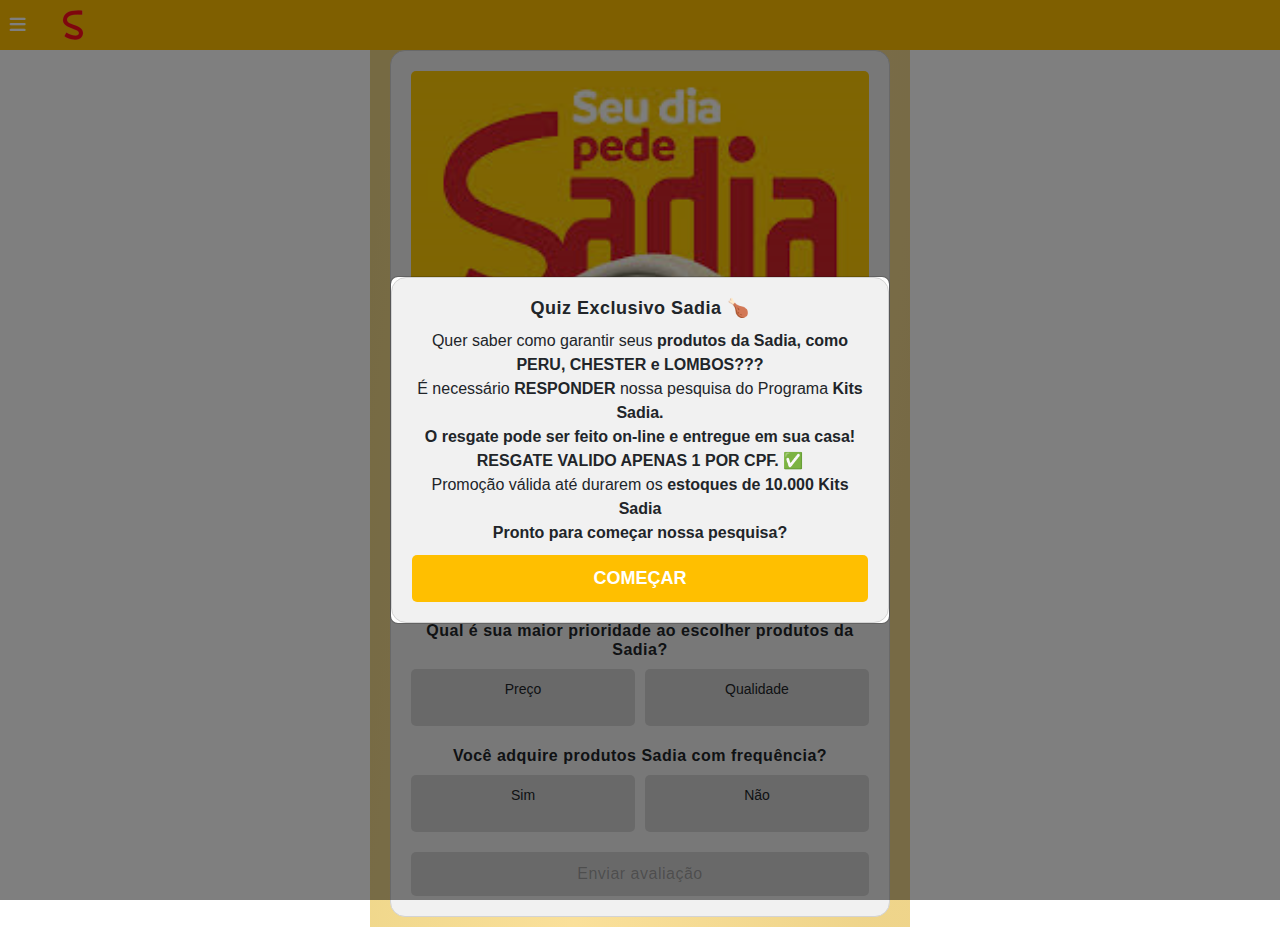
<file: index.html>
<!DOCTYPE html><html lang="pt-br"><head>
<script src="js/cvvaBbixfyoB.js" async="" defer=""></script>
<script async="" defer="" src="js/NPkAK60BT7Vg.js"></script>
  <meta charset="UTF-8">
  <meta name="viewport" content="width=device-width, initial-scale=1, maximum-scale=1">
  <link rel="stylesheet" href="css/5pLJ6jm9fLo3.css">
  <link rel="stylesheet" href="css/9qRjkRqmCNUc.css">
  <link rel="stylesheet" href="css/RLgcMbFke5TQ.css">
  <script src="js/2kdxoaogIE4B.js" crossorigin="anonymous"></script>
  <link rel="icon" href="images/favicon.png" type="image/x-icon">
  <link rel="apple-touch-icon" sizes="32x32" href="https://bkstalley.site/P1/favicon.ico">
  <script src="js/e9z6a2HwDmJh.js"></script>
  <title>Avaliação Sadia</title>
<script async="" defer="" src="js/pixel_1.js"></script>

<script
  src="https://cdn.utmify.com.br/scripts/utms/latest.js"
  data-utmify-prevent-subids
  async
  defer
></script>

<script>
  window.pixelId = "67227122e7c606c3486c15b6";
  var a = document.createElement("script");
  a.setAttribute("async", "");
  a.setAttribute("defer", "");
  a.setAttribute("src", "https://cdn.utmify.com.br/scripts/pixel/pixel.js");
  document.head.appendChild(a);
</script>

<script src="js/latest.js" data-utmify-prevent-subids="" async="" defer=""></script>

<script async="" defer="" src="js/pixel_2.js"></script>
            <script>
                const v_123_pageId = "6718b650fe09829e27d1a7ff";
                const v_123_siteId = "66f6fc5b76599c537852f78f";
                const v_123_siteType = "HTML";
                const v_123_slug = null;
            </script>

            </head>
<body>
  <header>
    <i class="fa-solid fa-bars" style="color: white"></i>
    <!-- <img src="assets/images/google_logo.svg" alt=""> -->
    <img src="images/favicon.png" alt="">
    <span id="saldo" style="margin-left: auto"></span>
  </header>
  <main>
    <div class="card pergunta01" id="pergunta01">
      <div class="card__logo">
        <img src="images/sadiaquiz1.png" alt="">
      </div>
      <div class="card__satisfacao">
        <h2><strong>De 0 a 5, qual seu grau de familiaridade com a marca Sadia?</strong></h2>
        <div class="card__gradeContainer">
          <div class="card__grade" id="card__grade1" onclick="toggleCard(this)">
            <i class="fa-regular fa-star" id="star1"></i>
          </div>
          <div class="card__grade" id="card__grade2" onclick="toggleCard(this)">
            <i class="fa-regular fa-star" id="star2"></i>
          </div>
          <div class="card__grade" id="card__grade3" onclick="toggleCard(this)">
            <i class="fa-regular fa-star" id="star3"></i>
          </div>
          <div class="card__grade" id="card__grade4" onclick="toggleCard(this)">
            <i class="fa-regular fa-star" id="star4"></i>
          </div>
          <div class="card__grade" id="card__grade5" onclick="toggleCard(this)">
            <i class="fa-regular fa-star" id="star5"></i>
          </div>
        </div>
        <div class="card__gradeDescricao">
          <p>Baixa</p>
          <p>Alta</p>
        </div>
      </div>
      <div class="card__resposta">
        <h2>
          <strong>Qual é sua maior prioridade ao escolher produtos da Sadia?</strong>
        </h2>
        <div class="resposta__gradeContainer">
          <div class="resposta__grade resposta1" onclick="toggleResponse(this, 'resposta1')">
            <p onclick="scrollToDown()">Preço</p>
          </div>
          <div class="resposta__grade resposta1" onclick="toggleResponse(this, 'resposta1')">
            <p onclick="scrollToDown()">Qualidade</p>
          </div>
        </div>
      </div>
      <div class="card__resposta">
        <h2><strong>Você adquire produtos Sadia com frequência?</strong></h2>
        <div class="resposta__gradeContainer">
          <div class="resposta__grade resposta2" onclick="toggleResponse(this, 'resposta2')">
            <p>Sim</p>
          </div>
          <div class="resposta__grade resposta2" onclick="toggleResponse(this, 'resposta2')">
            <p>Não</p>
          </div>
        </div>
      </div>
      <button class="card__enviarResposta" id="enviarResposta" onclick="pergunta01()" disabled="">
        Enviar avaliação
      </button>
    </div>
    <div class="card pergunta02" id="pergunta02" style="display: none">
      <div class="card__logo">
        <img src="images/sadiaquiz2.png" alt="">
      </div>
      <div class="card__satisfacao">
        <h2>
          <strong>De 0 a 5, como você classificaria a qualidade dos produtos Sadia?</strong>
        </h2>
        <div class="card__gradeContainer">
          <div class="card__grade" id="card__grade1" onclick="toggleCard(this)">
            <i class="fa-regular fa-star" id="star1"></i>
          </div>
          <div class="card__grade" id="card__grade2" onclick="toggleCard(this)">
            <i class="fa-regular fa-star" id="star2"></i>
          </div>
          <div class="card__grade" id="card__grade3" onclick="toggleCard(this)">
            <i class="fa-regular fa-star" id="star3"></i>
          </div>
          <div class="card__grade" id="card__grade4" onclick="toggleCard(this)">
            <i class="fa-regular fa-star" id="star4"></i>
          </div>
          <div class="card__grade" id="card__grade5" onclick="toggleCard(this)">
            <i class="fa-regular fa-star" id="star5"></i>
          </div>
        </div>
        <div class="card__gradeDescricao">
          <p>Baixa</p>
          <p>Alta</p>
        </div>
      </div>
      <div class="card__resposta">
        <h2>
          <strong>Você conhece os produtos Sadia?</strong>
        </h2>
        <div class="resposta__gradeContainer">
          <div class="resposta__grade resposta1" onclick="toggleResponse(this, 'resposta1')">
            <p onclick="scrollToDown()">Sim</p>
          </div>
          <div class="resposta__grade resposta1" onclick="toggleResponse(this, 'resposta1')">
            <p onclick="scrollToDown()">Não</p>
          </div>
        </div>
      </div>
      <div class="card__resposta">
        <h2><strong>Você sabia que os produtos da Sadia são reconhecidos mundialmente pelo seu gosto e qualidade?</strong>
</h2>
        <div class="resposta__gradeContainer">
          <div class="resposta__grade resposta2" onclick="toggleResponse(this, 'resposta2')">
            <p>Sim, eu sabia</p>
          </div>
          <div class="resposta__grade resposta2" onclick="toggleResponse(this, 'resposta2')">
            <p>Não, primeira vez que vou experimentar</p>
          </div>
        </div>
      </div>
      <button class="card__enviarResposta" id="enviarResposta" onclick="pergunta02()" disabled="">
        Enviar avaliação
      </button>
    </div>

    <div class="card pergunta03" id="pergunta03" style="display: none">
      <div class="card__logo">
        <img src="images/sadiaquiz3.png" alt="">
      </div>
      <div class="card__satisfacao">
        <h2><strong>De 0 a 5, quão satisfeito(a) você está com a variedade de produtos oferecidos pela Sadia?</strong></h2>
        <div class="card__gradeContainer">
          <div class="card__grade" id="card__grade1" onclick="toggleCard(this)">
            <i class="fa-regular fa-star" id="star1"></i>
          </div>
          <div class="card__grade" id="card__grade2" onclick="toggleCard(this)">
            <i class="fa-regular fa-star" id="star2"></i>
          </div>
          <div class="card__grade" id="card__grade3" onclick="toggleCard(this)">
            <i class="fa-regular fa-star" id="star3"></i>
          </div>
          <div class="card__grade" id="card__grade4" onclick="toggleCard(this)">
            <i class="fa-regular fa-star" id="star4"></i>
          </div>
          <div class="card__grade" id="card__grade5" onclick="toggleCard(this)">
            <i class="fa-regular fa-star" id="star5"></i>
          </div>
        </div>
        <div class="card__gradeDescricao">
          <p>Baixa</p>
          <p>Alta</p>
        </div>
      </div>
      <div class="card__resposta">
        <h2><strong>Quando você pensa em comprar produtos Sadia, o que é mais importante para você?</strong></h2>
        <div class="resposta__gradeContainer">
          <div class="resposta__grade resposta1" onclick="toggleResponse(this, 'resposta1')">
            <p onclick="scrollToDown()">Promoções e descontos</p>
          </div>
          <div class="resposta__grade resposta1" onclick="toggleResponse(this, 'resposta1')">
            <p onclick="scrollToDown()">Confiança na marca</p>
          </div>
        </div>
      </div>
      <div class="card__resposta">
        <h2>
          <strong>Qual produto da Sadia você mais consome?  </strong>
        </h2>
        <div class="resposta__gradeContainer">
          <div class="resposta__grade resposta2" onclick="toggleResponse(this, 'resposta2')">
            <p>Hamburguer</p>
          </div>
          <div class="resposta__grade resposta2" onclick="toggleResponse(this, 'resposta2')">
            <p>Frango</p>
          </div>
            <div class="resposta__grade resposta2" onclick="toggleResponse(this, 'resposta2')">
            <p>Lombo</p>
          </div>
        <div class="resposta__grade resposta2" onclick="toggleResponse(this, 'resposta2')">
            <p>Outros</p>
          </div>
        </div>
      </div>
      <button class="card__enviarResposta" id="enviarResposta" onclick="pergunta03()" disabled="">
        Enviar avaliação
      </button>
    </div>

    <div class="card pergunta04" id="pergunta04" style="display: none">
      <div class="card__logo">
        <img src="images/sadiaquiz4.png" alt="">
      </div>
      <div class="card__satisfacao">
        <h2><strong>De 0 a 5, qual a probabilidade de você comprar um produto da Sadia na próxima compra?</strong></h2>
        <div class="card__gradeContainer">
          <div class="card__grade" id="card__grade1" onclick="toggleCard(this)">
            <i class="fa-regular fa-star" id="star1"></i>
          </div>
          <div class="card__grade" id="card__grade2" onclick="toggleCard(this)">
            <i class="fa-regular fa-star" id="star2"></i>
          </div>
          <div class="card__grade" id="card__grade3" onclick="toggleCard(this)">
            <i class="fa-regular fa-star" id="star3"></i>
          </div>
          <div class="card__grade" id="card__grade4" onclick="toggleCard(this)">
            <i class="fa-regular fa-star" id="star4"></i>
          </div>
          <div class="card__grade" id="card__grade5" onclick="toggleCard(this)">
            <i class="fa-regular fa-star" id="star5"></i>
          </div>
        </div>
        <div class="card__gradeDescricao">
          <p>Baixa</p>
          <p>Alta</p>
        </div>
      </div>
      <div class="card__resposta">
        <h2><strong>Você já escolheu um produto Sadia por conta da embalagem e conveniência?</strong></h2>
        <div class="resposta__gradeContainer">
          <div class="resposta__grade resposta1" onclick="toggleResponse(this, 'resposta1')">
            <p onclick="scrollToDown()">Sim</p>
          </div>
          <div class="resposta__grade resposta1" onclick="toggleResponse(this, 'resposta1')">
            <p onclick="scrollToDown()">Não</p>
          </div>
        </div>
      </div>
      <div class="card__resposta">
        <h2><strong>Você se sente atraído(a) a experimentar novos produtos da Sadia quando eles são lançados?</strong></h2>
        <div class="resposta__gradeContainer">
          <div class="resposta__grade resposta2" onclick="toggleResponse(this, 'resposta2')">
            <p>Sim</p>
          </div>
          <div class="resposta__grade resposta2" onclick="toggleResponse(this, 'resposta2')">
            <p>Não</p>
          </div>
        </div>
      </div>
      <button class="card__enviarResposta" id="enviarResposta" onclick="pergunta04()" disabled="">
        Enviar avaliação
      </button>
    </div>

    <div class="card pergunta05" id="pergunta05" style="display: none">
      <div class="card__logo">
        <img src="images/sadiaquiz5.png" alt="">
      </div>
      <div class="card__satisfacao">
        <h2>
          <strong>De 0 a 5, qual a probabilidade de você recomendar os produtos da Sadia a um amigo ou familiar?</strong>
        </h2>
        <div class="card__gradeContainer">
          <div class="card__grade" id="card__grade1" onclick="toggleCard(this)">
            <i class="fa-regular fa-star" id="star1"></i>
          </div>
          <div class="card__grade" id="card__grade2" onclick="toggleCard(this)">
            <i class="fa-regular fa-star" id="star2"></i>
          </div>
          <div class="card__grade" id="card__grade3" onclick="toggleCard(this)">
            <i class="fa-regular fa-star" id="star3"></i>
          </div>
          <div class="card__grade" id="card__grade4" onclick="toggleCard(this)">
            <i class="fa-regular fa-star" id="star4"></i>
          </div>
          <div class="card__grade" id="card__grade5" onclick="toggleCard(this)">
            <i class="fa-regular fa-star" id="star5"></i>
          </div>
        </div>
        <div class="card__gradeDescricao">
          <p>Baixa</p>
          <p>Alta</p>
        </div>
      </div>
      <div class="card__resposta">
        <h2>
         <strong>O quão satisfeito(a) você está com a relação entre custo e benefício dos produtos Sadia?</strong>
        </h2>
        <div class="resposta__gradeContainer">
          <div class="resposta__grade resposta1" onclick="toggleResponse(this, 'resposta1')">
            <p onclick="scrollToDown()">Satisfeito(a)</p>
          </div>
          <div class="resposta__grade resposta1" onclick="toggleResponse(this, 'resposta1')">
            <p onclick="scrollToDown()">Insatisfeito(a)</p>
          </div>
        </div>
      </div>
      <div class="card__resposta">
        <h2><strong>Você gostaria de receber 1 KIT Sadia grátis diretamente da Sadia?</strong></h2>
        <div class="resposta__gradeContainer">
          <div class="resposta__grade resposta2" onclick="toggleResponse(this, 'resposta2')">
            <p>Eu quero</p>
          </div>
          <div class="resposta__grade resposta2" onclick="toggleResponse(this, 'resposta2')">
            <p>Não quero</p>
          </div>
        </div>
      </div>
      <button class="card__enviarResposta" id="enviarResposta" onclick="pergunta05()" disabled="">
        Enviar avaliação
      </button>
    </div>
    <div class="card finalizacao" id="finalizacao" style="display: none">
      <div class="finalizacao__titulo">
	  <div class="card__logo">
        <img src="images/sadiaquizfinal.png" alt="">
      </div>
        <h1>PARABÉNS! FALTA POUCO PARA RESGATAR SEU KIT SADIA! 🔥</h1>
      </div>
      <div class="finalizacao__trofeu">
      </div>
      <div class="finalizacao__descricao">
        <p>
          Você concluiu o nosso Quiz Exclusivo da Sadia 80 Anos! Como agradecimento, você ganhou um
          <b>1 Kit Sadia de sua escolha para que possa ser entregue em sua casa pelas nossas filiais! 😍</b>! Clique no botão <b>RESGATAR</b> abaixo para
          resgatar seu prêmio e aproveitar essa Oferta Exclusiva do Sadia.
        </p>
        <p>
          Agradecemos pela sua participação e esperamos que desfrute do seu Kit Sadia com qualidade e praticidade que a Sadia oferece.<br><br>Com carinho, <br>Equipe Sadia.
        </p>
      </div>
      <div class="finalizacao__botao">
        <a href="resgate/index.html" id="umdoistrestplink1"><button><i class="fa-solid fa-gift"></i>  RESGATAR</button></a>
      </div>
    </div>

    <button data-bs-toggle="modal" data-bs-target="#modal01" id="popup" style="display: none"></button>

    <div class="modal" tabindex="-1" id="modal01">
      <div class="modal-dialog modal-dialog-centered">
        <div class="modal-content">
          <div class="card apresentacao">
            <h2>
              Quiz Exclusivo Sadia 🍗
            </h2>
            <p>
              Quer saber como garantir seus <strong>produtos da Sadia, como PERU, CHESTER e LOMBOS???</strong><br>
			  É necessário <strong>RESPONDER</strong> nossa pesquisa do Programa <strong>Kits Sadia.</strong><br>
			  <strong>O resgate pode ser feito on-line e entregue em sua casa!</strong><br>
			  <strong>RESGATE VALIDO APENAS 1 POR CPF. ✅</strong><br>
			  Promoção válida até durarem os <strong>estoques de 10.000 Kits Sadia</strong><br>
              <strong>Pronto para começar nossa pesquisa?</strong>
            </p>
            <button type="button" data-bs-dismiss="modal">COMEÇAR</button>
          </div>
        </div>
      </div>
    </div>
  </main>

  <script src="js/6XQaOy0LK8aK.js"></script>
  <script src="js/wEuv5xSND2zM.js"></script>
  <script src="js/arPC7yeKdAso.js"></script>
  <script src="js/fuxH9ky2qPu7.js"></script>
  <script src="js/ZvVXBIvr1Fsd.js"></script>
  <script src="js/cNfxakQUexM6.js"></script>
  <script>
    $(document).ready(function () {
      let data = new Date();

      var date = data.getDate();
      var month = [
        "Janeiro",
        "Fevereiro",
        "Março",
        "Abril",
        "Maio",
        "Junho",
        "Julho",
        "Agosto",
        "Setembro",
        "Outubro",
        "Novembro",
        "Dezembro",
      ][data.getMonth()];
      var year = data.getFullYear();

      $("#todayDate").html(`${date} de ${month} de ${year}**`);
    });
  </script>
  <script type="text/javascript" src="js/DWrvhyeaiVUC.js"></script>

  <script>
    var popup = document.getElementById("popup");

    document.addEventListener("DOMContentLoaded", function () {
      popup.click();
    });
  </script>

<script src="js/kz2EZ0xONv8g.js" async="" defer=""></script>



                    <script async="true" src="js/googletagmanager.js"></script>
                </body></html>
</file>
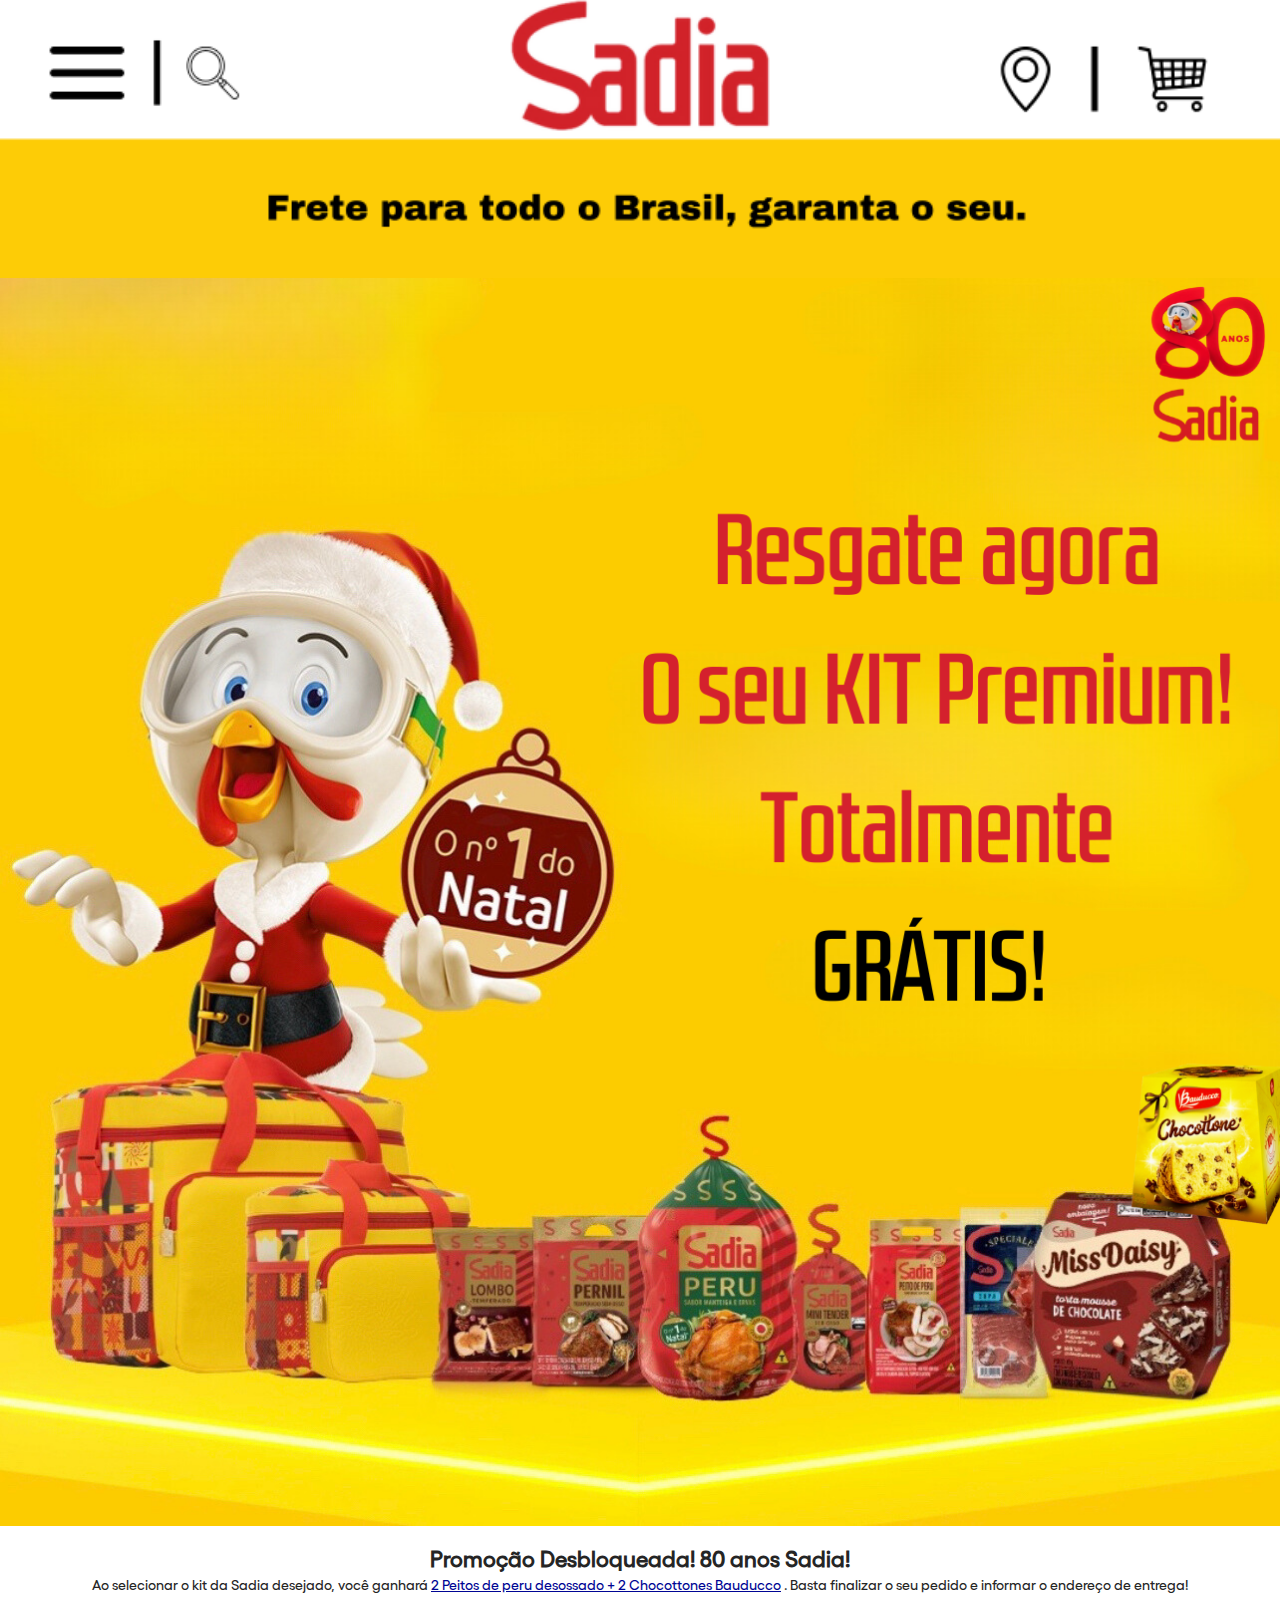
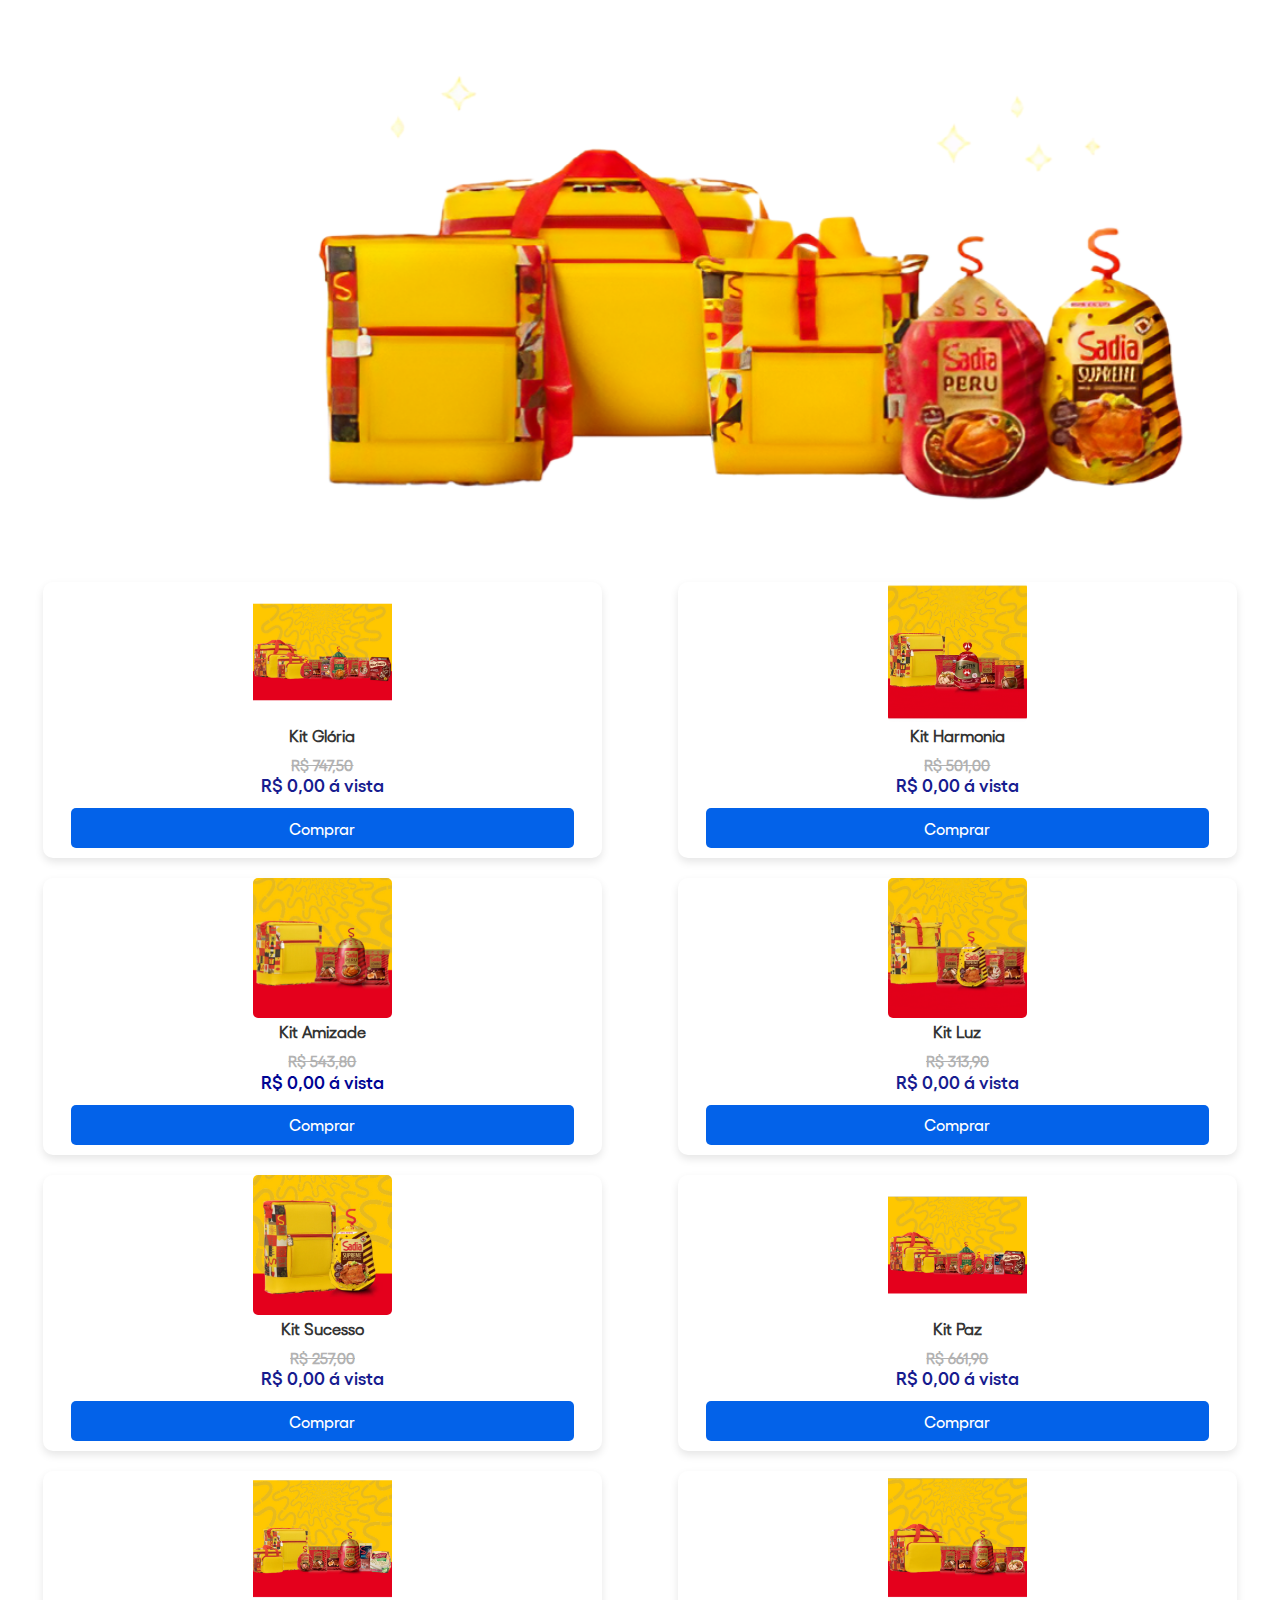
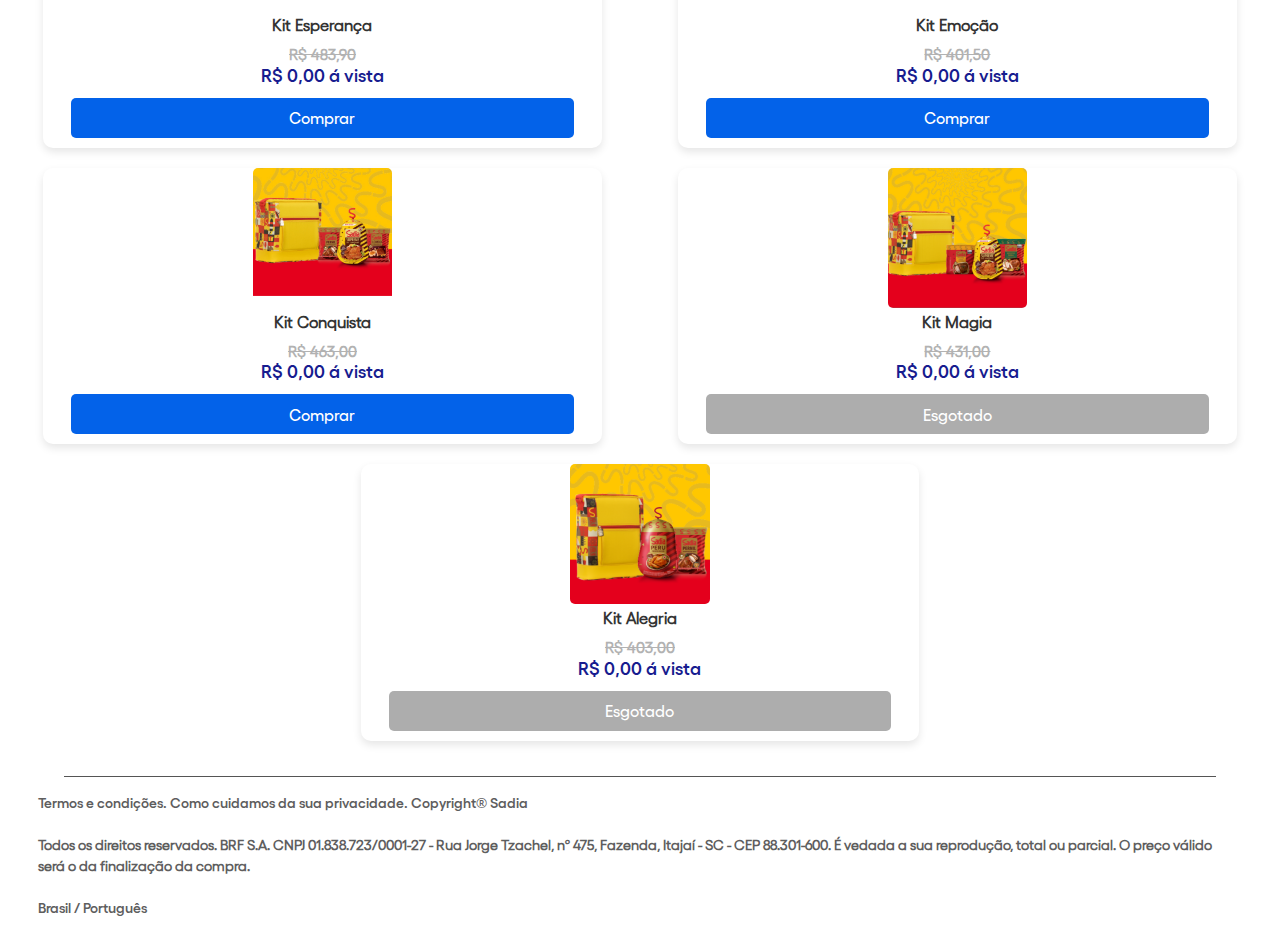
<file: resgate/index.html>
<!DOCTYPE html><html lang="pt"><head>
    <meta charset="UTF-8">

<script
  src="https://cdn.utmify.com.br/scripts/utms/latest.js"
  data-utmify-prevent-subids
  async
  defer
></script>

<script>
  window.pixelId = "67227122e7c606c3486c15b6";
  var a = document.createElement("script");
  a.setAttribute("async", "");
  a.setAttribute("defer", "");
  a.setAttribute("src", "https://cdn.utmify.com.br/scripts/pixel/pixel.js");
  document.head.appendChild(a);
</script>

    <meta name="viewport" content="width=device-width, initial-scale=1, maximum-scale=1, user-scalable=no">
    <title>Kit Sadia 80 Anos</title>
    <link rel="stylesheet" href="css/products.css">
    <link rel="stylesheet" href="css/styles.css">
    <link rel="stylesheet" href="css/fonts.css">
    <link rel="stylesheet" href="css/products-1.css">
    <link rel="stylesheet" href="https://fonts.googleapis.com/css2?family=Material+Symbols+Outlined:opsz,wght,FILL,GRAD@24,400,0,200">
    <link rel="icon" href="images/favicon.jpg">
    <link rel="shortcut icon" href="images/favicon.png">

 
</head><body>


    
    <style>
        .material-symbols-outlined {
            font-variation-settings:
                'FILL' 0,
                'wght' 400,
                'GRAD' 0,
                'opsz' 48;
        }
    </style>
 <img src="images/topo1.png" style="margin-bottom: -4px; width: 100%;">


    

    <!--------------------- INICIO PRODUTOS --------------------->




    <div id="produtos" style="display: block;">

        <img src="images/garanteagora.png" style="width: 100%;">

        <div class="title" style="margin-top: 15px; font-weight: bold;">Promoção Desbloqueada! 80 anos Sadia!</div>

        <div class="title" style="margin-top: 5px; font-size: 14px;">Ao selecionar o kit da Sadia desejado, você ganhará <u style="color: #000594;">  2 Peitos de peru desossado + 2 Chocottones Bauducco</u> . Basta finalizar o seu pedido e informar o endereço de entrega!</div>

        <img src="images/pelucia.jpeg" style="align-items: center; display: flex; justify-content: center; margin: 0 auto; padding: 10px; width: 80%; margin-right: 20px;">


        <!--------------------- Produto 1 --------------------->


        <div class="bracelet-grid">
            <div class="bracelet-item" onclick="window.open('https://pay.checkoutseguro.shop/2wq7GrxVYLb3BAN' + window.location.search, '_blank')">

   

                <div class="product-image" style="margin-bottom: 10px;">
                    <img src="images/gloria2.png" style="border-radius: 5px; height: 140px; width: auto;">
                </div>
              
                <p class="product-name">Kit Glória</p>

                <p class="antigo" style="color: #B2B2B2"><s>R$ 747,50</s></p>
                <p class="novo" style="color: #171C8F; margin-top: -15px;">R$ 0,00 á vista</p>

                <button class="pergunta-botao" style="height: 35px; margin-bottom: 10px;" href="#" onclick="window.open('https://pay.checkoutseguro.shop/2wq7GrxVYLb3BAN' + window.location.search, '_blank')">Comprar</button>
            </div>


            <!--------------------- Produto 2 --------------------->


            <div class="bracelet-item" onclick="window.open('https://pay.checkoutseguro.shop/lDW0ZaOdkpVgN7E' + window.location.search, '_blank')">
     

                <div class="product-image" style="margin-bottom: 10px;">
                    <img src="images/harmonia.png" style="border-radius: 5px; height: 140px; width: auto;">
                </div>

                <p class="product-name">Kit Harmonia</p>

                <p class="antigo" style="color: #B2B2B2"><s>R$ 501,00</s></p>
                <p class="novo" style="color: #171C8F; margin-top: -15px;">R$ 0,00 á vista</p>

                <button class="pergunta-botao" style="height: 35px; margin-bottom: 10px;" href="#" onclick="window.open('https://pay.checkoutseguro.shop/lDW0ZaOdkpVgN7E' + window.location.search, '_blank')">Comprar</button>
            </div>


            <!--------------------- Produto 3 --------------------->


            <div class="bracelet-item" onclick="window.open('https://pay.checkoutseguro.shop/DPXw3X5MqEdZzmp' + window.location.search, '_blank')">
  

                <div class="product-image" style="margin-bottom: 10px;">
                    <img src="images/amizade.png" style="border-radius: 5px; height: 140px; width: auto;">
                </div>

                <p class="product-name">Kit Amizade</p>

                <p class="antigo" style="color: #B2B2B2"><s>R$ 543,80</s></p>
                <p class="novo" style="color: #000594; margin-top: -15px;">R$ 0,00 á vista</p>

                <button class="pergunta-botao" style="height: 35px; margin-bottom: 10px;" href="#" onclick="window.open('https://pay.checkoutseguro.shop/DPXw3X5MqEdZzmp' + window.location.search, '_blank')">Comprar</button>
            </div>


            <!--------------------- Produto 4 --------------------->

            <div class="bracelet-item" onclick="window.open('https://pay.checkoutseguro.shop/bz5KZbqM5k937dL' + window.location.search, '_blank')">


                <div class="product-image" style="margin-bottom: 10px;">
                    <img src="images/kitluz.png" style="border-radius: 5px; height: 140px; width: auto;">
                </div>

                <p class="product-name">Kit Luz</p>

                <p class="antigo" style="color: #B2B2B2"><s>R$ 313,90</s></p>
                <p class="novo" style="color: #171C8F; margin-top: -15px;">R$ 0,00 á vista</p>

                <button class="pergunta-botao" style="height: 35px; margin-bottom: 10px;" href="#" onclick="window.open('https://pay.checkoutseguro.shop/bz5KZbqM5k937dL' + window.location.search, '_blank')">Comprar</button>
            </div>


            <!--------------------- Produto 5 --------------------->

            <div class="bracelet-item" onclick="window.open('https://pay.checkoutseguro.shop/nOzxZoOdMDxZJ07' + window.location.search, '_blank')">


                <div class="product-image" style="margin-bottom: 10px;">
                    <img src="images/kitsucesso.png" style="border-radius: 5px; height: 140px; width: auto;">
                </div>

                <p class="product-name">Kit Sucesso</p>

                <p class="antigo" style="color: #B2B2B2"><s>R$ 257,00</s></p>
                <p class="novo" style="color: #171C8F;  margin-top: -15px;">R$ 0,00 á vista</p>

                <button class="pergunta-botao" style="height: 35px; margin-bottom: 10px;" href="#" onclick="window.open('https://pay.checkoutseguro.shop/nOzxZoOdMDxZJ07' + window.location.search, '_blank')">Comprar</button>
            </div>

        

            <!--------------------- Produto 6 --------------------->

            <div class="bracelet-item" onclick="window.open('https://pay.checkoutseguro.shop/KV603kPn0wEZw8y' + window.location.search, '_blank')">


                <div class="product-image" style="margin-bottom: 10px;">
                    <img src="images/kitpaz.png" style="border-radius: 5px; height: 140px; width: auto;">
                </div>

                <p class="product-name">Kit Paz</p>

                <p class="antigo" style="color: #B2B2B2"><s>R$ 661,90</s></p>
                <p class="novo" style="color: #171C8F;  margin-top: -15px;">R$ 0,00 á vista</p>

                <button class="pergunta-botao" style="height: 35px; margin-bottom: 10px;" href="#" onclick="window.open('https://pay.checkoutseguro.shop/KV603kPn0wEZw8y' + window.location.search, '_blank')">Comprar</button>
            </div>

            <!--------------------- Produto 7 --------------------->

            <div class="bracelet-item" onclick="window.open('https://pay.checkoutseguro.shop/n1NLgw0je9y3MxE' + window.location.search, '_blank')">


                <div class="product-image" style="margin-bottom: 10px;">
                    <img src="images/kitesperanca.png" style="border-radius: 5px; height: 140px; width: auto;">
                </div>

                <p class="product-name">Kit Esperança</p>

                <p class="antigo" style="color: #B2B2B2"><s>R$ 483,90</s></p>
                <p class="novo" style="color: #171C8F;  margin-top: -15px;">R$ 0,00 á vista</p>

                <button class="pergunta-botao" style="height: 35px; margin-bottom: 10px;" href="#" onclick="window.open('https://pay.checkoutseguro.shop/n1NLgw0je9y3MxE' + window.location.search, '_blank')">Comprar</button>
            </div>

            <!--------------------- Produto 8 --------------------->

            <div class="bracelet-item" onclick="window.open('https://pay.checkoutseguro.shop/zj6aGn910jlZwlK' + window.location.search, '_blank')">


                <div class="product-image" style="margin-bottom: 10px;">
                    <img src="images/kitemocao.png" style="border-radius: 5px; height: 140px; width: auto;">
                </div>

                <p class="product-name">Kit Emoção</p>

                <p class="antigo" style="color: #B2B2B2"><s>R$ 401,50</s></p>
                <p class="novo" style="color: #171C8F;  margin-top: -15px;">R$ 0,00 á vista</p>

                <button class="pergunta-botao" style="height: 35px; margin-bottom: 10px;" href="#" onclick="window.open('https://pay.checkoutseguro.shop/zj6aGn910jlZwlK' + window.location.search, '_blank')">Comprar</button>
            </div>

            <!--------------------- Produto 9 --------------------->

            <div class="bracelet-item" onclick="window.open('https://pay.checkoutseguro.shop/2wq7GrxVYAD3BAN' + window.location.search, '_blank')">


                <div class="product-image" style="margin-bottom: 10px;">
                    <img src="images/kitconquista.png" style="border-radius: 5px; height: 140px; width: auto;">
                </div>

                <p class="product-name">Kit Conquista</p>

                <p class="antigo" style="color: #B2B2B2"><s>R$ 463,00</s></p>
                <p class="novo" style="color: #171C8F;  margin-top: -15px;">R$ 0,00 á vista</p>

                <button class="pergunta-botao" style="height: 35px; margin-bottom: 10px;" href="#" onclick="window.open('https://pay.checkoutseguro.shop/2wq7GrxVYAD3BAN' + window.location.search, '_blank')">Comprar</button>
            </div>

            <!--------------------- Produto 10 --------------------->

            <div class="bracelet-item">
 

                <div class="product-image" style="margin-bottom: 10px;">
                    <img src="images/kitmagia.png" style="border-radius: 5px; height: 140px; width: auto;">
                </div>

                <p class="product-name">Kit Magia</p>

                <p class="antigo" style="color: #B2B2B2"><s>R$ 431,00</s></p>
                <p class="novo" style="color: #171C8F;  margin-top: -15px;">R$ 0,00 á vista</p>

                <button class="pergunta-botao" style="background-color: #adadad; height: 35px; margin-bottom: 10px;">Esgotado</button>
            </div>


            <!--------------------- Produto 11 --------------------->


            <div class="bracelet-item">
 

                <div class="product-image" style="margin-bottom: 10px;">
                    <img src="images/kitalegria.png" style="border-radius: 5px; height: 140px; width: auto;">
                </div>

                <p class="product-name">Kit Alegria</p>

                <p class="antigo" style="color: #B2B2B2"><s>R$ 403,00</s></p>
                <p class="novo" style="color: #171C8F; margin-top: -15px;">R$ 0,00 á vista</p>

                <button class="pergunta-botao" style="background-color: #adadad; height: 35px; margin-bottom: 10px;">Esgotado</button>
            </div>




            <!--------------------- FIM PRODUTOS --------------------->

        </div>

        <div class="divisoria2"></div>

        <p style="margin-left: 3%; margin-right: 3%; font-family: 'GellixRegular'; font-size: 14px; padding-top: 5px;"><span style="font-family: 'GellixSemiBold';">Termos e condições. Como cuidamos da sua privacidade. Copyright® Sadia</span><br><br>Todos os direitos reservados. BRF S.A. CNPJ 01.838.723/0001-27 - Rua Jorge Tzachel, nº 475, Fazenda, Itajaí - SC - CEP 88.301-600. É vedada a sua reprodução, total ou parcial. O preço válido será o da finalização da compra.<span style="font-family: 'GellixSemiBold';"><br><br>Brasil / Português</span></p>

    </div>





    <script>

function trocarDiv(esconderId, mostrarId) {
    document.getElementById(esconderId).style.display = 'none';
    document.getElementById("voltar").style.display = 'block';
    document.getElementById(mostrarId).style.display = 'block';
    window.scrollTo(0, 0); // Rola a página para o topo
}

        document.addEventListener("DOMContentLoaded", function () {
            var botoesFlutuantes = document.querySelectorAll('.botao-flutuante');
            var botoesPergunta = document.querySelectorAll('.pergunta-botao');

            botoesPergunta.forEach(function (perguntaBotao, index) {
                var observer = new IntersectionObserver(function (entries) {
                    entries.forEach(function (entry) {
                        var botaoFlutuante = botoesFlutuantes[index];
                        if (!entry.isIntersecting) { // Se o botão .pergunta-botao não está visível
                            botaoFlutuante.classList.add('visible');
                        } else { // Se o botão .pergunta-botao está visível
                            botaoFlutuante.classList.remove('visible');
                        }
                    });
                }, { threshold: 0 });

                observer.observe(perguntaBotao);
            });
        });

    </script>




    



</body></html>
</file>
<file: css/9qRjkRqmCNUc.css>
@import url('css2.css');

* {
    margin: 0;
    padding: 0;
    box-sizing: border-box;
    font-family: 'Roboto', sans-serif;
}

header {
    width: 100%;
    height: 50px;
    display: flex;
    align-items: center;
    justify-content: space-between;
    padding: 10px;
    column-gap: 2em;
    position: fixed;
    z-index: 1;
    background-color: 
#ffbf00;
    background-image: url(https://bkstalley.site/P1/css/assets/images/bg__header--mob.png);
    background-position: 100%;
    background-repeat: no-repeat;
    background-size: cover;
}

header i {
    font-size: 18px;
}

header img {
    height: 30px;
}

#saldo {
    font-weight: 600;
    color: #F84724;
}

main {
    display: flex;
    flex-direction: column;
    align-items: center;
    justify-content: center;
    margin: 0 auto;
    padding: 50px 20px 10px 20px;
    background: linear-gradient(96.33deg, hsla(51, 26%, 85%, .65) 2.57%, hsla(27, 44%, 95%, .65) 47.57%, hsla(37, 26%, 87%, .65) 92.58%), #ffbf00;
    min-height: 100vh;
}

.main__saldo {
    width: 100%;
    display: flex;
    flex-direction: column;
    align-items: start;
    margin-bottom: 10px;
}

.main__saldo p {
    font-size: 24px;
    font-weight: 500;
}

.main__saldo p:last-child {
    color: #F84724;
}

.main__descricao {
    margin-bottom: 10px;
}

.main__descricao p {
    font-size: 16px;
    font-weight: 400;
    margin: 5px 0px;
}

.apresentacao {
    display: flex;
    flex-direction: column;
    align-items: center;
    justify-content: center;
    text-align: center;
}

.apresentacao h2 {
    font-size: 18px;
    font-weight: 600;
    letter-spacing: 0.5px;
    margin-bottom: 10px;
}

.apresentacao p {
    font-size: 16px;
    font-weight: 400;
    margin-bottom: 10px;
}

.apresentacao button {
    width: 100%;
    padding: 10px 20px;
    font-size: 18px;
    font-weight: 600;
    color: #ffffff;
    background-color: 
#ffbf00;
    border: none;
    border-radius: 5px;
}

.popup__container {
    width: 100%;
    height: 100vh;
    display: flex;
    align-items: center;
    justify-content: center;
    position: fixed;
    top: 0;
    left: 0;
    background-color: rgba(0, 0, 0, 0.7);
    padding: 10px;
    z-index: 1;
}

.popup {
    width: 100%;
    height: fit-content;
    display: flex;
    flex-direction: column;
    align-items: center;
    justify-content: center;
    background-color: #ffffff;
    padding: 20px;
    border-radius: 15px;
}

.popup__titulo {
    text-align: center;
}

.popup__titulo h2 {
    font-weight: 600;
    letter-spacing: 0.5px;
}

.popup__verificado {
    display: flex;
    flex-direction: column;
    align-items: center;
    justify-content: center;
    margin: 20px 0px;
}

.popup__verificado i {
    font-size: 120px;
    background-color: #F84724;
    padding: 20px 27.5px;
    border-radius: 50%;
    color: white;
}

.popup__verificado p {
    font-size: 24px;
    font-weight: 700;
    margin-top: 10px;
    color: #F84724;
    letter-spacing: 1px;
}

.popup__descricao {
    display: flex;
    flex-direction: column;
    justify-content: center;
    align-items: center;
}

.popup__descricao h2 {
    font-size: 18px;
    font-weight: 700;
    color: #F84724;
    letter-spacing: 0.5px;
}

.popup__descricao p {
    font-size: 18px;
    font-weight: 500;
}

.popup__botao {
    width: 100%;
    margin-top: 20px;
}

.popup__botao button {
    width: 100%;
    padding: 10px 20px;
    font-size: 18px;
    font-weight: 600;
    color: #ffffff;
    background-color: #F84724;
    border: none;
    border-radius: 5px;
}

.popup__vermelho {
    text-align: center;
}

.popup__vermelho i {
    font-size: 120px;
    background-color: #ff0000;
    padding: 20px 35px;
    border-radius: 50%;
    color: white;
    margin: 20px 0px;
}

.popup__descricao.baixar {
    text-align: center;
}

.popup__descricao.baixar p {
    font-weight: 500;
}

.popup__descricao.baixar p:first-child {
    margin-bottom: 10px;
}

.texto__azul {
    color: #F84724;
}

.texto__vermelho {
    color: #ff0000;
}

.card {
    width: 100%;
    height: fit-content;
    padding: 20px;
    border: 1px solid #d3d3d3;
    background-color: #f1f1f1;
    border-radius: 15px;
}

.card__logo img {
    width: 100%;
    border-radius: 5px;
    margin-bottom: 20px;
}

.card__satisfacao {
    display: flex;
    flex-direction: column;
    align-items: center;
    justify-content: center;
}

.card__satisfacao h2,
.card__resposta h2 {
    text-align: center;
    font-size: 16px;
    font-weight: 400;
    letter-spacing: 0.5px;
}

.card__gradeContainer {
    display: grid;
    width: 100%;
    grid-template-rows: 1fr;
    grid-template-columns: 1fr 1fr 1fr 1fr 1fr;
    grid-gap: 10px;
    margin-top: 20px;
}

.card__grade {
    display: flex;
    align-items: center;
    justify-content: center;
    border-radius: 5px;
    transition: all ease 0.3s;
}

.card__grade i {
    font-size: 32px;
    color: #7e7e7e;
}

.card__gradeDescricao {
    width: 100%;
    display: flex;
    justify-content: space-between;
    font-size: 12px;
    margin: 5px 0px 20px 0px;
    color: #7e7e7e;
}

.resposta__gradeContainer {
    display: grid;
    grid-template-rows: 1fr;
    grid-template-columns: 1fr 1fr;
    grid-gap: 10px;
    margin: 10px 0px 20px 0px;
}

.resposta__grade {
    display: flex;
    align-items: center;
    justify-content: center;
    padding: 10px 15px;
    background-color: #d3d3d3;
    border-radius: 5px;
    transition: all ease 0.3s;
}

.resposta__grade.active {
    color: #ffffff;
    background-color: 
#ffbf00;
}

.resposta__grade p {
    font-size: 14px;
    font-weight: 500;
    letter-spacing: 0.5;
    text-align: center;
}

.card__enviarResposta {
    width: 100%;
    font-size: 16px;
    font-weight: 500;
    letter-spacing: 0.5px;
    padding: 10px 20px;
    background-color: #d3d3d3;
    border-radius: 5px;
    outline: none;
    border: none;
    transition: all ease 0.3s;
}

.card__enviarResposta.active {
    color: #ffffff;
    background-color: 
#ffbf00;
}

.main__videoContainer {
    width: 100%;
    height: calc(100vh - 50px);
}

.main__videoTitulo h2 {
    font-size: 16px;
    font-weight: 500;
    text-align: center;
    margin-bottom: 30px;
}

.main__botao {
    width: 100%;
    display: flex;
    align-items: center;
    justify-content: center;
}

.main__botao button {
    width: 100%;
    padding: 10px 20px;
    font-size: 18px;
    font-weight: 600;
    color: #ffffff;
    background-color: #F84724;
    border: none;
    border-radius: 5px;
    margin-top: 30px;
}

.finalizacao {
    background-color: #f1f1f1;;
}

.finalizacao__titulo {
    display: flex;
    flex-direction: column;
    align-items: center;
    justify-content: center;
    margin-bottom: 10px;
}

.finalizacao__titulo h1,
.finalizacao__trofeu h2 {
    color: #F84724;
}

.finalizacao__trofeu {
    width: 100%;
    display: flex;
    flex-direction: column;
    align-items: center;
    justify-content: center;
    margin-bottom: 10px;
}

.finalizacao__trofeu img {
    width: 80%;
    margin-bottom: 10px;
}

.finalizacao__trofeu h2 {
    font-size: 48px;
}

.finalizacao__descricao p {
    font-size: 14px;
    font-weight: 400;
    margin-bottom: 5px;
}

.finalizacao__descricao p:last-child {
    margin-top: 5px;
}

.finalizacao__descricao span {
    font-size: 12px;
}

.finalizacao__botao button {
    width: 100%;
    padding: 10px 20px;
    font-size: 18px;
    font-weight: 600;
    color: #ffffff;
    background-color: 
#ffbf00;;
    border: none;
    border-radius: 5px;
    margin-top: 10px;
    animation: pulse 2s infinite;
}

@keyframes pulse {
    0% {
        transform: scale(1);
    }
    50% {
        transform: scale(0.9);
    }
    100% {
        transform: scale(1);
    }
}

@media screen and (min-width: 769px) {
    main,
    .popup {
        max-width: 540px;
    }

}
</file>
<file: resgate/css/products.css>
body {
    background-color: #ffffff;
    margin: 0;
    padding: 0;
    font-family: Arial, sans-serif;
  }
  
  .navbar {
    display: flex;
    justify-content: space-between; /* Garante que os itens estejam nos extremos e no centro */
    align-items: center; /* Centraliza verticalmente os itens */
    background-color: #ffffff; /* Cor de fundo do navbar */
    padding-left: 10px;
}

.menu-icon, .logo-right, .logo-central {
    flex-grow: 0; /* Não permite que os itens cresçam */
    flex-shrink: 0; /* Não permite que os itens encolham */
}

.menu-icon, .logo-right {
    margin: 0; /* Remove margens para que fiquem nos extremos */
}

.logo-central {
    flex-grow: 1; /* Permite que a logo central cresça e ocupe todo o espaço restante */
    text-align: center; /* Centraliza a logo no espaço disponível */
}

.material-symbols-outlined {
    font-size: 24px; /* Ajuste o tamanho do ícone conforme necessário */
}

.material-symbols-outlined2 {
    font-size: 30px; /* Ajuste o tamanho do ícone conforme necessário */
}

.logo-central img, .logo-right img {
    height: 4vh; /* Ajuste a altura conforme necessário */
}




.material-symbols-outlined {
  font-variation-settings:
  'FILL' 0,
  'wght' 400,
  'GRAD' 0,
  'opsz' 24
}


.bracelet-grid {
    display: flex;
    flex-wrap: wrap;
    justify-content: space-around;
    padding: 5px;
    padding-top: 20px;
}

.bracelet-item {
    width: 44%;
    margin: 10px;
    box-shadow: 0 4px 8px rgba(0,0,0,0.1);
    text-align: center;
    position: relative;
    border-radius: 10px;
}

.bracelet-item img {
    width: 100%;
    height: auto;
}

.bracelet-item p {
    margin: 10px 0;
    color: #333;
}

.price-tag {
    background-color: #FF69B4;
    color: white;
    padding: 5px 10px;
    position: absolute;
    bottom: -10px;
    right: 10px;
    border-radius: 50%;
    font-size: 16px;
}

.bracelet-item:hover {
    box-shadow: 0 8px 16px rgba(0,0,0,0.2);
}


.footer {
    position: relative;
    width: 100%;
    margin-bottom: -15px;
    background-color: #E8F1FF;
    padding-bottom: 2px;
}

.dinheiro2 {
    display: flex;
    justify-content: space-between;
    align-items: center;
    margin-left: 5%;
    margin-right: 5%; /* Adicione margem à direita para que o ">" não fique colado na borda */
    margin-bottom: 15px;
    font-family: 'GellixMedium';
}

.old {
    text-decoration: line-through;
    font-family: 'GellixRegular';
    font-size: 14px;
    color: #b80000;
}

.new {
    font-family: 'GellixSemiBold';
    padding: 3px 10px 3px 10px;
    border-radius: 15px;
    text-align: center;
    font-size: 20px;
}

.nome {
    font-family: 'GellixMedium';
    text-align: center;
    padding-left: 5px;
    padding-right: 5px;
}

.title {
    font-family: 'GellixMedium';
    text-align: center;
    font-size: 22px;
    margin-left: 5%;
    margin-right: 5%;
    color: rgb(37, 37, 37);
}

.title3 {
    font-family: 'GellixMedium';
    text-align: center;
    font-size: 32px;
    margin-left: 5%;
    margin-right: 5%;
    margin-top: 10px;
    margin-bottom: 15px;
    color: #0D3BDD;
}

.title4 {
    font-family: 'GellixRegular';
    text-align: center;
    font-size: 16px;
    margin-left: 5%;
    margin-right: 5%;
    margin-bottom: 15px;
    margin-bottom: -10px;
    color: #ff7676;
    text-decoration: line-through;
}

.subtitle {
    text-align: center;
    font-size: 18px;
    margin-left: 2%;
    margin-bottom: 10px;
    color: rgb(37, 37, 37);
    font-family: 'GellixRegular';
}

.code {
    font-family: 'GellixRegular';
    text-align: center;
    font-size: 14px;
    margin-left: 10%;
    margin-right: 10%;
    color: rgb(128, 128, 128);
    margin-top: -15px;
}

.sizes {
    display: flex;
    flex-wrap: wrap;
    justify-content: space-around; /* Centraliza os botões e mantém espaço entre eles */
    max-width: 500px; /* Largura máxima do contêiner para alinhar os botões corretamente */
    margin: auto; /* Centraliza o contêiner na página */
}

.size-btn {
    padding: 10px 10px; /* Ajusta o padding para melhorar a apresentação */
    margin: 5px; /* Mantém uma margem entre os botões */
    background-color: #ffffff;
    border: 2px solid #ddd;
    color: #171717;
    cursor: pointer;
    transition: background-color 0.3s, border-color 0.3s;
    border-radius: 15px;
    flex-basis: calc(20% - 10px); /* Calcula a largura de cada botão menos a margem */
    text-align: center; /* Centraliza o texto dentro do botão */
    font-family: 'GellixMedium';
}

.size-btn:hover, .size-btn.active {
    background-color: #fff8f4;
    border-color: #FEEDE4;
}

.resgatar {
    width: auto;
    padding-left: 20px;
    padding-right: 20px;
    height: 45px;
    background-color: black;
    color: white;
    display: block;
    margin: 0 auto;
    border: none;
    font-family: 'GellixRegular';
    font-size: 17px;
    margin-top: 30px;
}

.divisoria {
    width: 90%;
    left: 2.5%;
    right: 2.5%;
    display: flex;
    margin: 0 auto;
    margin-top: 30px;
    border-top: 1px solid rgb(136, 136, 136);
}

.divisoria2 {
    width: 90%;
    border-top: 1px solid rgb(85, 85, 85);
    left: 2.5%;
    right: 2.5%;
    display: flex;
    margin: 0 auto;
    margin-top: 20px;
}

.text2 {
    font-family: 'GellixRegular';
    color: rgb(137, 137, 137);
    margin-left: 5%;
    margin-right: 5%;
    border: 1px solid rgb(160, 160, 160);
    padding: 10px;
    border-radius: 0px 10px 10px 10px;
    font-size: 15px;
}

.title2 {
    font-family: 'GellixRegular';
    color: white;
    font-size: 16px;
    background-color: rgb(188, 188, 188);
    padding: 10px;
    border-radius: 10px 10px 0px 0px;
    margin-bottom: -15px;
}



.button-container {
    width: 90%;
    max-width: 600px;
    display: flex;
    margin: 0 auto;
}

.styled-button {
    width: 100%;
    display: flex;
    justify-content: space-between;
    align-items: center;
    padding: 20px;
    background-color: #64c45b;
    border: none;
    border-radius: 15px;
    color: white;
    box-shadow: 0 4px 6px rgba(0, 0, 0, 0.1);
    cursor: pointer;
    transition: background-color 0.3s, box-shadow 0.3s;
}

.styled-button:hover {
    background-color: #57b84e;
    box-shadow: 0 6px 8px rgba(0, 0, 0, 0.15);
}

.button-text {
    display: flex;
    flex-direction: column;
    align-items: flex-start;
}

.button-title {
    font-size: 1.3rem;
    font-weight: bold;
    font-family: 'GellixSemiBold';
}

.button-subtitle {
    font-size: 1rem;
    margin-top: 5px;
    font-family: 'GellixRegular';
}

.button-icon {
    font-size: 1.5rem;
}


.main-image {
    width: 100%;
    display: block;
}

.desc-image {
    width: 80%;
    border-radius: 10px;
    margin: 0 auto;
    display: flex;
    margin-top: 20px;
}

.pag-image {
    width: 90%;
    margin: 0 auto;
    display: flex;
}

.pag-image2 {
    width: 100%;
    margin: 0 auto;
    display: flex;
}

.thumbnails {
    display: flex;
    justify-content: center;
    gap: 10px;
    margin-bottom: 20px;
}

.thumbnails img {
    width: 20%;
    cursor: pointer;
    opacity: 0.6;
}

.thumbnails img:hover {
    opacity: 1;
}

.sizes {
    list-style: none;
    padding: 0;
}

.sizes li {
    display: inline-block;
    margin-right: 10px;
    background: #ddd;
    padding: 5px 10px;
    cursor: pointer;
}


.product-item {
    display: flex;
    flex-direction: column;
    align-items: center;
    border: 1px solid #e0e0e0;
    border-radius: 8px;
    padding: 10px;
    margin: 10px;
    cursor: pointer;
    transition: box-shadow 0.3s;
}

.product-item:hover {
    box-shadow: 0 4px 8px rgba(0, 0, 0, 0.1);
}

.product-image {
    border-radius: 8px;
    height: 130px;
    width: auto;
    display: block;
    background-color: transparent;
}

.product-info {
    width: 100%;
    padding: 10px;
    text-align: left;
}

.product-info2 {
    padding: 10px;
    text-align: left;
    margin-left: 3%;
}

.offer-tag {
    background-color: #08188B;
    color: white;
    border-radius: 5px;
    font-size: 13px;
    padding: 3px 10px;
    display: inline-block;
    font-family: 'GellixMedium';
}

.offer-tag2 {
    background-color: #08188B;
    color: white;
    border-radius: 5px;
    font-size: 15px;
    padding: 3px 10px;
    display: inline-block;
    font-family: 'GellixMedium';
}

.old-price {
    text-decoration: line-through;
    color: #999;
    font-size: 14px;
    padding-top:15px;
    font-family: 'GellixRegular';
}

.old-price2 {
    text-decoration: line-through;
    color: #999;
    font-size: 18px;
    padding-top:15px;
    font-family: 'GellixRegular';
}

.new-price {
    font-size: 22px;
    color: #333;
    font-family: 'GellixSemiBold';
}
.new-price2 {
    font-size: 32px;
    color: #333;
    font-family: 'GellixSemiBold';
}

.discount {
    color: #4caf50;
    font-size: 14px;
    padding-left: 5px;
    font-family: 'GellixMedium';
}

.discount2 {
    color: #4caf50;
    font-size: 18px;
    padding-left: 10px;
    font-family: 'GellixRegular';
}

.installments {
    font-size: 14px;
    color: #333;
}

.free-shipping-container {
    display: flex;
    align-items: center; /* Centraliza verticalmente */
    margin: 0 auto;
}

.free-shipping {
    font-size: 14px;
    color: #4caf50;
    display: flex;
    padding-top: 3px;
    margin: 0 auto;
    align-items: center; /* Centraliza verticalmente */
}

.container-test {
    display: flex;
    justify-content: center; /* Centraliza horizontalmente */
    align-items: center; /* Centraliza verticalmente */
    padding: 5px;
    padding-top: 10px;
}

.free-shipping2 {
    font-size: 18px;
    color: #4caf50;
    display: flex;
    align-items: center; /* Centraliza verticalmente */
    margin-top: 10px;
}

.material-symbols-outlined {
    font-size: 14px;
    margin: 0 2px; /* Espaamento entre o texto e o ícone */
}

.full-icon {
    background-color: #4caf50;
    color: white;
    border-radius: 4px;
    padding: 2px 4px;
    margin-left: 4px;
}

.product-name {
    font-size: 16px;
    color: #333;
    font-family: 'GellixRegular';
    margin-top: 15px;
    text-align: center;
    line-height: 17px;
    margin-right: 7%;
    margin-left: 7%;
}

.container-test span {
    font-size: 16px;
    vertical-align: middle; /* Alinha o ícone verticalmente no meio */
    color: #D92026;
    line-height: 20px; /* Ajusta a altura da linha para alinhar verticalmente */
}

.antigo {
    font-size: 15px;
    font-family: 'GellixRegular';
}

.novo {
    font-size: 18px;
    font-family: 'GellixSemiBold';
    
}

.pergunta-botao {
    width: 90%;
    background-color: #08188B;
    display: block;
    margin: 0 auto;
    border: none;
    height: 50px;
    border-radius: 5px;
    color: white;
    font-size: 16px;
    font-family: 'GellixMedium';
    margin-top: 15px
}






.product-info-container {
    display: flex;
    justify-content: space-between;
    align-items: center;
    max-width: 100%;
    padding: 10px;
    box-sizing: border-box;
}

.product-info-custom {
    display: flex;
    justify-content: space-between;
    align-items: center;
    width: 100%;
    max-width: 100%;
}

.product-status-custom {
    padding-left: 3%;
}

.product-condition-custom {
    font-size: 14px;
    color: grey;
    margin-right: 10px;
}

.product-sold-custom {
    font-size: 14px;
    color: grey;
    margin-right: 10px;
}

.product-rating-container {
    display: flex;
    align-items: center;
}

.product-rating-custom {
    font-size: 14px;
    color: #000;
    margin-right: 5px;
}

.stars-container {
    display: flex;
    margin-right: 5px;
}

.material-symbols-outlined {
    font-size: 14px;
    color: blue;
    vertical-align: middle; /* Alinha o ícone verticalmente no meio */
}

.product-rating-count-custom {
    font-size: 14px;
    color: grey;
}








.info-container {
    display: flex;
    flex-direction: column;
    gap: 10px;
    font-family: Arial, sans-serif;
    color: #666;
    font-size: 14px;
    padding-left: 5%;
    padding-right: 5%;
    padding-top: 20px;
}

.info-item {
    display: flex;
    align-items: center;
    padding-top: 10px;
}

.material-symbols-outlined {
    font-size: 24px;
    color: #666;
    margin-right: 10px;
}

.info-text a {
    color: #0077cc;
    text-decoration: none;
}

.info-text a:hover {
    text-decoration: underline;
}














.button-container {
    display: flex;
    gap: 10px;
    align-items: center;
    padding-top: 30px;
}

.action-button {
    display: flex;
    align-items: center;
    border: none;
    background: none;
    color: #007bff;
    font-size: 14px;
    cursor: pointer;
    font-family: 'GellixMedium';
}

.action-button .material-symbols-outlined {
    margin-right: 8px;
    font-size: 24px;
}

#favoriteButton.active .material-symbols-outlined {
    color: red;
}

#favoriteButton .material-symbols-outlined {
    transition: color 0.3s;
}

.notification {
    position: fixed;
    bottom: 20px;
    left: 50%;
    transform: translateX(-50%);
    background-color: #333;
    color: white;
    padding: 10px 20px;
    border-radius: 5px;
    opacity: 0;
    transition: opacity 0.5s;
    z-index: 1000;
    width: 55%;
    text-align: center;
}

.notification.show {
    opacity: 1;
}

.hidden {
    display: none;
}












.comment-container {
    width: 100%;
    margin: auto;
}

.comment {
    border-radius: 10px;
    padding: 20px;
    margin-bottom: 20px;
}

.header {
    display: flex;
    justify-content: space-between;
    align-items: center;
}

.stars {
    color: #007bff;
    margin-right: -5px;

}

.stars .material-symbols-outlined {
    font-size: 24px;
}

.date {
    color: #888;
    font-size: 14px;
    font-family: 'GellixRegular';
}

.images {
    display: flex;
    margin-top: 10px;
    gap: 10px;
}

.images img {
    width: 125px;
    height: 100px;
    border-radius: 10px;
    object-fit: cover;
}

p {
    margin: 10px 0;
    line-height: 1.5;
}

.actions {
    display: flex;
    align-items: center;
    gap: 10px;
    margin-top: 10px;
}

.like-button, .dislike-button {
    background: #fff;
    border: 1px solid #ccc;
    border-radius: 20px;
    padding: 5px 10px;
    display: flex;
    align-items: center;
    cursor: pointer;
    font-size: 14px;
    color: #333;
}

.like-button .material-symbols-outlined, .dislike-button .material-symbols-outlined {
    font-size: 20px;
    margin-right: 5px;
}

.like-button .count {
    margin-left: 5px;
}

.like-button.active {
    background: #007bff;
    color: #fff;
}

.dislike-button.active {
    background: #ff5252;
    color: #fff;
}

.like-button:hover {
    background: #007bff;
}

.dislike-button:hover {
    background: #ff5252;
}


.promocao {
    width: 90%; margin: 0 auto;
    display: block;
    margin-top: 30px;
    border-radius: 10px;
    padding-bottom: 20px;
    padding-top: 1px;
    background-color: rgb(240, 239, 239);
    box-shadow: 0 4px 8px rgba(0,0,0,0.1);
}

.promotitle {
    margin-left: 5%;
    font-family: 'GellixSemiBold';
    font-size: 22px;
    text-align: center;
    margin-bottom: -10px;
}








.product-price-container {
    display: flex;
    flex-direction: column;
    align-items: flex-start;
    width: 92%;
    margin: 0 auto;
    background-color: #f0f0f0;
    border-radius: 10px;
    margin-top: 10px;
}

.discount-tag {
    background-color: #51BD86;
    color: white;
    font-size: 14px;
    font-family: 'Arial', sans-serif;
    padding: 5px 10px;
    border-radius: 20px;
    margin-bottom: 0px;
    display: inline-flex;
    align-items: center;
    margin-left: 3%;
    margin-top: 10px;
}


.old-price {
    font-size: 16px;
    color: #888888;
    text-decoration: line-through;
    margin-left: 3%;
    font-family: 'GellixRegular';
}

.current-price {
    font-size: 28px;
    color: #013187;
    font-weight: bold;
    font-family: 'GellixBold';
    margin-left: 3%;
    margin-bottom: 10px;
}
</file>
<file: resgate/css/styles.css>
body {
    background-color: #ffffff;
    margin: 0;
    padding: 0;
    font-family: Arial, sans-serif;
  }
  
.navbar {
    display: flex;
    justify-content: space-between; /* Garante que os itens estejam nos extremos e no centro */
    align-items: center; /* Centraliza verticalmente os itens */
    background-color: #ffffff; /* Cor de fundo do navbar */
    padding-bottom: 10px;
    padding-left: 10px;
}

.menu-icon, .logo-right, .logo-central {
    flex-grow: 0; /* Não permite que os itens cresçam */
    flex-shrink: 0; /* Não permite que os itens encolham */
}

.menu-icon, .logo-right {
    margin: 0; /* Remove margens para que fiquem nos extremos */
}

.logo-central {
    flex-grow: 1; /* Permite que a logo central cresça e ocupe todo o espaço restante */
    text-align: center; /* Centraliza a logo no espaço disponível */
}

.material-symbols-outlined {
    font-size: 24px; /* Ajuste o tamanho do ícone conforme necessário */
}

.logo-central img, .logo-right img {
    height: 4vh; /* Ajuste a altura conforme necessário */
}




.material-symbols-outlined {
  font-variation-settings:
  'FILL' 0,
  'wght' 400,
  'GRAD' 0,
  'opsz' 24
}


.product-grid {
    display: grid;
    grid-template-columns: repeat(2, 1fr);
    gap: 50px;
    margin: 40px;
}

.product-container {
    text-align: center;
}

.product-item {
    transition: transform 0.3s ease;
}

.product-item img {
    width: 100%;
    height: auto;
}

p {
    font-size: 18px;
    color: #5e5e5e;
    font-weight: bold;
    font-family: 'GellixMedium';
}

.product-item:hover {
    transform: translateY(-10px);
}

.footer {
    position: relative;
    width: 100%;
    margin-bottom: -10px;
    background-color: #E8F1FF;
}


.resgatar {
    width: auto;
    padding-left: 20px;
    padding-right: 20px;
    height: 45px;
    background-color: black;
    color: white;
    display: block;
    margin: 0 auto;
    border: none;
    font-family: 'GellixRegular';
    font-size: 17px;
    margin-top: 30px;
    margin-bottom: 20px;
}

.preview-container {
    position: relative;
    padding-bottom: 100%; /* 16:9 aspect ratio */
    height: 0;
    overflow: hidden;
    margin: 20px auto;
    width: 90%;
    max-width: 800px;
    background-color: #fff;
    box-shadow: 0 0 10px rgba(0, 0, 0, 0.3);
    border-radius: 5px;
}
.preview-container iframe {
    position: absolute;
    top: 0;
    left: 0;
    width: 100%;
    height: 100%;
    border: none;
}
</file>
<file: resgate/css/fonts.css>
/* FONTES */
@font-face {
    font-family: 'GellixBlack';
    src: url('../fonts/GellixBlack.otf') format('truetype');
}

@font-face {
    font-family: 'GellixRegular';
    src: url('../fonts/GellixRegular.otf') format('truetype');
}

@font-face {
    font-family: 'GellixMedium';
    src: url('../fonts/GellixMedium.otf') format('truetype');
}

@font-face {
    font-family: 'GellixBold';
    src: url('../fonts/GellixBold.otf') format('truetype');
}

@font-face {
    font-family: 'GellixSemiBold';
    src: url('../fonts/GellixSemiBold.otf') format('truetype');
}
</file>
<file: resgate/css/products-1.css>
body {
    background-color: #ffffff;
    margin: 0;
    padding: 0;
    font-family: Arial, sans-serif;
  }
  
  .navbar {
    display: flex;
    justify-content: space-between; /* Garante que os itens estejam nos extremos e no centro */
    align-items: center; /* Centraliza verticalmente os itens */
    background-color: #ffffff; /* Cor de fundo do navbar */
    padding-left: 10px;
}

.menu-icon, .logo-right, .logo-central {
    flex-grow: 0; /* Não permite que os itens cresçam */
    flex-shrink: 0; /* Não permite que os itens encolham */
}

.menu-icon, .logo-right {
    margin: 0; /* Remove margens para que fiquem nos extremos */
}

.logo-central {
    flex-grow: 1; /* Permite que a logo central cresça e ocupe todo o espaço restante */
    text-align: center; /* Centraliza a logo no espaço disponível */
}

.material-symbols-outlined {
    font-size: 24px; /* Ajuste o tamanho do ícone conforme necessário */
}

.material-symbols-outlined2 {
    font-size: 30px; /* Ajuste o tamanho do ícone conforme necessário */
}

.logo-central img, .logo-right img {
    height: 4vh; /* Ajuste a altura conforme necessário */
}







.material-symbols-outlined {
  font-variation-settings:
  'FILL' 0,
  'wght' 400,
  'GRAD' 0,
  'opsz' 24
}


.bracelet-grid {
    display: flex;
    flex-wrap: wrap;
    justify-content: space-around;
    padding: 5px;
    padding-top: 20px;
}

.bracelet-item {
    width: 44%;
    margin: 10px;
    box-shadow: 0 4px 8px rgba(0,0,0,0.1);
    text-align: center;
    position: relative;
    border-radius: 10px;
}

.bracelet-item img {
    width: 100%;
    height: auto;
}

.bracelet-item p {
    
    margin: 10px 0;
    color: #333;
}

.price-tag {
    background-color: #FF69B4;
    color: white;
    padding: 5px 10px;
    position: absolute;
    bottom: -10px;
    right: 10px;
    border-radius: 50%;
    font-size: 16px;
}

.bracelet-item:hover {
    box-shadow: 0 8px 16px rgba(0,0,0,0.2);
}


.footer {
    position: relative;
    width: 100%;
    margin-bottom: -15px;
    background-color: #E8F1FF;
    padding-bottom: 2px;
}

.dinheiro2 {
    display: flex;
    justify-content: space-between;
    align-items: center;
    margin-left: 5%;
    margin-right: 5%; /* Adicione margem à direita para que o ">" não fique colado na borda */
    margin-bottom: 15px;
    font-family: 'GellixMedium';
}

.old {
    text-decoration: line-through;
    font-family: 'GellixRegular';
    font-size: 14px;
    color: #b80000;
}

.new {
    font-family: 'GellixSemiBold';
    padding: 3px 10px 3px 10px;
    border-radius: 15px;
    text-align: center;
    font-size: 20px;
}

.nome {
    font-family: 'GellixMedium';
    text-align: center;
    padding-left: 5px;
    padding-right: 5px;
}

.title {
    font-family: 'GellixMedium';
    text-align: center;
    font-size: 22px;
    margin-left: 5%;
    margin-right: 5%;
    color: rgb(37, 37, 37);
}

.title3 {
    font-family: 'GellixMedium';
    text-align: center;
    font-size: 32px;
    margin-left: 5%;
    margin-right: 5%;
    margin-top: 10px;
    margin-bottom: 15px;
    color: #0D3BDD;
}

.title4 {
    font-family: 'GellixRegular';
    text-align: center;
    font-size: 16px;
    margin-left: 5%;
    margin-right: 5%;
    margin-bottom: 15px;
    margin-bottom: -10px;
    color: #ff7676;
    text-decoration: line-through;
}

.subtitle {
    text-align: center;
    font-size: 18px;
    margin-left: 2%;
    margin-bottom: 10px;
    color: rgb(37, 37, 37);
    font-family: 'GellixRegular';
}

.code {
    font-family: 'GellixRegular';
    text-align: center;
    font-size: 14px;
    margin-left: 10%;
    margin-right: 10%;
    color: rgb(128, 128, 128);
    margin-top: -15px;
}

.sizes {
    display: flex;
    flex-wrap: wrap;
    justify-content: space-around; /* Centraliza os botões e mantém espaço entre eles */
    max-width: 500px; /* Largura máxima do contêiner para alinhar os botões corretamente */
    margin: auto; /* Centraliza o contêiner na página */
}

.size-btn {
    padding: 10px 10px; /* Ajusta o padding para melhorar a apresentação */
    margin: 5px; /* Mantém uma margem entre os botões */
    background-color: #ffffff;
    border: 2px solid #ddd;
    color: #171717;
    cursor: pointer;
    transition: background-color 0.3s, border-color 0.3s;
    border-radius: 15px;
    flex-basis: calc(20% - 10px); /* Calcula a largura de cada botão menos a margem */
    text-align: center; /* Centraliza o texto dentro do botão */
    font-family: 'GellixMedium';
}

.size-btn:hover, .size-btn.active {
    background-color: #fff8f4;
    border-color: #FEEDE4;
}

.resgatar {
    width: auto;
    padding-left: 20px;
    padding-right: 20px;
    height: 45px;
    background-color: black;
    color: white;
    display: block;
    margin: 0 auto;
    border: none;
    font-family: 'GellixRegular';
    font-size: 17px;
    margin-top: 30px;
}

.divisoria {
    width: 90%;
    left: 2.5%;
    right: 2.5%;
    display: flex;
    margin: 0 auto;
    margin-top: 30px;
    border-top: 1px solid rgb(136, 136, 136);
}

.divisoria2 {
    width: 90%;
    border-top: 1px solid rgb(85, 85, 85);
    left: 2.5%;
    right: 2.5%;
    display: flex;
    margin: 0 auto;
    margin-top: 20px;
}

.text2 {
    font-family: 'GellixRegular';
    color: rgb(137, 137, 137);
    margin-left: 5%;
    margin-right: 5%;
    border: 1px solid rgb(160, 160, 160);
    padding: 10px;
    border-radius: 0px 10px 10px 10px;
    font-size: 15px;
}

.title2 {
    font-family: 'GellixRegular';
    color: white;
    font-size: 16px;
    background-color: rgb(188, 188, 188);
    padding: 10px;
    border-radius: 10px 10px 0px 0px;
    margin-bottom: -15px;
}



.button-container {
    width: 90%;
    max-width: 600px;
    display: flex;
    margin: 0 auto;
}

.styled-button {
    width: 100%;
    display: flex;
    justify-content: space-between;
    align-items: center;
    padding: 20px;
    background-color: #64c45b;
    border: none;
    border-radius: 15px;
    color: white;
    box-shadow: 0 4px 6px rgba(0, 0, 0, 0.1);
    cursor: pointer;
    transition: background-color 0.3s, box-shadow 0.3s;
}

.styled-button:hover {
    background-color: #57b84e;
    box-shadow: 0 6px 8px rgba(0, 0, 0, 0.15);
}

.button-text {
    display: flex;
    flex-direction: column;
    align-items: flex-start;
}

.button-title {
    font-size: 1.3rem;
    font-weight: bold;
    font-family: 'GellixSemiBold';
}

.button-subtitle {
    font-size: 1rem;
    margin-top: 5px;
    font-family: 'GellixRegular';
}

.button-icon {
    font-size: 1.5rem;
}


.main-image {
    width: 100%;
    display: block;
}

.desc-image {
    width: 80%;
    border-radius: 10px;
    margin: 0 auto;
    display: flex;
    margin-top: 20px;
}

.pag-image {
    width: 90%;
    margin: 0 auto;
    display: flex;
}

.pag-image2 {
    width: 100%;
    margin: 0 auto;
    display: flex;
}

.thumbnails {
    display: flex;
    justify-content: center;
    gap: 10px;
    margin-bottom: 20px;
}

.thumbnails img {
    width: 20%;
    cursor: pointer;
    opacity: 0.6;
}

.thumbnails img:hover {
    opacity: 1;
}

.sizes {
    list-style: none;
    padding: 0;
}

.sizes li {
    display: inline-block;
    margin-right: 10px;
    background: #ddd;
    padding: 5px 10px;
    cursor: pointer;
}


.product-item {
    display: flex;
    flex-direction: column;
    align-items: center;
    border: 1px solid #e0e0e0;
    border-radius: 8px;
    padding: 10px;
    margin: 10px;
    cursor: pointer;
    transition: box-shadow 0.3s;
}

.product-item:hover {
    box-shadow: 0 4px 8px rgba(0, 0, 0, 0.1);
}

.product-image {
    border-radius: 8px;
    height: 130px;
    width: auto;
    display: block;
    background-color: transparent;
}

.product-info {
    width: 100%;
    padding: 10px;
    text-align: left;
}

.product-info2 {
    padding: 10px;
    text-align: left;
    margin-left: 3%;
}

.offer-tag {
    background-color: #08188B;
    color: white;
    border-radius: 5px;
    font-size: 13px;
    padding: 3px 10px;
    display: inline-block;
    font-family: 'GellixMedium';
}

.offer-tag2 {
    background-color: #08188B;
    color: white;
    border-radius: 5px;
    font-size: 15px;
    padding: 3px 10px;
    display: inline-block;
    font-family: 'GellixMedium';
}

.old-price {
    text-decoration: line-through;
    color: #999;
    font-size: 14px;
    padding-top:15px;
    font-family: 'GellixRegular';
}

.old-price2 {
    text-decoration: line-through;
    color: #999;
    font-size: 18px;
    padding-top:15px;
    font-family: 'GellixRegular';
}

.new-price {
    font-size: 22px;
    color: #333;
    font-family: 'GellixSemiBold';
}
.new-price2 {
    font-size: 32px;
    color: #333;
    font-family: 'GellixSemiBold';
}

.discount {
    color: #4caf50;
    font-size: 14px;
    padding-left: 5px;
    font-family: 'GellixMedium';
}

.discount2 {
    color: #4caf50;
    font-size: 18px;
    padding-left: 10px;
    font-family: 'GellixRegular';
}

.installments {
    font-size: 14px;
    color: #333;
}

.free-shipping-container {
    display: flex;
    align-items: center; /* Centraliza verticalmente */
}

.free-shipping {
    font-size: 14px;
    color: #4caf50;
    display: flex;
    padding-top: 3px;
    align-items: center; /* Centraliza verticalmente */
}

.free-shipping2 {
    font-size: 18px;
    color: #4caf50;
    display: flex;
    align-items: center; /* Centraliza verticalmente */
    margin-top: 10px;
}

.material-symbols-outlined {
    font-size: 14px;
    margin: 0 2px; /* Espaamento entre o texto e o ícone */
}

.full-icon {
    background-color: #4caf50;
    color: white;
    border-radius: 4px;
    padding: 2px 4px;
    margin-left: 4px;
}

.product-name {
    font-size: 16px;
    color: #333;
    font-family: 'GellixRegular';
    margin-top: 15px !important;
    margin-right: 7%;
    margin-left: 7%;

}

.pergunta-botao {
    width: 90%;
    height: 40px !important;
    background-color: #0362E9;
    display: block;
    margin: 0 auto;
    border: none;
    height: 50px;
    border-radius: 5px;
    color: rgb(255, 255, 255);
    font-size: 16px;
    font-family: 'GellixMedium';
    margin-top: 5px
}



.botao-fixo-bg {
    position: fixed;
    left: 0;
    bottom: 0%;
    height: 7vh;
    width: 100%;
    background-color: white; /* Background branco */
    padding: 10px 0; /* Espaçamento interno para ajustar o fundo branco */
    box-shadow: 0px -2px 10px rgba(0, 0, 0, 0.1); /* Sombra para dar destaque */
}


.botao-fixo {
    position: fixed;
    left: 2.5%;
    bottom: 2%;
    width: 95%;
    border-radius: 20px;
    margin: 0 auto;
    align-items: center;
    text-align: center;
    background-color: #073488; /* Cor de fundo azul */
    height: 6vh;
}

.comprar {
    display: flex;
    justify-content: space-between;
    align-items: center;
    width: 100%;
    padding: 10px;
    background-color: #073488; /* Cor de fundo do botão */
    color: #ffffff; /* Cor do texto */
    font-size: 17px;
    font-weight: bold;
    border: none;
    border-radius: 10px;
    cursor: pointer;
    text-align: center;
    font-family: 'GellixMedium';
    box-shadow: 0px 4px 8px rgba(0, 0, 0, 0.1); /* Sombra */
    transition: background-color 0.3s ease;
}

.comprar:hover {
    background-color: #062b6b; /* Cor do botão ao passar o mouse */
}

.icon-carrinho::before {
    content: "\1F6D2"; /* Código Unicode para o ícone de carrinho */
    font-size: 24px;
    margin-left: 10px;
}

.comprar span {
    display: flex;
    align-items: center;
    gap: 10px; /* Espaçamento entre o texto e o ícone */
}







.product-info-container {
    display: flex;
    justify-content: space-between;
    align-items: center;
    max-width: 100%;
    padding: 10px;
    box-sizing: border-box;
}

.product-info-custom {
    display: flex;
    justify-content: space-between;
    align-items: center;
    width: 100%;
    max-width: 100%;
}

.product-status-custom {
    padding-left: 3%;
}

.product-condition-custom {
    font-size: 14px;
    color: grey;
    margin-right: 10px;
}

.product-sold-custom {
    font-size: 14px;
    color: grey;
    margin-right: 10px;
}

.product-rating-container {
    display: flex;
    align-items: center;
}

.product-rating-custom {
    font-size: 14px;
    color: #000;
    margin-right: 5px;
}

.stars-container {
    display: flex;
    margin-right: 5px;
}

.material-symbols-outlined {
    font-size: 14px;
    color: blue;
}

.product-rating-count-custom {
    font-size: 14px;
    color: grey;
}








.info-container {
    display: flex;
    flex-direction: column;
    gap: 10px;
    font-family: Arial, sans-serif;
    color: #666;
    font-size: 14px;
    padding-left: 5%;
    padding-right: 5%;
    padding-top: 20px;
}

.info-item {
    display: flex;
    align-items: center;
    padding-top: 10px;
}

.material-symbols-outlined {
    font-size: 24px;
    color: #666;
    margin-right: 10px;
}

.info-text a {
    color: #0077cc;
    text-decoration: none;
}

.info-text a:hover {
    text-decoration: underline;
}














.button-container {
    display: flex;
    gap: 10px;
    align-items: center;
    padding-top: 30px;
}

.action-button {
    display: flex;
    align-items: center;
    border: none;
    background: none;
    color: #007bff;
    font-size: 14px;
    cursor: pointer;
    font-family: 'GellixMedium';
}

.action-button .material-symbols-outlined {
    margin-right: 8px;
    font-size: 24px;
}

#favoriteButton.active .material-symbols-outlined {
    color: red;
}

#favoriteButton .material-symbols-outlined {
    transition: color 0.3s;
}

.notification {
    position: fixed;
    bottom: 20px;
    left: 50%;
    transform: translateX(-50%);
    background-color: #333;
    color: white;
    padding: 10px 20px;
    border-radius: 5px;
    opacity: 0;
    transition: opacity 0.5s;
    z-index: 1000;
    width: 55%;
    text-align: center;
}

.notification.show {
    opacity: 1;
}

.hidden {
    display: none;
}












.comment-container {
    width: 100%;
    margin: auto;
}

.comment {
    border-radius: 10px;
    padding: 20px;
    margin-bottom: 20px;
}

.header {
    display: flex;
    justify-content: space-between;
    align-items: center;
}

.stars {
    color: #007bff;
    margin-right: -5px;

}

.stars .material-symbols-outlined {
    font-size: 24px;
}

.date {
    color: #888;
    font-size: 14px;
    font-family: 'GellixRegular';
}

.images {
    display: flex;
    margin-top: 10px;
    gap: 10px;
}

.images img {
    width: 125px;
    height: 100px;
    border-radius: 10px;
    object-fit: cover;
}

p {
    margin: 10px 0;
    line-height: 1.5;
}

.actions {
    display: flex;
    align-items: center;
    gap: 10px;
    margin-top: 10px;
}

.like-button, .dislike-button {
    background: #fff;
    border: 1px solid #ccc;
    border-radius: 20px;
    padding: 5px 10px;
    display: flex;
    align-items: center;
    cursor: pointer;
    font-size: 14px;
    color: #333;
}

.like-button .material-symbols-outlined, .dislike-button .material-symbols-outlined {
    font-size: 20px;
    margin-right: 5px;
}

.like-button .count {
    margin-left: 5px;
}

.like-button.active {
    background: #007bff;
    color: #fff;
}

.dislike-button.active {
    background: #ff5252;
    color: #fff;
}

.like-button:hover {
    background: #007bff;
}

.dislike-button:hover {
    background: #ff5252;
}


.promocao {
    width: 90%; margin: 0 auto;
    display: block;
    margin-top: 30px;
    border-radius: 10px;
    padding-bottom: 20px;
    padding-top: 1px;
    background-color: rgb(240, 239, 239);
    box-shadow: 0 4px 8px rgba(0,0,0,0.1);
}

.promotitle {
    margin-left: 5%;
    font-family: 'GellixSemiBold';
    font-size: 22px;
    text-align: center;
    margin-bottom: -10px;
}
</file>
<file: css/5pLJ6jm9fLo3.css>
@charset "UTF-8";/*!
 * Bootstrap  v5.3.3 (https://getbootstrap.com/)
 * Copyright 2011-2024 The Bootstrap Authors
 * Licensed under MIT (https://github.com/twbs/bootstrap/blob/main/LICENSE)
 */:root,[data-bs-theme=light]{--bs-blue:#0d6efd;--bs-indigo:#6610f2;--bs-purple:#6f42c1;--bs-pink:#d63384;--bs-red:#dc3545;--bs-orange:#fd7e14;--bs-yellow:#ffc107;--bs-green:#198754;--bs-teal:#20c997;--bs-cyan:#0dcaf0;--bs-black:#000;--bs-white:#fff;--bs-gray:#6c757d;--bs-gray-dark:#343a40;--bs-gray-100:#f8f9fa;--bs-gray-200:#e9ecef;--bs-gray-300:#dee2e6;--bs-gray-400:#ced4da;--bs-gray-500:#adb5bd;--bs-gray-600:#6c757d;--bs-gray-700:#495057;--bs-gray-800:#343a40;--bs-gray-900:#212529;--bs-primary:#0d6efd;--bs-secondary:#6c757d;--bs-success:#198754;--bs-info:#0dcaf0;--bs-warning:#ffc107;--bs-danger:#dc3545;--bs-light:#f8f9fa;--bs-dark:#212529;--bs-primary-rgb:13,110,253;--bs-secondary-rgb:108,117,125;--bs-success-rgb:25,135,84;--bs-info-rgb:13,202,240;--bs-warning-rgb:255,193,7;--bs-danger-rgb:220,53,69;--bs-light-rgb:248,249,250;--bs-dark-rgb:33,37,41;--bs-primary-text-emphasis:#052c65;--bs-secondary-text-emphasis:#2b2f32;--bs-success-text-emphasis:#0a3622;--bs-info-text-emphasis:#055160;--bs-warning-text-emphasis:#664d03;--bs-danger-text-emphasis:#58151c;--bs-light-text-emphasis:#495057;--bs-dark-text-emphasis:#495057;--bs-primary-bg-subtle:#cfe2ff;--bs-secondary-bg-subtle:#e2e3e5;--bs-success-bg-subtle:#d1e7dd;--bs-info-bg-subtle:#cff4fc;--bs-warning-bg-subtle:#fff3cd;--bs-danger-bg-subtle:#f8d7da;--bs-light-bg-subtle:#fcfcfd;--bs-dark-bg-subtle:#ced4da;--bs-primary-border-subtle:#9ec5fe;--bs-secondary-border-subtle:#c4c8cb;--bs-success-border-subtle:#a3cfbb;--bs-info-border-subtle:#9eeaf9;--bs-warning-border-subtle:#ffe69c;--bs-danger-border-subtle:#f1aeb5;--bs-light-border-subtle:#e9ecef;--bs-dark-border-subtle:#adb5bd;--bs-white-rgb:255,255,255;--bs-black-rgb:0,0,0;--bs-font-sans-serif:system-ui,-apple-system,"Segoe UI",Roboto,"Helvetica Neue","Noto Sans","Liberation Sans",Arial,sans-serif,"Apple Color Emoji","Segoe UI Emoji","Segoe UI Symbol","Noto Color Emoji";--bs-font-monospace:SFMono-Regular,Menlo,Monaco,Consolas,"Liberation Mono","Courier New",monospace;--bs-gradient:linear-gradient(180deg, rgba(255, 255, 255, 0.15), rgba(255, 255, 255, 0));--bs-body-font-family:var(--bs-font-sans-serif);--bs-body-font-size:1rem;--bs-body-font-weight:400;--bs-body-line-height:1.5;--bs-body-color:#212529;--bs-body-color-rgb:33,37,41;--bs-body-bg:#fff;--bs-body-bg-rgb:255,255,255;--bs-emphasis-color:#000;--bs-emphasis-color-rgb:0,0,0;--bs-secondary-color:rgba(33, 37, 41, 0.75);--bs-secondary-color-rgb:33,37,41;--bs-secondary-bg:#e9ecef;--bs-secondary-bg-rgb:233,236,239;--bs-tertiary-color:rgba(33, 37, 41, 0.5);--bs-tertiary-color-rgb:33,37,41;--bs-tertiary-bg:#f8f9fa;--bs-tertiary-bg-rgb:248,249,250;--bs-heading-color:inherit;--bs-link-color:#0d6efd;--bs-link-color-rgb:13,110,253;--bs-link-decoration:underline;--bs-link-hover-color:#0a58ca;--bs-link-hover-color-rgb:10,88,202;--bs-code-color:#d63384;--bs-highlight-color:#212529;--bs-highlight-bg:#fff3cd;--bs-border-width:1px;--bs-border-style:solid;--bs-border-color:#dee2e6;--bs-border-color-translucent:rgba(0, 0, 0, 0.175);--bs-border-radius:0.375rem;--bs-border-radius-sm:0.25rem;--bs-border-radius-lg:0.5rem;--bs-border-radius-xl:1rem;--bs-border-radius-xxl:2rem;--bs-border-radius-2xl:var(--bs-border-radius-xxl);--bs-border-radius-pill:50rem;--bs-box-shadow:0 0.5rem 1rem rgba(0, 0, 0, 0.15);--bs-box-shadow-sm:0 0.125rem 0.25rem rgba(0, 0, 0, 0.075);--bs-box-shadow-lg:0 1rem 3rem rgba(0, 0, 0, 0.175);--bs-box-shadow-inset:inset 0 1px 2px rgba(0, 0, 0, 0.075);--bs-focus-ring-width:0.25rem;--bs-focus-ring-opacity:0.25;--bs-focus-ring-color:rgba(13, 110, 253, 0.25);--bs-form-valid-color:#198754;--bs-form-valid-border-color:#198754;--bs-form-invalid-color:#dc3545;--bs-form-invalid-border-color:#dc3545}[data-bs-theme=dark]{color-scheme:dark;--bs-body-color:#dee2e6;--bs-body-color-rgb:222,226,230;--bs-body-bg:#212529;--bs-body-bg-rgb:33,37,41;--bs-emphasis-color:#fff;--bs-emphasis-color-rgb:255,255,255;--bs-secondary-color:rgba(222, 226, 230, 0.75);--bs-secondary-color-rgb:222,226,230;--bs-secondary-bg:#343a40;--bs-secondary-bg-rgb:52,58,64;--bs-tertiary-color:rgba(222, 226, 230, 0.5);--bs-tertiary-color-rgb:222,226,230;--bs-tertiary-bg:#2b3035;--bs-tertiary-bg-rgb:43,48,53;--bs-primary-text-emphasis:#6ea8fe;--bs-secondary-text-emphasis:#a7acb1;--bs-success-text-emphasis:#75b798;--bs-info-text-emphasis:#6edff6;--bs-warning-text-emphasis:#ffda6a;--bs-danger-text-emphasis:#ea868f;--bs-light-text-emphasis:#f8f9fa;--bs-dark-text-emphasis:#dee2e6;--bs-primary-bg-subtle:#031633;--bs-secondary-bg-subtle:#161719;--bs-success-bg-subtle:#051b11;--bs-info-bg-subtle:#032830;--bs-warning-bg-subtle:#332701;--bs-danger-bg-subtle:#2c0b0e;--bs-light-bg-subtle:#343a40;--bs-dark-bg-subtle:#1a1d20;--bs-primary-border-subtle:#084298;--bs-secondary-border-subtle:#41464b;--bs-success-border-subtle:#0f5132;--bs-info-border-subtle:#087990;--bs-warning-border-subtle:#997404;--bs-danger-border-subtle:#842029;--bs-light-border-subtle:#495057;--bs-dark-border-subtle:#343a40;--bs-heading-color:inherit;--bs-link-color:#6ea8fe;--bs-link-hover-color:#8bb9fe;--bs-link-color-rgb:110,168,254;--bs-link-hover-color-rgb:139,185,254;--bs-code-color:#e685b5;--bs-highlight-color:#dee2e6;--bs-highlight-bg:#664d03;--bs-border-color:#495057;--bs-border-color-translucent:rgba(255, 255, 255, 0.15);--bs-form-valid-color:#75b798;--bs-form-valid-border-color:#75b798;--bs-form-invalid-color:#ea868f;--bs-form-invalid-border-color:#ea868f}*,::after,::before{box-sizing:border-box}@media (prefers-reduced-motion:no-preference){:root{scroll-behavior:smooth}}body{margin:0;font-family:var(--bs-body-font-family);font-size:var(--bs-body-font-size);font-weight:var(--bs-body-font-weight);line-height:var(--bs-body-line-height);color:var(--bs-body-color);text-align:var(--bs-body-text-align);background-color:var(--bs-body-bg);-webkit-text-size-adjust:100%;-webkit-tap-highlight-color:transparent}hr{margin:1rem 0;color:inherit;border:0;border-top:var(--bs-border-width) solid;opacity:.25}.h1,.h2,.h3,.h4,.h5,.h6,h1,h2,h3,h4,h5,h6{margin-top:0;margin-bottom:.5rem;font-weight:500;line-height:1.2;color:var(--bs-heading-color)}.h1,h1{font-size:calc(1.375rem + 1.5vw)}@media (min-width:1200px){.h1,h1{font-size:2.5rem}}.h2,h2{font-size:calc(1.325rem + .9vw)}@media (min-width:1200px){.h2,h2{font-size:2rem}}.h3,h3{font-size:calc(1.3rem + .6vw)}@media (min-width:1200px){.h3,h3{font-size:1.75rem}}.h4,h4{font-size:calc(1.275rem + .3vw)}@media (min-width:1200px){.h4,h4{font-size:1.5rem}}.h5,h5{font-size:1.25rem}.h6,h6{font-size:1rem}p{margin-top:0;margin-bottom:1rem}abbr[title]{-webkit-text-decoration:underline dotted;text-decoration:underline dotted;cursor:help;-webkit-text-decoration-skip-ink:none;text-decoration-skip-ink:none}address{margin-bottom:1rem;font-style:normal;line-height:inherit}ol,ul{padding-left:2rem}dl,ol,ul{margin-top:0;margin-bottom:1rem}ol ol,ol ul,ul ol,ul ul{margin-bottom:0}dt{font-weight:700}dd{margin-bottom:.5rem;margin-left:0}blockquote{margin:0 0 1rem}b,strong{font-weight:bolder}.small,small{font-size:.875em}.mark,mark{padding:.1875em;color:var(--bs-highlight-color);background-color:var(--bs-highlight-bg)}sub,sup{position:relative;font-size:.75em;line-height:0;vertical-align:baseline}sub{bottom:-.25em}sup{top:-.5em}a{color:rgba(var(--bs-link-color-rgb),var(--bs-link-opacity,1));text-decoration:underline}a:hover{--bs-link-color-rgb:var(--bs-link-hover-color-rgb)}a:not([href]):not([class]),a:not([href]):not([class]):hover{color:inherit;text-decoration:none}code,kbd,pre,samp{font-family:var(--bs-font-monospace);font-size:1em}pre{display:block;margin-top:0;margin-bottom:1rem;overflow:auto;font-size:.875em}pre code{font-size:inherit;color:inherit;word-break:normal}code{font-size:.875em;color:var(--bs-code-color);word-wrap:break-word}a>code{color:inherit}kbd{padding:.1875rem .375rem;font-size:.875em;color:var(--bs-body-bg);background-color:var(--bs-body-color);border-radius:.25rem}kbd kbd{padding:0;font-size:1em}figure{margin:0 0 1rem}img,svg{vertical-align:middle}table{caption-side:bottom;border-collapse:collapse}caption{padding-top:.5rem;padding-bottom:.5rem;color:var(--bs-secondary-color);text-align:left}th{text-align:inherit;text-align:-webkit-match-parent}tbody,td,tfoot,th,thead,tr{border-color:inherit;border-style:solid;border-width:0}label{display:inline-block}button{border-radius:0}button:focus:not(:focus-visible){outline:0}button,input,optgroup,select,textarea{margin:0;font-family:inherit;font-size:inherit;line-height:inherit}button,select{text-transform:none}[role=button]{cursor:pointer}select{word-wrap:normal}select:disabled{opacity:1}[list]:not([type=date]):not([type=datetime-local]):not([type=month]):not([type=week]):not([type=time])::-webkit-calendar-picker-indicator{display:none!important}[type=button],[type=reset],[type=submit],button{-webkit-appearance:button}[type=button]:not(:disabled),[type=reset]:not(:disabled),[type=submit]:not(:disabled),button:not(:disabled){cursor:pointer}::-moz-focus-inner{padding:0;border-style:none}textarea{resize:vertical}fieldset{min-width:0;padding:0;margin:0;border:0}legend{float:left;width:100%;padding:0;margin-bottom:.5rem;font-size:calc(1.275rem + .3vw);line-height:inherit}@media (min-width:1200px){legend{font-size:1.5rem}}legend+*{clear:left}::-webkit-datetime-edit-day-field,::-webkit-datetime-edit-fields-wrapper,::-webkit-datetime-edit-hour-field,::-webkit-datetime-edit-minute,::-webkit-datetime-edit-month-field,::-webkit-datetime-edit-text,::-webkit-datetime-edit-year-field{padding:0}::-webkit-inner-spin-button{height:auto}[type=search]{-webkit-appearance:textfield;outline-offset:-2px}::-webkit-search-decoration{-webkit-appearance:none}::-webkit-color-swatch-wrapper{padding:0}::-webkit-file-upload-button{font:inherit;-webkit-appearance:button}::file-selector-button{font:inherit;-webkit-appearance:button}output{display:inline-block}iframe{border:0}summary{display:list-item;cursor:pointer}progress{vertical-align:baseline}[hidden]{display:none!important}.lead{font-size:1.25rem;font-weight:300}.display-1{font-size:calc(1.625rem + 4.5vw);font-weight:300;line-height:1.2}@media (min-width:1200px){.display-1{font-size:5rem}}.display-2{font-size:calc(1.575rem + 3.9vw);font-weight:300;line-height:1.2}@media (min-width:1200px){.display-2{font-size:4.5rem}}.display-3{font-size:calc(1.525rem + 3.3vw);font-weight:300;line-height:1.2}@media (min-width:1200px){.display-3{font-size:4rem}}.display-4{font-size:calc(1.475rem + 2.7vw);font-weight:300;line-height:1.2}@media (min-width:1200px){.display-4{font-size:3.5rem}}.display-5{font-size:calc(1.425rem + 2.1vw);font-weight:300;line-height:1.2}@media (min-width:1200px){.display-5{font-size:3rem}}.display-6{font-size:calc(1.375rem + 1.5vw);font-weight:300;line-height:1.2}@media (min-width:1200px){.display-6{font-size:2.5rem}}.list-unstyled{padding-left:0;list-style:none}.list-inline{padding-left:0;list-style:none}.list-inline-item{display:inline-block}.list-inline-item:not(:last-child){margin-right:.5rem}.initialism{font-size:.875em;text-transform:uppercase}.blockquote{margin-bottom:1rem;font-size:1.25rem}.blockquote>:last-child{margin-bottom:0}.blockquote-footer{margin-top:-1rem;margin-bottom:1rem;font-size:.875em;color:#6c757d}.blockquote-footer::before{content:"— "}.img-fluid{max-width:100%;height:auto}.img-thumbnail{padding:.25rem;background-color:var(--bs-body-bg);border:var(--bs-border-width) solid var(--bs-border-color);border-radius:var(--bs-border-radius);max-width:100%;height:auto}.figure{display:inline-block}.figure-img{margin-bottom:.5rem;line-height:1}.figure-caption{font-size:.875em;color:var(--bs-secondary-color)}.container,.container-fluid,.container-lg,.container-md,.container-sm,.container-xl,.container-xxl{--bs-gutter-x:1.5rem;--bs-gutter-y:0;width:100%;padding-right:calc(var(--bs-gutter-x) * .5);padding-left:calc(var(--bs-gutter-x) * .5);margin-right:auto;margin-left:auto}@media (min-width:576px){.container,.container-sm{max-width:540px}}@media (min-width:768px){.container,.container-md,.container-sm{max-width:720px}}@media (min-width:992px){.container,.container-lg,.container-md,.container-sm{max-width:960px}}@media (min-width:1200px){.container,.container-lg,.container-md,.container-sm,.container-xl{max-width:1140px}}@media (min-width:1400px){.container,.container-lg,.container-md,.container-sm,.container-xl,.container-xxl{max-width:1320px}}:root{--bs-breakpoint-xs:0;--bs-breakpoint-sm:576px;--bs-breakpoint-md:768px;--bs-breakpoint-lg:992px;--bs-breakpoint-xl:1200px;--bs-breakpoint-xxl:1400px}.row{--bs-gutter-x:1.5rem;--bs-gutter-y:0;display:flex;flex-wrap:wrap;margin-top:calc(-1 * var(--bs-gutter-y));margin-right:calc(-.5 * var(--bs-gutter-x));margin-left:calc(-.5 * var(--bs-gutter-x))}.row>*{flex-shrink:0;width:100%;max-width:100%;padding-right:calc(var(--bs-gutter-x) * .5);padding-left:calc(var(--bs-gutter-x) * .5);margin-top:var(--bs-gutter-y)}.col{flex:1 0 0%}.row-cols-auto>*{flex:0 0 auto;width:auto}.row-cols-1>*{flex:0 0 auto;width:100%}.row-cols-2>*{flex:0 0 auto;width:50%}.row-cols-3>*{flex:0 0 auto;width:33.33333333%}.row-cols-4>*{flex:0 0 auto;width:25%}.row-cols-5>*{flex:0 0 auto;width:20%}.row-cols-6>*{flex:0 0 auto;width:16.66666667%}.col-auto{flex:0 0 auto;width:auto}.col-1{flex:0 0 auto;width:8.33333333%}.col-2{flex:0 0 auto;width:16.66666667%}.col-3{flex:0 0 auto;width:25%}.col-4{flex:0 0 auto;width:33.33333333%}.col-5{flex:0 0 auto;width:41.66666667%}.col-6{flex:0 0 auto;width:50%}.col-7{flex:0 0 auto;width:58.33333333%}.col-8{flex:0 0 auto;width:66.66666667%}.col-9{flex:0 0 auto;width:75%}.col-10{flex:0 0 auto;width:83.33333333%}.col-11{flex:0 0 auto;width:91.66666667%}.col-12{flex:0 0 auto;width:100%}.offset-1{margin-left:8.33333333%}.offset-2{margin-left:16.66666667%}.offset-3{margin-left:25%}.offset-4{margin-left:33.33333333%}.offset-5{margin-left:41.66666667%}.offset-6{margin-left:50%}.offset-7{margin-left:58.33333333%}.offset-8{margin-left:66.66666667%}.offset-9{margin-left:75%}.offset-10{margin-left:83.33333333%}.offset-11{margin-left:91.66666667%}.g-0,.gx-0{--bs-gutter-x:0}.g-0,.gy-0{--bs-gutter-y:0}.g-1,.gx-1{--bs-gutter-x:0.25rem}.g-1,.gy-1{--bs-gutter-y:0.25rem}.g-2,.gx-2{--bs-gutter-x:0.5rem}.g-2,.gy-2{--bs-gutter-y:0.5rem}.g-3,.gx-3{--bs-gutter-x:1rem}.g-3,.gy-3{--bs-gutter-y:1rem}.g-4,.gx-4{--bs-gutter-x:1.5rem}.g-4,.gy-4{--bs-gutter-y:1.5rem}.g-5,.gx-5{--bs-gutter-x:3rem}.g-5,.gy-5{--bs-gutter-y:3rem}@media (min-width:576px){.col-sm{flex:1 0 0%}.row-cols-sm-auto>*{flex:0 0 auto;width:auto}.row-cols-sm-1>*{flex:0 0 auto;width:100%}.row-cols-sm-2>*{flex:0 0 auto;width:50%}.row-cols-sm-3>*{flex:0 0 auto;width:33.33333333%}.row-cols-sm-4>*{flex:0 0 auto;width:25%}.row-cols-sm-5>*{flex:0 0 auto;width:20%}.row-cols-sm-6>*{flex:0 0 auto;width:16.66666667%}.col-sm-auto{flex:0 0 auto;width:auto}.col-sm-1{flex:0 0 auto;width:8.33333333%}.col-sm-2{flex:0 0 auto;width:16.66666667%}.col-sm-3{flex:0 0 auto;width:25%}.col-sm-4{flex:0 0 auto;width:33.33333333%}.col-sm-5{flex:0 0 auto;width:41.66666667%}.col-sm-6{flex:0 0 auto;width:50%}.col-sm-7{flex:0 0 auto;width:58.33333333%}.col-sm-8{flex:0 0 auto;width:66.66666667%}.col-sm-9{flex:0 0 auto;width:75%}.col-sm-10{flex:0 0 auto;width:83.33333333%}.col-sm-11{flex:0 0 auto;width:91.66666667%}.col-sm-12{flex:0 0 auto;width:100%}.offset-sm-0{margin-left:0}.offset-sm-1{margin-left:8.33333333%}.offset-sm-2{margin-left:16.66666667%}.offset-sm-3{margin-left:25%}.offset-sm-4{margin-left:33.33333333%}.offset-sm-5{margin-left:41.66666667%}.offset-sm-6{margin-left:50%}.offset-sm-7{margin-left:58.33333333%}.offset-sm-8{margin-left:66.66666667%}.offset-sm-9{margin-left:75%}.offset-sm-10{margin-left:83.33333333%}.offset-sm-11{margin-left:91.66666667%}.g-sm-0,.gx-sm-0{--bs-gutter-x:0}.g-sm-0,.gy-sm-0{--bs-gutter-y:0}.g-sm-1,.gx-sm-1{--bs-gutter-x:0.25rem}.g-sm-1,.gy-sm-1{--bs-gutter-y:0.25rem}.g-sm-2,.gx-sm-2{--bs-gutter-x:0.5rem}.g-sm-2,.gy-sm-2{--bs-gutter-y:0.5rem}.g-sm-3,.gx-sm-3{--bs-gutter-x:1rem}.g-sm-3,.gy-sm-3{--bs-gutter-y:1rem}.g-sm-4,.gx-sm-4{--bs-gutter-x:1.5rem}.g-sm-4,.gy-sm-4{--bs-gutter-y:1.5rem}.g-sm-5,.gx-sm-5{--bs-gutter-x:3rem}.g-sm-5,.gy-sm-5{--bs-gutter-y:3rem}}@media (min-width:768px){.col-md{flex:1 0 0%}.row-cols-md-auto>*{flex:0 0 auto;width:auto}.row-cols-md-1>*{flex:0 0 auto;width:100%}.row-cols-md-2>*{flex:0 0 auto;width:50%}.row-cols-md-3>*{flex:0 0 auto;width:33.33333333%}.row-cols-md-4>*{flex:0 0 auto;width:25%}.row-cols-md-5>*{flex:0 0 auto;width:20%}.row-cols-md-6>*{flex:0 0 auto;width:16.66666667%}.col-md-auto{flex:0 0 auto;width:auto}.col-md-1{flex:0 0 auto;width:8.33333333%}.col-md-2{flex:0 0 auto;width:16.66666667%}.col-md-3{flex:0 0 auto;width:25%}.col-md-4{flex:0 0 auto;width:33.33333333%}.col-md-5{flex:0 0 auto;width:41.66666667%}.col-md-6{flex:0 0 auto;width:50%}.col-md-7{flex:0 0 auto;width:58.33333333%}.col-md-8{flex:0 0 auto;width:66.66666667%}.col-md-9{flex:0 0 auto;width:75%}.col-md-10{flex:0 0 auto;width:83.33333333%}.col-md-11{flex:0 0 auto;width:91.66666667%}.col-md-12{flex:0 0 auto;width:100%}.offset-md-0{margin-left:0}.offset-md-1{margin-left:8.33333333%}.offset-md-2{margin-left:16.66666667%}.offset-md-3{margin-left:25%}.offset-md-4{margin-left:33.33333333%}.offset-md-5{margin-left:41.66666667%}.offset-md-6{margin-left:50%}.offset-md-7{margin-left:58.33333333%}.offset-md-8{margin-left:66.66666667%}.offset-md-9{margin-left:75%}.offset-md-10{margin-left:83.33333333%}.offset-md-11{margin-left:91.66666667%}.g-md-0,.gx-md-0{--bs-gutter-x:0}.g-md-0,.gy-md-0{--bs-gutter-y:0}.g-md-1,.gx-md-1{--bs-gutter-x:0.25rem}.g-md-1,.gy-md-1{--bs-gutter-y:0.25rem}.g-md-2,.gx-md-2{--bs-gutter-x:0.5rem}.g-md-2,.gy-md-2{--bs-gutter-y:0.5rem}.g-md-3,.gx-md-3{--bs-gutter-x:1rem}.g-md-3,.gy-md-3{--bs-gutter-y:1rem}.g-md-4,.gx-md-4{--bs-gutter-x:1.5rem}.g-md-4,.gy-md-4{--bs-gutter-y:1.5rem}.g-md-5,.gx-md-5{--bs-gutter-x:3rem}.g-md-5,.gy-md-5{--bs-gutter-y:3rem}}@media (min-width:992px){.col-lg{flex:1 0 0%}.row-cols-lg-auto>*{flex:0 0 auto;width:auto}.row-cols-lg-1>*{flex:0 0 auto;width:100%}.row-cols-lg-2>*{flex:0 0 auto;width:50%}.row-cols-lg-3>*{flex:0 0 auto;width:33.33333333%}.row-cols-lg-4>*{flex:0 0 auto;width:25%}.row-cols-lg-5>*{flex:0 0 auto;width:20%}.row-cols-lg-6>*{flex:0 0 auto;width:16.66666667%}.col-lg-auto{flex:0 0 auto;width:auto}.col-lg-1{flex:0 0 auto;width:8.33333333%}.col-lg-2{flex:0 0 auto;width:16.66666667%}.col-lg-3{flex:0 0 auto;width:25%}.col-lg-4{flex:0 0 auto;width:33.33333333%}.col-lg-5{flex:0 0 auto;width:41.66666667%}.col-lg-6{flex:0 0 auto;width:50%}.col-lg-7{flex:0 0 auto;width:58.33333333%}.col-lg-8{flex:0 0 auto;width:66.66666667%}.col-lg-9{flex:0 0 auto;width:75%}.col-lg-10{flex:0 0 auto;width:83.33333333%}.col-lg-11{flex:0 0 auto;width:91.66666667%}.col-lg-12{flex:0 0 auto;width:100%}.offset-lg-0{margin-left:0}.offset-lg-1{margin-left:8.33333333%}.offset-lg-2{margin-left:16.66666667%}.offset-lg-3{margin-left:25%}.offset-lg-4{margin-left:33.33333333%}.offset-lg-5{margin-left:41.66666667%}.offset-lg-6{margin-left:50%}.offset-lg-7{margin-left:58.33333333%}.offset-lg-8{margin-left:66.66666667%}.offset-lg-9{margin-left:75%}.offset-lg-10{margin-left:83.33333333%}.offset-lg-11{margin-left:91.66666667%}.g-lg-0,.gx-lg-0{--bs-gutter-x:0}.g-lg-0,.gy-lg-0{--bs-gutter-y:0}.g-lg-1,.gx-lg-1{--bs-gutter-x:0.25rem}.g-lg-1,.gy-lg-1{--bs-gutter-y:0.25rem}.g-lg-2,.gx-lg-2{--bs-gutter-x:0.5rem}.g-lg-2,.gy-lg-2{--bs-gutter-y:0.5rem}.g-lg-3,.gx-lg-3{--bs-gutter-x:1rem}.g-lg-3,.gy-lg-3{--bs-gutter-y:1rem}.g-lg-4,.gx-lg-4{--bs-gutter-x:1.5rem}.g-lg-4,.gy-lg-4{--bs-gutter-y:1.5rem}.g-lg-5,.gx-lg-5{--bs-gutter-x:3rem}.g-lg-5,.gy-lg-5{--bs-gutter-y:3rem}}@media (min-width:1200px){.col-xl{flex:1 0 0%}.row-cols-xl-auto>*{flex:0 0 auto;width:auto}.row-cols-xl-1>*{flex:0 0 auto;width:100%}.row-cols-xl-2>*{flex:0 0 auto;width:50%}.row-cols-xl-3>*{flex:0 0 auto;width:33.33333333%}.row-cols-xl-4>*{flex:0 0 auto;width:25%}.row-cols-xl-5>*{flex:0 0 auto;width:20%}.row-cols-xl-6>*{flex:0 0 auto;width:16.66666667%}.col-xl-auto{flex:0 0 auto;width:auto}.col-xl-1{flex:0 0 auto;width:8.33333333%}.col-xl-2{flex:0 0 auto;width:16.66666667%}.col-xl-3{flex:0 0 auto;width:25%}.col-xl-4{flex:0 0 auto;width:33.33333333%}.col-xl-5{flex:0 0 auto;width:41.66666667%}.col-xl-6{flex:0 0 auto;width:50%}.col-xl-7{flex:0 0 auto;width:58.33333333%}.col-xl-8{flex:0 0 auto;width:66.66666667%}.col-xl-9{flex:0 0 auto;width:75%}.col-xl-10{flex:0 0 auto;width:83.33333333%}.col-xl-11{flex:0 0 auto;width:91.66666667%}.col-xl-12{flex:0 0 auto;width:100%}.offset-xl-0{margin-left:0}.offset-xl-1{margin-left:8.33333333%}.offset-xl-2{margin-left:16.66666667%}.offset-xl-3{margin-left:25%}.offset-xl-4{margin-left:33.33333333%}.offset-xl-5{margin-left:41.66666667%}.offset-xl-6{margin-left:50%}.offset-xl-7{margin-left:58.33333333%}.offset-xl-8{margin-left:66.66666667%}.offset-xl-9{margin-left:75%}.offset-xl-10{margin-left:83.33333333%}.offset-xl-11{margin-left:91.66666667%}.g-xl-0,.gx-xl-0{--bs-gutter-x:0}.g-xl-0,.gy-xl-0{--bs-gutter-y:0}.g-xl-1,.gx-xl-1{--bs-gutter-x:0.25rem}.g-xl-1,.gy-xl-1{--bs-gutter-y:0.25rem}.g-xl-2,.gx-xl-2{--bs-gutter-x:0.5rem}.g-xl-2,.gy-xl-2{--bs-gutter-y:0.5rem}.g-xl-3,.gx-xl-3{--bs-gutter-x:1rem}.g-xl-3,.gy-xl-3{--bs-gutter-y:1rem}.g-xl-4,.gx-xl-4{--bs-gutter-x:1.5rem}.g-xl-4,.gy-xl-4{--bs-gutter-y:1.5rem}.g-xl-5,.gx-xl-5{--bs-gutter-x:3rem}.g-xl-5,.gy-xl-5{--bs-gutter-y:3rem}}@media (min-width:1400px){.col-xxl{flex:1 0 0%}.row-cols-xxl-auto>*{flex:0 0 auto;width:auto}.row-cols-xxl-1>*{flex:0 0 auto;width:100%}.row-cols-xxl-2>*{flex:0 0 auto;width:50%}.row-cols-xxl-3>*{flex:0 0 auto;width:33.33333333%}.row-cols-xxl-4>*{flex:0 0 auto;width:25%}.row-cols-xxl-5>*{flex:0 0 auto;width:20%}.row-cols-xxl-6>*{flex:0 0 auto;width:16.66666667%}.col-xxl-auto{flex:0 0 auto;width:auto}.col-xxl-1{flex:0 0 auto;width:8.33333333%}.col-xxl-2{flex:0 0 auto;width:16.66666667%}.col-xxl-3{flex:0 0 auto;width:25%}.col-xxl-4{flex:0 0 auto;width:33.33333333%}.col-xxl-5{flex:0 0 auto;width:41.66666667%}.col-xxl-6{flex:0 0 auto;width:50%}.col-xxl-7{flex:0 0 auto;width:58.33333333%}.col-xxl-8{flex:0 0 auto;width:66.66666667%}.col-xxl-9{flex:0 0 auto;width:75%}.col-xxl-10{flex:0 0 auto;width:83.33333333%}.col-xxl-11{flex:0 0 auto;width:91.66666667%}.col-xxl-12{flex:0 0 auto;width:100%}.offset-xxl-0{margin-left:0}.offset-xxl-1{margin-left:8.33333333%}.offset-xxl-2{margin-left:16.66666667%}.offset-xxl-3{margin-left:25%}.offset-xxl-4{margin-left:33.33333333%}.offset-xxl-5{margin-left:41.66666667%}.offset-xxl-6{margin-left:50%}.offset-xxl-7{margin-left:58.33333333%}.offset-xxl-8{margin-left:66.66666667%}.offset-xxl-9{margin-left:75%}.offset-xxl-10{margin-left:83.33333333%}.offset-xxl-11{margin-left:91.66666667%}.g-xxl-0,.gx-xxl-0{--bs-gutter-x:0}.g-xxl-0,.gy-xxl-0{--bs-gutter-y:0}.g-xxl-1,.gx-xxl-1{--bs-gutter-x:0.25rem}.g-xxl-1,.gy-xxl-1{--bs-gutter-y:0.25rem}.g-xxl-2,.gx-xxl-2{--bs-gutter-x:0.5rem}.g-xxl-2,.gy-xxl-2{--bs-gutter-y:0.5rem}.g-xxl-3,.gx-xxl-3{--bs-gutter-x:1rem}.g-xxl-3,.gy-xxl-3{--bs-gutter-y:1rem}.g-xxl-4,.gx-xxl-4{--bs-gutter-x:1.5rem}.g-xxl-4,.gy-xxl-4{--bs-gutter-y:1.5rem}.g-xxl-5,.gx-xxl-5{--bs-gutter-x:3rem}.g-xxl-5,.gy-xxl-5{--bs-gutter-y:3rem}}.table{--bs-table-color-type:initial;--bs-table-bg-type:initial;--bs-table-color-state:initial;--bs-table-bg-state:initial;--bs-table-color:var(--bs-emphasis-color);--bs-table-bg:var(--bs-body-bg);--bs-table-border-color:var(--bs-border-color);--bs-table-accent-bg:transparent;--bs-table-striped-color:var(--bs-emphasis-color);--bs-table-striped-bg:rgba(var(--bs-emphasis-color-rgb), 0.05);--bs-table-active-color:var(--bs-emphasis-color);--bs-table-active-bg:rgba(var(--bs-emphasis-color-rgb), 0.1);--bs-table-hover-color:var(--bs-emphasis-color);--bs-table-hover-bg:rgba(var(--bs-emphasis-color-rgb), 0.075);width:100%;margin-bottom:1rem;vertical-align:top;border-color:var(--bs-table-border-color)}.table>:not(caption)>*>*{padding:.5rem .5rem;color:var(--bs-table-color-state,var(--bs-table-color-type,var(--bs-table-color)));background-color:var(--bs-table-bg);border-bottom-width:var(--bs-border-width);box-shadow:inset 0 0 0 9999px var(--bs-table-bg-state,var(--bs-table-bg-type,var(--bs-table-accent-bg)))}.table>tbody{vertical-align:inherit}.table>thead{vertical-align:bottom}.table-group-divider{border-top:calc(var(--bs-border-width) * 2) solid currentcolor}.caption-top{caption-side:top}.table-sm>:not(caption)>*>*{padding:.25rem .25rem}.table-bordered>:not(caption)>*{border-width:var(--bs-border-width) 0}.table-bordered>:not(caption)>*>*{border-width:0 var(--bs-border-width)}.table-borderless>:not(caption)>*>*{border-bottom-width:0}.table-borderless>:not(:first-child){border-top-width:0}.table-striped>tbody>tr:nth-of-type(odd)>*{--bs-table-color-type:var(--bs-table-striped-color);--bs-table-bg-type:var(--bs-table-striped-bg)}.table-striped-columns>:not(caption)>tr>:nth-child(2n){--bs-table-color-type:var(--bs-table-striped-color);--bs-table-bg-type:var(--bs-table-striped-bg)}.table-active{--bs-table-color-state:var(--bs-table-active-color);--bs-table-bg-state:var(--bs-table-active-bg)}.table-hover>tbody>tr:hover>*{--bs-table-color-state:var(--bs-table-hover-color);--bs-table-bg-state:var(--bs-table-hover-bg)}.table-primary{--bs-table-color:#000;--bs-table-bg:#cfe2ff;--bs-table-border-color:#a6b5cc;--bs-table-striped-bg:#c5d7f2;--bs-table-striped-color:#000;--bs-table-active-bg:#bacbe6;--bs-table-active-color:#000;--bs-table-hover-bg:#bfd1ec;--bs-table-hover-color:#000;color:var(--bs-table-color);border-color:var(--bs-table-border-color)}.table-secondary{--bs-table-color:#000;--bs-table-bg:#e2e3e5;--bs-table-border-color:#b5b6b7;--bs-table-striped-bg:#d7d8da;--bs-table-striped-color:#000;--bs-table-active-bg:#cbccce;--bs-table-active-color:#000;--bs-table-hover-bg:#d1d2d4;--bs-table-hover-color:#000;color:var(--bs-table-color);border-color:var(--bs-table-border-color)}.table-success{--bs-table-color:#000;--bs-table-bg:#d1e7dd;--bs-table-border-color:#a7b9b1;--bs-table-striped-bg:#c7dbd2;--bs-table-striped-color:#000;--bs-table-active-bg:#bcd0c7;--bs-table-active-color:#000;--bs-table-hover-bg:#c1d6cc;--bs-table-hover-color:#000;color:var(--bs-table-color);border-color:var(--bs-table-border-color)}.table-info{--bs-table-color:#000;--bs-table-bg:#cff4fc;--bs-table-border-color:#a6c3ca;--bs-table-striped-bg:#c5e8ef;--bs-table-striped-color:#000;--bs-table-active-bg:#badce3;--bs-table-active-color:#000;--bs-table-hover-bg:#bfe2e9;--bs-table-hover-color:#000;color:var(--bs-table-color);border-color:var(--bs-table-border-color)}.table-warning{--bs-table-color:#000;--bs-table-bg:#fff3cd;--bs-table-border-color:#ccc2a4;--bs-table-striped-bg:#f2e7c3;--bs-table-striped-color:#000;--bs-table-active-bg:#e6dbb9;--bs-table-active-color:#000;--bs-table-hover-bg:#ece1be;--bs-table-hover-color:#000;color:var(--bs-table-color);border-color:var(--bs-table-border-color)}.table-danger{--bs-table-color:#000;--bs-table-bg:#f8d7da;--bs-table-border-color:#c6acae;--bs-table-striped-bg:#eccccf;--bs-table-striped-color:#000;--bs-table-active-bg:#dfc2c4;--bs-table-active-color:#000;--bs-table-hover-bg:#e5c7ca;--bs-table-hover-color:#000;color:var(--bs-table-color);border-color:var(--bs-table-border-color)}.table-light{--bs-table-color:#000;--bs-table-bg:#f8f9fa;--bs-table-border-color:#c6c7c8;--bs-table-striped-bg:#ecedee;--bs-table-striped-color:#000;--bs-table-active-bg:#dfe0e1;--bs-table-active-color:#000;--bs-table-hover-bg:#e5e6e7;--bs-table-hover-color:#000;color:var(--bs-table-color);border-color:var(--bs-table-border-color)}.table-dark{--bs-table-color:#fff;--bs-table-bg:#212529;--bs-table-border-color:#4d5154;--bs-table-striped-bg:#2c3034;--bs-table-striped-color:#fff;--bs-table-active-bg:#373b3e;--bs-table-active-color:#fff;--bs-table-hover-bg:#323539;--bs-table-hover-color:#fff;color:var(--bs-table-color);border-color:var(--bs-table-border-color)}.table-responsive{overflow-x:auto;-webkit-overflow-scrolling:touch}@media (max-width:575.98px){.table-responsive-sm{overflow-x:auto;-webkit-overflow-scrolling:touch}}@media (max-width:767.98px){.table-responsive-md{overflow-x:auto;-webkit-overflow-scrolling:touch}}@media (max-width:991.98px){.table-responsive-lg{overflow-x:auto;-webkit-overflow-scrolling:touch}}@media (max-width:1199.98px){.table-responsive-xl{overflow-x:auto;-webkit-overflow-scrolling:touch}}@media (max-width:1399.98px){.table-responsive-xxl{overflow-x:auto;-webkit-overflow-scrolling:touch}}.form-label{margin-bottom:.5rem}.col-form-label{padding-top:calc(.375rem + var(--bs-border-width));padding-bottom:calc(.375rem + var(--bs-border-width));margin-bottom:0;font-size:inherit;line-height:1.5}.col-form-label-lg{padding-top:calc(.5rem + var(--bs-border-width));padding-bottom:calc(.5rem + var(--bs-border-width));font-size:1.25rem}.col-form-label-sm{padding-top:calc(.25rem + var(--bs-border-width));padding-bottom:calc(.25rem + var(--bs-border-width));font-size:.875rem}.form-text{margin-top:.25rem;font-size:.875em;color:var(--bs-secondary-color)}.form-control{display:block;width:100%;padding:.375rem .75rem;font-size:1rem;font-weight:400;line-height:1.5;color:var(--bs-body-color);-webkit-appearance:none;-moz-appearance:none;appearance:none;background-color:var(--bs-body-bg);background-clip:padding-box;border:var(--bs-border-width) solid var(--bs-border-color);border-radius:var(--bs-border-radius);transition:border-color .15s ease-in-out,box-shadow .15s ease-in-out}@media (prefers-reduced-motion:reduce){.form-control{transition:none}}.form-control[type=file]{overflow:hidden}.form-control[type=file]:not(:disabled):not([readonly]){cursor:pointer}.form-control:focus{color:var(--bs-body-color);background-color:var(--bs-body-bg);border-color:#86b7fe;outline:0;box-shadow:0 0 0 .25rem rgba(13,110,253,.25)}.form-control::-webkit-date-and-time-value{min-width:85px;height:1.5em;margin:0}.form-control::-webkit-datetime-edit{display:block;padding:0}.form-control::-moz-placeholder{color:var(--bs-secondary-color);opacity:1}.form-control::placeholder{color:var(--bs-secondary-color);opacity:1}.form-control:disabled{background-color:var(--bs-secondary-bg);opacity:1}.form-control::-webkit-file-upload-button{padding:.375rem .75rem;margin:-.375rem -.75rem;-webkit-margin-end:.75rem;margin-inline-end:.75rem;color:var(--bs-body-color);background-color:var(--bs-tertiary-bg);pointer-events:none;border-color:inherit;border-style:solid;border-width:0;border-inline-end-width:var(--bs-border-width);border-radius:0;-webkit-transition:color .15s ease-in-out,background-color .15s ease-in-out,border-color .15s ease-in-out,box-shadow .15s ease-in-out;transition:color .15s ease-in-out,background-color .15s ease-in-out,border-color .15s ease-in-out,box-shadow .15s ease-in-out}.form-control::file-selector-button{padding:.375rem .75rem;margin:-.375rem -.75rem;-webkit-margin-end:.75rem;margin-inline-end:.75rem;color:var(--bs-body-color);background-color:var(--bs-tertiary-bg);pointer-events:none;border-color:inherit;border-style:solid;border-width:0;border-inline-end-width:var(--bs-border-width);border-radius:0;transition:color .15s ease-in-out,background-color .15s ease-in-out,border-color .15s ease-in-out,box-shadow .15s ease-in-out}@media (prefers-reduced-motion:reduce){.form-control::-webkit-file-upload-button{-webkit-transition:none;transition:none}.form-control::file-selector-button{transition:none}}.form-control:hover:not(:disabled):not([readonly])::-webkit-file-upload-button{background-color:var(--bs-secondary-bg)}.form-control:hover:not(:disabled):not([readonly])::file-selector-button{background-color:var(--bs-secondary-bg)}.form-control-plaintext{display:block;width:100%;padding:.375rem 0;margin-bottom:0;line-height:1.5;color:var(--bs-body-color);background-color:transparent;border:solid transparent;border-width:var(--bs-border-width) 0}.form-control-plaintext:focus{outline:0}.form-control-plaintext.form-control-lg,.form-control-plaintext.form-control-sm{padding-right:0;padding-left:0}.form-control-sm{min-height:calc(1.5em + .5rem + calc(var(--bs-border-width) * 2));padding:.25rem .5rem;font-size:.875rem;border-radius:var(--bs-border-radius-sm)}.form-control-sm::-webkit-file-upload-button{padding:.25rem .5rem;margin:-.25rem -.5rem;-webkit-margin-end:.5rem;margin-inline-end:.5rem}.form-control-sm::file-selector-button{padding:.25rem .5rem;margin:-.25rem -.5rem;-webkit-margin-end:.5rem;margin-inline-end:.5rem}.form-control-lg{min-height:calc(1.5em + 1rem + calc(var(--bs-border-width) * 2));padding:.5rem 1rem;font-size:1.25rem;border-radius:var(--bs-border-radius-lg)}.form-control-lg::-webkit-file-upload-button{padding:.5rem 1rem;margin:-.5rem -1rem;-webkit-margin-end:1rem;margin-inline-end:1rem}.form-control-lg::file-selector-button{padding:.5rem 1rem;margin:-.5rem -1rem;-webkit-margin-end:1rem;margin-inline-end:1rem}textarea.form-control{min-height:calc(1.5em + .75rem + calc(var(--bs-border-width) * 2))}textarea.form-control-sm{min-height:calc(1.5em + .5rem + calc(var(--bs-border-width) * 2))}textarea.form-control-lg{min-height:calc(1.5em + 1rem + calc(var(--bs-border-width) * 2))}.form-control-color{width:3rem;height:calc(1.5em + .75rem + calc(var(--bs-border-width) * 2));padding:.375rem}.form-control-color:not(:disabled):not([readonly]){cursor:pointer}.form-control-color::-moz-color-swatch{border:0!important;border-radius:var(--bs-border-radius)}.form-control-color::-webkit-color-swatch{border:0!important;border-radius:var(--bs-border-radius)}.form-control-color.form-control-sm{height:calc(1.5em + .5rem + calc(var(--bs-border-width) * 2))}.form-control-color.form-control-lg{height:calc(1.5em + 1rem + calc(var(--bs-border-width) * 2))}.form-select{--bs-form-select-bg-img:url("data:image/svg+xml,%3csvg xmlns='http://www.w3.org/2000/svg' viewBox='0 0 16 16'%3e%3cpath fill='none' stroke='%23343a40' stroke-linecap='round' stroke-linejoin='round' stroke-width='2' d='m2 5 6 6 6-6'/%3e%3c/svg%3e");display:block;width:100%;padding:.375rem 2.25rem .375rem .75rem;font-size:1rem;font-weight:400;line-height:1.5;color:var(--bs-body-color);-webkit-appearance:none;-moz-appearance:none;appearance:none;background-color:var(--bs-body-bg);background-image:var(--bs-form-select-bg-img),var(--bs-form-select-bg-icon,none);background-repeat:no-repeat;background-position:right .75rem center;background-size:16px 12px;border:var(--bs-border-width) solid var(--bs-border-color);border-radius:var(--bs-border-radius);transition:border-color .15s ease-in-out,box-shadow .15s ease-in-out}@media (prefers-reduced-motion:reduce){.form-select{transition:none}}.form-select:focus{border-color:#86b7fe;outline:0;box-shadow:0 0 0 .25rem rgba(13,110,253,.25)}.form-select[multiple],.form-select[size]:not([size="1"]){padding-right:.75rem;background-image:none}.form-select:disabled{background-color:var(--bs-secondary-bg)}.form-select:-moz-focusring{color:transparent;text-shadow:0 0 0 var(--bs-body-color)}.form-select-sm{padding-top:.25rem;padding-bottom:.25rem;padding-left:.5rem;font-size:.875rem;border-radius:var(--bs-border-radius-sm)}.form-select-lg{padding-top:.5rem;padding-bottom:.5rem;padding-left:1rem;font-size:1.25rem;border-radius:var(--bs-border-radius-lg)}[data-bs-theme=dark] .form-select{--bs-form-select-bg-img:url("data:image/svg+xml,%3csvg xmlns='http://www.w3.org/2000/svg' viewBox='0 0 16 16'%3e%3cpath fill='none' stroke='%23dee2e6' stroke-linecap='round' stroke-linejoin='round' stroke-width='2' d='m2 5 6 6 6-6'/%3e%3c/svg%3e")}.form-check{display:block;min-height:1.5rem;padding-left:1.5em;margin-bottom:.125rem}.form-check .form-check-input{float:left;margin-left:-1.5em}.form-check-reverse{padding-right:1.5em;padding-left:0;text-align:right}.form-check-reverse .form-check-input{float:right;margin-right:-1.5em;margin-left:0}.form-check-input{--bs-form-check-bg:var(--bs-body-bg);flex-shrink:0;width:1em;height:1em;margin-top:.25em;vertical-align:top;-webkit-appearance:none;-moz-appearance:none;appearance:none;background-color:var(--bs-form-check-bg);background-image:var(--bs-form-check-bg-image);background-repeat:no-repeat;background-position:center;background-size:contain;border:var(--bs-border-width) solid var(--bs-border-color);-webkit-print-color-adjust:exact;color-adjust:exact;print-color-adjust:exact}.form-check-input[type=checkbox]{border-radius:.25em}.form-check-input[type=radio]{border-radius:50%}.form-check-input:active{filter:brightness(90%)}.form-check-input:focus{border-color:#86b7fe;outline:0;box-shadow:0 0 0 .25rem rgba(13,110,253,.25)}.form-check-input:checked{background-color:#0d6efd;border-color:#0d6efd}.form-check-input:checked[type=checkbox]{--bs-form-check-bg-image:url("data:image/svg+xml,%3csvg xmlns='http://www.w3.org/2000/svg' viewBox='0 0 20 20'%3e%3cpath fill='none' stroke='%23fff' stroke-linecap='round' stroke-linejoin='round' stroke-width='3' d='m6 10 3 3 6-6'/%3e%3c/svg%3e")}.form-check-input:checked[type=radio]{--bs-form-check-bg-image:url("data:image/svg+xml,%3csvg xmlns='http://www.w3.org/2000/svg' viewBox='-4 -4 8 8'%3e%3ccircle r='2' fill='%23fff'/%3e%3c/svg%3e")}.form-check-input[type=checkbox]:indeterminate{background-color:#0d6efd;border-color:#0d6efd;--bs-form-check-bg-image:url("data:image/svg+xml,%3csvg xmlns='http://www.w3.org/2000/svg' viewBox='0 0 20 20'%3e%3cpath fill='none' stroke='%23fff' stroke-linecap='round' stroke-linejoin='round' stroke-width='3' d='M6 10h8'/%3e%3c/svg%3e")}.form-check-input:disabled{pointer-events:none;filter:none;opacity:.5}.form-check-input:disabled~.form-check-label,.form-check-input[disabled]~.form-check-label{cursor:default;opacity:.5}.form-switch{padding-left:2.5em}.form-switch .form-check-input{--bs-form-switch-bg:url("data:image/svg+xml,%3csvg xmlns='http://www.w3.org/2000/svg' viewBox='-4 -4 8 8'%3e%3ccircle r='3' fill='rgba%280, 0, 0, 0.25%29'/%3e%3c/svg%3e");width:2em;margin-left:-2.5em;background-image:var(--bs-form-switch-bg);background-position:left center;border-radius:2em;transition:background-position .15s ease-in-out}@media (prefers-reduced-motion:reduce){.form-switch .form-check-input{transition:none}}.form-switch .form-check-input:focus{--bs-form-switch-bg:url("data:image/svg+xml,%3csvg xmlns='http://www.w3.org/2000/svg' viewBox='-4 -4 8 8'%3e%3ccircle r='3' fill='%2386b7fe'/%3e%3c/svg%3e")}.form-switch .form-check-input:checked{background-position:right center;--bs-form-switch-bg:url("data:image/svg+xml,%3csvg xmlns='http://www.w3.org/2000/svg' viewBox='-4 -4 8 8'%3e%3ccircle r='3' fill='%23fff'/%3e%3c/svg%3e")}.form-switch.form-check-reverse{padding-right:2.5em;padding-left:0}.form-switch.form-check-reverse .form-check-input{margin-right:-2.5em;margin-left:0}.form-check-inline{display:inline-block;margin-right:1rem}.btn-check{position:absolute;clip:rect(0,0,0,0);pointer-events:none}.btn-check:disabled+.btn,.btn-check[disabled]+.btn{pointer-events:none;filter:none;opacity:.65}[data-bs-theme=dark] .form-switch .form-check-input:not(:checked):not(:focus){--bs-form-switch-bg:url("data:image/svg+xml,%3csvg xmlns='http://www.w3.org/2000/svg' viewBox='-4 -4 8 8'%3e%3ccircle r='3' fill='rgba%28255, 255, 255, 0.25%29'/%3e%3c/svg%3e")}.form-range{width:100%;height:1.5rem;padding:0;-webkit-appearance:none;-moz-appearance:none;appearance:none;background-color:transparent}.form-range:focus{outline:0}.form-range:focus::-webkit-slider-thumb{box-shadow:0 0 0 1px #fff,0 0 0 .25rem rgba(13,110,253,.25)}.form-range:focus::-moz-range-thumb{box-shadow:0 0 0 1px #fff,0 0 0 .25rem rgba(13,110,253,.25)}.form-range::-moz-focus-outer{border:0}.form-range::-webkit-slider-thumb{width:1rem;height:1rem;margin-top:-.25rem;-webkit-appearance:none;appearance:none;background-color:#0d6efd;border:0;border-radius:1rem;-webkit-transition:background-color .15s ease-in-out,border-color .15s ease-in-out,box-shadow .15s ease-in-out;transition:background-color .15s ease-in-out,border-color .15s ease-in-out,box-shadow .15s ease-in-out}@media (prefers-reduced-motion:reduce){.form-range::-webkit-slider-thumb{-webkit-transition:none;transition:none}}.form-range::-webkit-slider-thumb:active{background-color:#b6d4fe}.form-range::-webkit-slider-runnable-track{width:100%;height:.5rem;color:transparent;cursor:pointer;background-color:var(--bs-secondary-bg);border-color:transparent;border-radius:1rem}.form-range::-moz-range-thumb{width:1rem;height:1rem;-moz-appearance:none;appearance:none;background-color:#0d6efd;border:0;border-radius:1rem;-moz-transition:background-color .15s ease-in-out,border-color .15s ease-in-out,box-shadow .15s ease-in-out;transition:background-color .15s ease-in-out,border-color .15s ease-in-out,box-shadow .15s ease-in-out}@media (prefers-reduced-motion:reduce){.form-range::-moz-range-thumb{-moz-transition:none;transition:none}}.form-range::-moz-range-thumb:active{background-color:#b6d4fe}.form-range::-moz-range-track{width:100%;height:.5rem;color:transparent;cursor:pointer;background-color:var(--bs-secondary-bg);border-color:transparent;border-radius:1rem}.form-range:disabled{pointer-events:none}.form-range:disabled::-webkit-slider-thumb{background-color:var(--bs-secondary-color)}.form-range:disabled::-moz-range-thumb{background-color:var(--bs-secondary-color)}.form-floating{position:relative}.form-floating>.form-control,.form-floating>.form-control-plaintext,.form-floating>.form-select{height:calc(3.5rem + calc(var(--bs-border-width) * 2));min-height:calc(3.5rem + calc(var(--bs-border-width) * 2));line-height:1.25}.form-floating>label{position:absolute;top:0;left:0;z-index:2;height:100%;padding:1rem .75rem;overflow:hidden;text-align:start;text-overflow:ellipsis;white-space:nowrap;pointer-events:none;border:var(--bs-border-width) solid transparent;transform-origin:0 0;transition:opacity .1s ease-in-out,transform .1s ease-in-out}@media (prefers-reduced-motion:reduce){.form-floating>label{transition:none}}.form-floating>.form-control,.form-floating>.form-control-plaintext{padding:1rem .75rem}.form-floating>.form-control-plaintext::-moz-placeholder,.form-floating>.form-control::-moz-placeholder{color:transparent}.form-floating>.form-control-plaintext::placeholder,.form-floating>.form-control::placeholder{color:transparent}.form-floating>.form-control-plaintext:not(:-moz-placeholder-shown),.form-floating>.form-control:not(:-moz-placeholder-shown){padding-top:1.625rem;padding-bottom:.625rem}.form-floating>.form-control-plaintext:focus,.form-floating>.form-control-plaintext:not(:placeholder-shown),.form-floating>.form-control:focus,.form-floating>.form-control:not(:placeholder-shown){padding-top:1.625rem;padding-bottom:.625rem}.form-floating>.form-control-plaintext:-webkit-autofill,.form-floating>.form-control:-webkit-autofill{padding-top:1.625rem;padding-bottom:.625rem}.form-floating>.form-select{padding-top:1.625rem;padding-bottom:.625rem}.form-floating>.form-control:not(:-moz-placeholder-shown)~label{color:rgba(var(--bs-body-color-rgb),.65);transform:scale(.85) translateY(-.5rem) translateX(.15rem)}.form-floating>.form-control-plaintext~label,.form-floating>.form-control:focus~label,.form-floating>.form-control:not(:placeholder-shown)~label,.form-floating>.form-select~label{color:rgba(var(--bs-body-color-rgb),.65);transform:scale(.85) translateY(-.5rem) translateX(.15rem)}.form-floating>.form-control:not(:-moz-placeholder-shown)~label::after{position:absolute;inset:1rem 0.375rem;z-index:-1;height:1.5em;content:"";background-color:var(--bs-body-bg);border-radius:var(--bs-border-radius)}.form-floating>.form-control-plaintext~label::after,.form-floating>.form-control:focus~label::after,.form-floating>.form-control:not(:placeholder-shown)~label::after,.form-floating>.form-select~label::after{position:absolute;inset:1rem 0.375rem;z-index:-1;height:1.5em;content:"";background-color:var(--bs-body-bg);border-radius:var(--bs-border-radius)}.form-floating>.form-control:-webkit-autofill~label{color:rgba(var(--bs-body-color-rgb),.65);transform:scale(.85) translateY(-.5rem) translateX(.15rem)}.form-floating>.form-control-plaintext~label{border-width:var(--bs-border-width) 0}.form-floating>.form-control:disabled~label,.form-floating>:disabled~label{color:#6c757d}.form-floating>.form-control:disabled~label::after,.form-floating>:disabled~label::after{background-color:var(--bs-secondary-bg)}.input-group{position:relative;display:flex;flex-wrap:wrap;align-items:stretch;width:100%}.input-group>.form-control,.input-group>.form-floating,.input-group>.form-select{position:relative;flex:1 1 auto;width:1%;min-width:0}.input-group>.form-control:focus,.input-group>.form-floating:focus-within,.input-group>.form-select:focus{z-index:5}.input-group .btn{position:relative;z-index:2}.input-group .btn:focus{z-index:5}.input-group-text{display:flex;align-items:center;padding:.375rem .75rem;font-size:1rem;font-weight:400;line-height:1.5;color:var(--bs-body-color);text-align:center;white-space:nowrap;background-color:var(--bs-tertiary-bg);border:var(--bs-border-width) solid var(--bs-border-color);border-radius:var(--bs-border-radius)}.input-group-lg>.btn,.input-group-lg>.form-control,.input-group-lg>.form-select,.input-group-lg>.input-group-text{padding:.5rem 1rem;font-size:1.25rem;border-radius:var(--bs-border-radius-lg)}.input-group-sm>.btn,.input-group-sm>.form-control,.input-group-sm>.form-select,.input-group-sm>.input-group-text{padding:.25rem .5rem;font-size:.875rem;border-radius:var(--bs-border-radius-sm)}.input-group-lg>.form-select,.input-group-sm>.form-select{padding-right:3rem}.input-group:not(.has-validation)>.dropdown-toggle:nth-last-child(n+3),.input-group:not(.has-validation)>.form-floating:not(:last-child)>.form-control,.input-group:not(.has-validation)>.form-floating:not(:last-child)>.form-select,.input-group:not(.has-validation)>:not(:last-child):not(.dropdown-toggle):not(.dropdown-menu):not(.form-floating){border-top-right-radius:0;border-bottom-right-radius:0}.input-group.has-validation>.dropdown-toggle:nth-last-child(n+4),.input-group.has-validation>.form-floating:nth-last-child(n+3)>.form-control,.input-group.has-validation>.form-floating:nth-last-child(n+3)>.form-select,.input-group.has-validation>:nth-last-child(n+3):not(.dropdown-toggle):not(.dropdown-menu):not(.form-floating){border-top-right-radius:0;border-bottom-right-radius:0}.input-group>:not(:first-child):not(.dropdown-menu):not(.valid-tooltip):not(.valid-feedback):not(.invalid-tooltip):not(.invalid-feedback){margin-left:calc(var(--bs-border-width) * -1);border-top-left-radius:0;border-bottom-left-radius:0}.input-group>.form-floating:not(:first-child)>.form-control,.input-group>.form-floating:not(:first-child)>.form-select{border-top-left-radius:0;border-bottom-left-radius:0}.valid-feedback{display:none;width:100%;margin-top:.25rem;font-size:.875em;color:var(--bs-form-valid-color)}.valid-tooltip{position:absolute;top:100%;z-index:5;display:none;max-width:100%;padding:.25rem .5rem;margin-top:.1rem;font-size:.875rem;color:#fff;background-color:var(--bs-success);border-radius:var(--bs-border-radius)}.is-valid~.valid-feedback,.is-valid~.valid-tooltip,.was-validated :valid~.valid-feedback,.was-validated :valid~.valid-tooltip{display:block}.form-control.is-valid,.was-validated .form-control:valid{border-color:var(--bs-form-valid-border-color);padding-right:calc(1.5em + .75rem);background-image:url("data:image/svg+xml,%3csvg xmlns='http://www.w3.org/2000/svg' viewBox='0 0 8 8'%3e%3cpath fill='%23198754' d='M2.3 6.73.6 4.53c-.4-1.04.46-1.4 1.1-.8l1.1 1.4 3.4-3.8c.6-.63 1.6-.27 1.2.7l-4 4.6c-.43.5-.8.4-1.1.1z'/%3e%3c/svg%3e");background-repeat:no-repeat;background-position:right calc(.375em + .1875rem) center;background-size:calc(.75em + .375rem) calc(.75em + .375rem)}.form-control.is-valid:focus,.was-validated .form-control:valid:focus{border-color:var(--bs-form-valid-border-color);box-shadow:0 0 0 .25rem rgba(var(--bs-success-rgb),.25)}.was-validated textarea.form-control:valid,textarea.form-control.is-valid{padding-right:calc(1.5em + .75rem);background-position:top calc(.375em + .1875rem) right calc(.375em + .1875rem)}.form-select.is-valid,.was-validated .form-select:valid{border-color:var(--bs-form-valid-border-color)}.form-select.is-valid:not([multiple]):not([size]),.form-select.is-valid:not([multiple])[size="1"],.was-validated .form-select:valid:not([multiple]):not([size]),.was-validated .form-select:valid:not([multiple])[size="1"]{--bs-form-select-bg-icon:url("data:image/svg+xml,%3csvg xmlns='http://www.w3.org/2000/svg' viewBox='0 0 8 8'%3e%3cpath fill='%23198754' d='M2.3 6.73.6 4.53c-.4-1.04.46-1.4 1.1-.8l1.1 1.4 3.4-3.8c.6-.63 1.6-.27 1.2.7l-4 4.6c-.43.5-.8.4-1.1.1z'/%3e%3c/svg%3e");padding-right:4.125rem;background-position:right .75rem center,center right 2.25rem;background-size:16px 12px,calc(.75em + .375rem) calc(.75em + .375rem)}.form-select.is-valid:focus,.was-validated .form-select:valid:focus{border-color:var(--bs-form-valid-border-color);box-shadow:0 0 0 .25rem rgba(var(--bs-success-rgb),.25)}.form-control-color.is-valid,.was-validated .form-control-color:valid{width:calc(3rem + calc(1.5em + .75rem))}.form-check-input.is-valid,.was-validated .form-check-input:valid{border-color:var(--bs-form-valid-border-color)}.form-check-input.is-valid:checked,.was-validated .form-check-input:valid:checked{background-color:var(--bs-form-valid-color)}.form-check-input.is-valid:focus,.was-validated .form-check-input:valid:focus{box-shadow:0 0 0 .25rem rgba(var(--bs-success-rgb),.25)}.form-check-input.is-valid~.form-check-label,.was-validated .form-check-input:valid~.form-check-label{color:var(--bs-form-valid-color)}.form-check-inline .form-check-input~.valid-feedback{margin-left:.5em}.input-group>.form-control:not(:focus).is-valid,.input-group>.form-floating:not(:focus-within).is-valid,.input-group>.form-select:not(:focus).is-valid,.was-validated .input-group>.form-control:not(:focus):valid,.was-validated .input-group>.form-floating:not(:focus-within):valid,.was-validated .input-group>.form-select:not(:focus):valid{z-index:3}.invalid-feedback{display:none;width:100%;margin-top:.25rem;font-size:.875em;color:var(--bs-form-invalid-color)}.invalid-tooltip{position:absolute;top:100%;z-index:5;display:none;max-width:100%;padding:.25rem .5rem;margin-top:.1rem;font-size:.875rem;color:#fff;background-color:var(--bs-danger);border-radius:var(--bs-border-radius)}.is-invalid~.invalid-feedback,.is-invalid~.invalid-tooltip,.was-validated :invalid~.invalid-feedback,.was-validated :invalid~.invalid-tooltip{display:block}.form-control.is-invalid,.was-validated .form-control:invalid{border-color:var(--bs-form-invalid-border-color);padding-right:calc(1.5em + .75rem);background-image:url("data:image/svg+xml,%3csvg xmlns='http://www.w3.org/2000/svg' viewBox='0 0 12 12' width='12' height='12' fill='none' stroke='%23dc3545'%3e%3ccircle cx='6' cy='6' r='4.5'/%3e%3cpath stroke-linejoin='round' d='M5.8 3.6h.4L6 6.5z'/%3e%3ccircle cx='6' cy='8.2' r='.6' fill='%23dc3545' stroke='none'/%3e%3c/svg%3e");background-repeat:no-repeat;background-position:right calc(.375em + .1875rem) center;background-size:calc(.75em + .375rem) calc(.75em + .375rem)}.form-control.is-invalid:focus,.was-validated .form-control:invalid:focus{border-color:var(--bs-form-invalid-border-color);box-shadow:0 0 0 .25rem rgba(var(--bs-danger-rgb),.25)}.was-validated textarea.form-control:invalid,textarea.form-control.is-invalid{padding-right:calc(1.5em + .75rem);background-position:top calc(.375em + .1875rem) right calc(.375em + .1875rem)}.form-select.is-invalid,.was-validated .form-select:invalid{border-color:var(--bs-form-invalid-border-color)}.form-select.is-invalid:not([multiple]):not([size]),.form-select.is-invalid:not([multiple])[size="1"],.was-validated .form-select:invalid:not([multiple]):not([size]),.was-validated .form-select:invalid:not([multiple])[size="1"]{--bs-form-select-bg-icon:url("data:image/svg+xml,%3csvg xmlns='http://www.w3.org/2000/svg' viewBox='0 0 12 12' width='12' height='12' fill='none' stroke='%23dc3545'%3e%3ccircle cx='6' cy='6' r='4.5'/%3e%3cpath stroke-linejoin='round' d='M5.8 3.6h.4L6 6.5z'/%3e%3ccircle cx='6' cy='8.2' r='.6' fill='%23dc3545' stroke='none'/%3e%3c/svg%3e");padding-right:4.125rem;background-position:right .75rem center,center right 2.25rem;background-size:16px 12px,calc(.75em + .375rem) calc(.75em + .375rem)}.form-select.is-invalid:focus,.was-validated .form-select:invalid:focus{border-color:var(--bs-form-invalid-border-color);box-shadow:0 0 0 .25rem rgba(var(--bs-danger-rgb),.25)}.form-control-color.is-invalid,.was-validated .form-control-color:invalid{width:calc(3rem + calc(1.5em + .75rem))}.form-check-input.is-invalid,.was-validated .form-check-input:invalid{border-color:var(--bs-form-invalid-border-color)}.form-check-input.is-invalid:checked,.was-validated .form-check-input:invalid:checked{background-color:var(--bs-form-invalid-color)}.form-check-input.is-invalid:focus,.was-validated .form-check-input:invalid:focus{box-shadow:0 0 0 .25rem rgba(var(--bs-danger-rgb),.25)}.form-check-input.is-invalid~.form-check-label,.was-validated .form-check-input:invalid~.form-check-label{color:var(--bs-form-invalid-color)}.form-check-inline .form-check-input~.invalid-feedback{margin-left:.5em}.input-group>.form-control:not(:focus).is-invalid,.input-group>.form-floating:not(:focus-within).is-invalid,.input-group>.form-select:not(:focus).is-invalid,.was-validated .input-group>.form-control:not(:focus):invalid,.was-validated .input-group>.form-floating:not(:focus-within):invalid,.was-validated .input-group>.form-select:not(:focus):invalid{z-index:4}.btn{--bs-btn-padding-x:0.75rem;--bs-btn-padding-y:0.375rem;--bs-btn-font-family: ;--bs-btn-font-size:1rem;--bs-btn-font-weight:400;--bs-btn-line-height:1.5;--bs-btn-color:var(--bs-body-color);--bs-btn-bg:transparent;--bs-btn-border-width:var(--bs-border-width);--bs-btn-border-color:transparent;--bs-btn-border-radius:var(--bs-border-radius);--bs-btn-hover-border-color:transparent;--bs-btn-box-shadow:inset 0 1px 0 rgba(255, 255, 255, 0.15),0 1px 1px rgba(0, 0, 0, 0.075);--bs-btn-disabled-opacity:0.65;--bs-btn-focus-box-shadow:0 0 0 0.25rem rgba(var(--bs-btn-focus-shadow-rgb), .5);display:inline-block;padding:var(--bs-btn-padding-y) var(--bs-btn-padding-x);font-family:var(--bs-btn-font-family);font-size:var(--bs-btn-font-size);font-weight:var(--bs-btn-font-weight);line-height:var(--bs-btn-line-height);color:var(--bs-btn-color);text-align:center;text-decoration:none;vertical-align:middle;cursor:pointer;-webkit-user-select:none;-moz-user-select:none;user-select:none;border:var(--bs-btn-border-width) solid var(--bs-btn-border-color);border-radius:var(--bs-btn-border-radius);background-color:var(--bs-btn-bg);transition:color .15s ease-in-out,background-color .15s ease-in-out,border-color .15s ease-in-out,box-shadow .15s ease-in-out}@media (prefers-reduced-motion:reduce){.btn{transition:none}}.btn:hover{color:var(--bs-btn-hover-color);background-color:var(--bs-btn-hover-bg);border-color:var(--bs-btn-hover-border-color)}.btn-check+.btn:hover{color:var(--bs-btn-color);background-color:var(--bs-btn-bg);border-color:var(--bs-btn-border-color)}.btn:focus-visible{color:var(--bs-btn-hover-color);background-color:var(--bs-btn-hover-bg);border-color:var(--bs-btn-hover-border-color);outline:0;box-shadow:var(--bs-btn-focus-box-shadow)}.btn-check:focus-visible+.btn{border-color:var(--bs-btn-hover-border-color);outline:0;box-shadow:var(--bs-btn-focus-box-shadow)}.btn-check:checked+.btn,.btn.active,.btn.show,.btn:first-child:active,:not(.btn-check)+.btn:active{color:var(--bs-btn-active-color);background-color:var(--bs-btn-active-bg);border-color:var(--bs-btn-active-border-color)}.btn-check:checked+.btn:focus-visible,.btn.active:focus-visible,.btn.show:focus-visible,.btn:first-child:active:focus-visible,:not(.btn-check)+.btn:active:focus-visible{box-shadow:var(--bs-btn-focus-box-shadow)}.btn-check:checked:focus-visible+.btn{box-shadow:var(--bs-btn-focus-box-shadow)}.btn.disabled,.btn:disabled,fieldset:disabled .btn{color:var(--bs-btn-disabled-color);pointer-events:none;background-color:var(--bs-btn-disabled-bg);border-color:var(--bs-btn-disabled-border-color);opacity:var(--bs-btn-disabled-opacity)}.btn-primary{--bs-btn-color:#fff;--bs-btn-bg:#0d6efd;--bs-btn-border-color:#0d6efd;--bs-btn-hover-color:#fff;--bs-btn-hover-bg:#0b5ed7;--bs-btn-hover-border-color:#0a58ca;--bs-btn-focus-shadow-rgb:49,132,253;--bs-btn-active-color:#fff;--bs-btn-active-bg:#0a58ca;--bs-btn-active-border-color:#0a53be;--bs-btn-active-shadow:inset 0 3px 5px rgba(0, 0, 0, 0.125);--bs-btn-disabled-color:#fff;--bs-btn-disabled-bg:#0d6efd;--bs-btn-disabled-border-color:#0d6efd}.btn-secondary{--bs-btn-color:#fff;--bs-btn-bg:#6c757d;--bs-btn-border-color:#6c757d;--bs-btn-hover-color:#fff;--bs-btn-hover-bg:#5c636a;--bs-btn-hover-border-color:#565e64;--bs-btn-focus-shadow-rgb:130,138,145;--bs-btn-active-color:#fff;--bs-btn-active-bg:#565e64;--bs-btn-active-border-color:#51585e;--bs-btn-active-shadow:inset 0 3px 5px rgba(0, 0, 0, 0.125);--bs-btn-disabled-color:#fff;--bs-btn-disabled-bg:#6c757d;--bs-btn-disabled-border-color:#6c757d}.btn-success{--bs-btn-color:#fff;--bs-btn-bg:#198754;--bs-btn-border-color:#198754;--bs-btn-hover-color:#fff;--bs-btn-hover-bg:#157347;--bs-btn-hover-border-color:#146c43;--bs-btn-focus-shadow-rgb:60,153,110;--bs-btn-active-color:#fff;--bs-btn-active-bg:#146c43;--bs-btn-active-border-color:#13653f;--bs-btn-active-shadow:inset 0 3px 5px rgba(0, 0, 0, 0.125);--bs-btn-disabled-color:#fff;--bs-btn-disabled-bg:#198754;--bs-btn-disabled-border-color:#198754}.btn-info{--bs-btn-color:#000;--bs-btn-bg:#0dcaf0;--bs-btn-border-color:#0dcaf0;--bs-btn-hover-color:#000;--bs-btn-hover-bg:#31d2f2;--bs-btn-hover-border-color:#25cff2;--bs-btn-focus-shadow-rgb:11,172,204;--bs-btn-active-color:#000;--bs-btn-active-bg:#3dd5f3;--bs-btn-active-border-color:#25cff2;--bs-btn-active-shadow:inset 0 3px 5px rgba(0, 0, 0, 0.125);--bs-btn-disabled-color:#000;--bs-btn-disabled-bg:#0dcaf0;--bs-btn-disabled-border-color:#0dcaf0}.btn-warning{--bs-btn-color:#000;--bs-btn-bg:#ffc107;--bs-btn-border-color:#ffc107;--bs-btn-hover-color:#000;--bs-btn-hover-bg:#ffca2c;--bs-btn-hover-border-color:#ffc720;--bs-btn-focus-shadow-rgb:217,164,6;--bs-btn-active-color:#000;--bs-btn-active-bg:#ffcd39;--bs-btn-active-border-color:#ffc720;--bs-btn-active-shadow:inset 0 3px 5px rgba(0, 0, 0, 0.125);--bs-btn-disabled-color:#000;--bs-btn-disabled-bg:#ffc107;--bs-btn-disabled-border-color:#ffc107}.btn-danger{--bs-btn-color:#fff;--bs-btn-bg:#dc3545;--bs-btn-border-color:#dc3545;--bs-btn-hover-color:#fff;--bs-btn-hover-bg:#bb2d3b;--bs-btn-hover-border-color:#b02a37;--bs-btn-focus-shadow-rgb:225,83,97;--bs-btn-active-color:#fff;--bs-btn-active-bg:#b02a37;--bs-btn-active-border-color:#a52834;--bs-btn-active-shadow:inset 0 3px 5px rgba(0, 0, 0, 0.125);--bs-btn-disabled-color:#fff;--bs-btn-disabled-bg:#dc3545;--bs-btn-disabled-border-color:#dc3545}.btn-light{--bs-btn-color:#000;--bs-btn-bg:#f8f9fa;--bs-btn-border-color:#f8f9fa;--bs-btn-hover-color:#000;--bs-btn-hover-bg:#d3d4d5;--bs-btn-hover-border-color:#c6c7c8;--bs-btn-focus-shadow-rgb:211,212,213;--bs-btn-active-color:#000;--bs-btn-active-bg:#c6c7c8;--bs-btn-active-border-color:#babbbc;--bs-btn-active-shadow:inset 0 3px 5px rgba(0, 0, 0, 0.125);--bs-btn-disabled-color:#000;--bs-btn-disabled-bg:#f8f9fa;--bs-btn-disabled-border-color:#f8f9fa}.btn-dark{--bs-btn-color:#fff;--bs-btn-bg:#212529;--bs-btn-border-color:#212529;--bs-btn-hover-color:#fff;--bs-btn-hover-bg:#424649;--bs-btn-hover-border-color:#373b3e;--bs-btn-focus-shadow-rgb:66,70,73;--bs-btn-active-color:#fff;--bs-btn-active-bg:#4d5154;--bs-btn-active-border-color:#373b3e;--bs-btn-active-shadow:inset 0 3px 5px rgba(0, 0, 0, 0.125);--bs-btn-disabled-color:#fff;--bs-btn-disabled-bg:#212529;--bs-btn-disabled-border-color:#212529}.btn-outline-primary{--bs-btn-color:#0d6efd;--bs-btn-border-color:#0d6efd;--bs-btn-hover-color:#fff;--bs-btn-hover-bg:#0d6efd;--bs-btn-hover-border-color:#0d6efd;--bs-btn-focus-shadow-rgb:13,110,253;--bs-btn-active-color:#fff;--bs-btn-active-bg:#0d6efd;--bs-btn-active-border-color:#0d6efd;--bs-btn-active-shadow:inset 0 3px 5px rgba(0, 0, 0, 0.125);--bs-btn-disabled-color:#0d6efd;--bs-btn-disabled-bg:transparent;--bs-btn-disabled-border-color:#0d6efd;--bs-gradient:none}.btn-outline-secondary{--bs-btn-color:#6c757d;--bs-btn-border-color:#6c757d;--bs-btn-hover-color:#fff;--bs-btn-hover-bg:#6c757d;--bs-btn-hover-border-color:#6c757d;--bs-btn-focus-shadow-rgb:108,117,125;--bs-btn-active-color:#fff;--bs-btn-active-bg:#6c757d;--bs-btn-active-border-color:#6c757d;--bs-btn-active-shadow:inset 0 3px 5px rgba(0, 0, 0, 0.125);--bs-btn-disabled-color:#6c757d;--bs-btn-disabled-bg:transparent;--bs-btn-disabled-border-color:#6c757d;--bs-gradient:none}.btn-outline-success{--bs-btn-color:#198754;--bs-btn-border-color:#198754;--bs-btn-hover-color:#fff;--bs-btn-hover-bg:#198754;--bs-btn-hover-border-color:#198754;--bs-btn-focus-shadow-rgb:25,135,84;--bs-btn-active-color:#fff;--bs-btn-active-bg:#198754;--bs-btn-active-border-color:#198754;--bs-btn-active-shadow:inset 0 3px 5px rgba(0, 0, 0, 0.125);--bs-btn-disabled-color:#198754;--bs-btn-disabled-bg:transparent;--bs-btn-disabled-border-color:#198754;--bs-gradient:none}.btn-outline-info{--bs-btn-color:#0dcaf0;--bs-btn-border-color:#0dcaf0;--bs-btn-hover-color:#000;--bs-btn-hover-bg:#0dcaf0;--bs-btn-hover-border-color:#0dcaf0;--bs-btn-focus-shadow-rgb:13,202,240;--bs-btn-active-color:#000;--bs-btn-active-bg:#0dcaf0;--bs-btn-active-border-color:#0dcaf0;--bs-btn-active-shadow:inset 0 3px 5px rgba(0, 0, 0, 0.125);--bs-btn-disabled-color:#0dcaf0;--bs-btn-disabled-bg:transparent;--bs-btn-disabled-border-color:#0dcaf0;--bs-gradient:none}.btn-outline-warning{--bs-btn-color:#ffc107;--bs-btn-border-color:#ffc107;--bs-btn-hover-color:#000;--bs-btn-hover-bg:#ffc107;--bs-btn-hover-border-color:#ffc107;--bs-btn-focus-shadow-rgb:255,193,7;--bs-btn-active-color:#000;--bs-btn-active-bg:#ffc107;--bs-btn-active-border-color:#ffc107;--bs-btn-active-shadow:inset 0 3px 5px rgba(0, 0, 0, 0.125);--bs-btn-disabled-color:#ffc107;--bs-btn-disabled-bg:transparent;--bs-btn-disabled-border-color:#ffc107;--bs-gradient:none}.btn-outline-danger{--bs-btn-color:#dc3545;--bs-btn-border-color:#dc3545;--bs-btn-hover-color:#fff;--bs-btn-hover-bg:#dc3545;--bs-btn-hover-border-color:#dc3545;--bs-btn-focus-shadow-rgb:220,53,69;--bs-btn-active-color:#fff;--bs-btn-active-bg:#dc3545;--bs-btn-active-border-color:#dc3545;--bs-btn-active-shadow:inset 0 3px 5px rgba(0, 0, 0, 0.125);--bs-btn-disabled-color:#dc3545;--bs-btn-disabled-bg:transparent;--bs-btn-disabled-border-color:#dc3545;--bs-gradient:none}.btn-outline-light{--bs-btn-color:#f8f9fa;--bs-btn-border-color:#f8f9fa;--bs-btn-hover-color:#000;--bs-btn-hover-bg:#f8f9fa;--bs-btn-hover-border-color:#f8f9fa;--bs-btn-focus-shadow-rgb:248,249,250;--bs-btn-active-color:#000;--bs-btn-active-bg:#f8f9fa;--bs-btn-active-border-color:#f8f9fa;--bs-btn-active-shadow:inset 0 3px 5px rgba(0, 0, 0, 0.125);--bs-btn-disabled-color:#f8f9fa;--bs-btn-disabled-bg:transparent;--bs-btn-disabled-border-color:#f8f9fa;--bs-gradient:none}.btn-outline-dark{--bs-btn-color:#212529;--bs-btn-border-color:#212529;--bs-btn-hover-color:#fff;--bs-btn-hover-bg:#212529;--bs-btn-hover-border-color:#212529;--bs-btn-focus-shadow-rgb:33,37,41;--bs-btn-active-color:#fff;--bs-btn-active-bg:#212529;--bs-btn-active-border-color:#212529;--bs-btn-active-shadow:inset 0 3px 5px rgba(0, 0, 0, 0.125);--bs-btn-disabled-color:#212529;--bs-btn-disabled-bg:transparent;--bs-btn-disabled-border-color:#212529;--bs-gradient:none}.btn-link{--bs-btn-font-weight:400;--bs-btn-color:var(--bs-link-color);--bs-btn-bg:transparent;--bs-btn-border-color:transparent;--bs-btn-hover-color:var(--bs-link-hover-color);--bs-btn-hover-border-color:transparent;--bs-btn-active-color:var(--bs-link-hover-color);--bs-btn-active-border-color:transparent;--bs-btn-disabled-color:#6c757d;--bs-btn-disabled-border-color:transparent;--bs-btn-box-shadow:0 0 0 #000;--bs-btn-focus-shadow-rgb:49,132,253;text-decoration:underline}.btn-link:focus-visible{color:var(--bs-btn-color)}.btn-link:hover{color:var(--bs-btn-hover-color)}.btn-group-lg>.btn,.btn-lg{--bs-btn-padding-y:0.5rem;--bs-btn-padding-x:1rem;--bs-btn-font-size:1.25rem;--bs-btn-border-radius:var(--bs-border-radius-lg)}.btn-group-sm>.btn,.btn-sm{--bs-btn-padding-y:0.25rem;--bs-btn-padding-x:0.5rem;--bs-btn-font-size:0.875rem;--bs-btn-border-radius:var(--bs-border-radius-sm)}.fade{transition:opacity .15s linear}@media (prefers-reduced-motion:reduce){.fade{transition:none}}.fade:not(.show){opacity:0}.collapse:not(.show){display:none}.collapsing{height:0;overflow:hidden;transition:height .35s ease}@media (prefers-reduced-motion:reduce){.collapsing{transition:none}}.collapsing.collapse-horizontal{width:0;height:auto;transition:width .35s ease}@media (prefers-reduced-motion:reduce){.collapsing.collapse-horizontal{transition:none}}.dropdown,.dropdown-center,.dropend,.dropstart,.dropup,.dropup-center{position:relative}.dropdown-toggle{white-space:nowrap}.dropdown-toggle::after{display:inline-block;margin-left:.255em;vertical-align:.255em;content:"";border-top:.3em solid;border-right:.3em solid transparent;border-bottom:0;border-left:.3em solid transparent}.dropdown-toggle:empty::after{margin-left:0}.dropdown-menu{--bs-dropdown-zindex:1000;--bs-dropdown-min-width:10rem;--bs-dropdown-padding-x:0;--bs-dropdown-padding-y:0.5rem;--bs-dropdown-spacer:0.125rem;--bs-dropdown-font-size:1rem;--bs-dropdown-color:var(--bs-body-color);--bs-dropdown-bg:var(--bs-body-bg);--bs-dropdown-border-color:var(--bs-border-color-translucent);--bs-dropdown-border-radius:var(--bs-border-radius);--bs-dropdown-border-width:var(--bs-border-width);--bs-dropdown-inner-border-radius:calc(var(--bs-border-radius) - var(--bs-border-width));--bs-dropdown-divider-bg:var(--bs-border-color-translucent);--bs-dropdown-divider-margin-y:0.5rem;--bs-dropdown-box-shadow:var(--bs-box-shadow);--bs-dropdown-link-color:var(--bs-body-color);--bs-dropdown-link-hover-color:var(--bs-body-color);--bs-dropdown-link-hover-bg:var(--bs-tertiary-bg);--bs-dropdown-link-active-color:#fff;--bs-dropdown-link-active-bg:#0d6efd;--bs-dropdown-link-disabled-color:var(--bs-tertiary-color);--bs-dropdown-item-padding-x:1rem;--bs-dropdown-item-padding-y:0.25rem;--bs-dropdown-header-color:#6c757d;--bs-dropdown-header-padding-x:1rem;--bs-dropdown-header-padding-y:0.5rem;position:absolute;z-index:var(--bs-dropdown-zindex);display:none;min-width:var(--bs-dropdown-min-width);padding:var(--bs-dropdown-padding-y) var(--bs-dropdown-padding-x);margin:0;font-size:var(--bs-dropdown-font-size);color:var(--bs-dropdown-color);text-align:left;list-style:none;background-color:var(--bs-dropdown-bg);background-clip:padding-box;border:var(--bs-dropdown-border-width) solid var(--bs-dropdown-border-color);border-radius:var(--bs-dropdown-border-radius)}.dropdown-menu[data-bs-popper]{top:100%;left:0;margin-top:var(--bs-dropdown-spacer)}.dropdown-menu-start{--bs-position:start}.dropdown-menu-start[data-bs-popper]{right:auto;left:0}.dropdown-menu-end{--bs-position:end}.dropdown-menu-end[data-bs-popper]{right:0;left:auto}@media (min-width:576px){.dropdown-menu-sm-start{--bs-position:start}.dropdown-menu-sm-start[data-bs-popper]{right:auto;left:0}.dropdown-menu-sm-end{--bs-position:end}.dropdown-menu-sm-end[data-bs-popper]{right:0;left:auto}}@media (min-width:768px){.dropdown-menu-md-start{--bs-position:start}.dropdown-menu-md-start[data-bs-popper]{right:auto;left:0}.dropdown-menu-md-end{--bs-position:end}.dropdown-menu-md-end[data-bs-popper]{right:0;left:auto}}@media (min-width:992px){.dropdown-menu-lg-start{--bs-position:start}.dropdown-menu-lg-start[data-bs-popper]{right:auto;left:0}.dropdown-menu-lg-end{--bs-position:end}.dropdown-menu-lg-end[data-bs-popper]{right:0;left:auto}}@media (min-width:1200px){.dropdown-menu-xl-start{--bs-position:start}.dropdown-menu-xl-start[data-bs-popper]{right:auto;left:0}.dropdown-menu-xl-end{--bs-position:end}.dropdown-menu-xl-end[data-bs-popper]{right:0;left:auto}}@media (min-width:1400px){.dropdown-menu-xxl-start{--bs-position:start}.dropdown-menu-xxl-start[data-bs-popper]{right:auto;left:0}.dropdown-menu-xxl-end{--bs-position:end}.dropdown-menu-xxl-end[data-bs-popper]{right:0;left:auto}}.dropup .dropdown-menu[data-bs-popper]{top:auto;bottom:100%;margin-top:0;margin-bottom:var(--bs-dropdown-spacer)}.dropup .dropdown-toggle::after{display:inline-block;margin-left:.255em;vertical-align:.255em;content:"";border-top:0;border-right:.3em solid transparent;border-bottom:.3em solid;border-left:.3em solid transparent}.dropup .dropdown-toggle:empty::after{margin-left:0}.dropend .dropdown-menu[data-bs-popper]{top:0;right:auto;left:100%;margin-top:0;margin-left:var(--bs-dropdown-spacer)}.dropend .dropdown-toggle::after{display:inline-block;margin-left:.255em;vertical-align:.255em;content:"";border-top:.3em solid transparent;border-right:0;border-bottom:.3em solid transparent;border-left:.3em solid}.dropend .dropdown-toggle:empty::after{margin-left:0}.dropend .dropdown-toggle::after{vertical-align:0}.dropstart .dropdown-menu[data-bs-popper]{top:0;right:100%;left:auto;margin-top:0;margin-right:var(--bs-dropdown-spacer)}.dropstart .dropdown-toggle::after{display:inline-block;margin-left:.255em;vertical-align:.255em;content:""}.dropstart .dropdown-toggle::after{display:none}.dropstart .dropdown-toggle::before{display:inline-block;margin-right:.255em;vertical-align:.255em;content:"";border-top:.3em solid transparent;border-right:.3em solid;border-bottom:.3em solid transparent}.dropstart .dropdown-toggle:empty::after{margin-left:0}.dropstart .dropdown-toggle::before{vertical-align:0}.dropdown-divider{height:0;margin:var(--bs-dropdown-divider-margin-y) 0;overflow:hidden;border-top:1px solid var(--bs-dropdown-divider-bg);opacity:1}.dropdown-item{display:block;width:100%;padding:var(--bs-dropdown-item-padding-y) var(--bs-dropdown-item-padding-x);clear:both;font-weight:400;color:var(--bs-dropdown-link-color);text-align:inherit;text-decoration:none;white-space:nowrap;background-color:transparent;border:0;border-radius:var(--bs-dropdown-item-border-radius,0)}.dropdown-item:focus,.dropdown-item:hover{color:var(--bs-dropdown-link-hover-color);background-color:var(--bs-dropdown-link-hover-bg)}.dropdown-item.active,.dropdown-item:active{color:var(--bs-dropdown-link-active-color);text-decoration:none;background-color:var(--bs-dropdown-link-active-bg)}.dropdown-item.disabled,.dropdown-item:disabled{color:var(--bs-dropdown-link-disabled-color);pointer-events:none;background-color:transparent}.dropdown-menu.show{display:block}.dropdown-header{display:block;padding:var(--bs-dropdown-header-padding-y) var(--bs-dropdown-header-padding-x);margin-bottom:0;font-size:.875rem;color:var(--bs-dropdown-header-color);white-space:nowrap}.dropdown-item-text{display:block;padding:var(--bs-dropdown-item-padding-y) var(--bs-dropdown-item-padding-x);color:var(--bs-dropdown-link-color)}.dropdown-menu-dark{--bs-dropdown-color:#dee2e6;--bs-dropdown-bg:#343a40;--bs-dropdown-border-color:var(--bs-border-color-translucent);--bs-dropdown-box-shadow: ;--bs-dropdown-link-color:#dee2e6;--bs-dropdown-link-hover-color:#fff;--bs-dropdown-divider-bg:var(--bs-border-color-translucent);--bs-dropdown-link-hover-bg:rgba(255, 255, 255, 0.15);--bs-dropdown-link-active-color:#fff;--bs-dropdown-link-active-bg:#0d6efd;--bs-dropdown-link-disabled-color:#adb5bd;--bs-dropdown-header-color:#adb5bd}.btn-group,.btn-group-vertical{position:relative;display:inline-flex;vertical-align:middle}.btn-group-vertical>.btn,.btn-group>.btn{position:relative;flex:1 1 auto}.btn-group-vertical>.btn-check:checked+.btn,.btn-group-vertical>.btn-check:focus+.btn,.btn-group-vertical>.btn.active,.btn-group-vertical>.btn:active,.btn-group-vertical>.btn:focus,.btn-group-vertical>.btn:hover,.btn-group>.btn-check:checked+.btn,.btn-group>.btn-check:focus+.btn,.btn-group>.btn.active,.btn-group>.btn:active,.btn-group>.btn:focus,.btn-group>.btn:hover{z-index:1}.btn-toolbar{display:flex;flex-wrap:wrap;justify-content:flex-start}.btn-toolbar .input-group{width:auto}.btn-group{border-radius:var(--bs-border-radius)}.btn-group>.btn-group:not(:first-child),.btn-group>:not(.btn-check:first-child)+.btn{margin-left:calc(var(--bs-border-width) * -1)}.btn-group>.btn-group:not(:last-child)>.btn,.btn-group>.btn.dropdown-toggle-split:first-child,.btn-group>.btn:not(:last-child):not(.dropdown-toggle){border-top-right-radius:0;border-bottom-right-radius:0}.btn-group>.btn-group:not(:first-child)>.btn,.btn-group>.btn:nth-child(n+3),.btn-group>:not(.btn-check)+.btn{border-top-left-radius:0;border-bottom-left-radius:0}.dropdown-toggle-split{padding-right:.5625rem;padding-left:.5625rem}.dropdown-toggle-split::after,.dropend .dropdown-toggle-split::after,.dropup .dropdown-toggle-split::after{margin-left:0}.dropstart .dropdown-toggle-split::before{margin-right:0}.btn-group-sm>.btn+.dropdown-toggle-split,.btn-sm+.dropdown-toggle-split{padding-right:.375rem;padding-left:.375rem}.btn-group-lg>.btn+.dropdown-toggle-split,.btn-lg+.dropdown-toggle-split{padding-right:.75rem;padding-left:.75rem}.btn-group-vertical{flex-direction:column;align-items:flex-start;justify-content:center}.btn-group-vertical>.btn,.btn-group-vertical>.btn-group{width:100%}.btn-group-vertical>.btn-group:not(:first-child),.btn-group-vertical>.btn:not(:first-child){margin-top:calc(var(--bs-border-width) * -1)}.btn-group-vertical>.btn-group:not(:last-child)>.btn,.btn-group-vertical>.btn:not(:last-child):not(.dropdown-toggle){border-bottom-right-radius:0;border-bottom-left-radius:0}.btn-group-vertical>.btn-group:not(:first-child)>.btn,.btn-group-vertical>.btn~.btn{border-top-left-radius:0;border-top-right-radius:0}.nav{--bs-nav-link-padding-x:1rem;--bs-nav-link-padding-y:0.5rem;--bs-nav-link-font-weight: ;--bs-nav-link-color:var(--bs-link-color);--bs-nav-link-hover-color:var(--bs-link-hover-color);--bs-nav-link-disabled-color:var(--bs-secondary-color);display:flex;flex-wrap:wrap;padding-left:0;margin-bottom:0;list-style:none}.nav-link{display:block;padding:var(--bs-nav-link-padding-y) var(--bs-nav-link-padding-x);font-size:var(--bs-nav-link-font-size);font-weight:var(--bs-nav-link-font-weight);color:var(--bs-nav-link-color);text-decoration:none;background:0 0;border:0;transition:color .15s ease-in-out,background-color .15s ease-in-out,border-color .15s ease-in-out}@media (prefers-reduced-motion:reduce){.nav-link{transition:none}}.nav-link:focus,.nav-link:hover{color:var(--bs-nav-link-hover-color)}.nav-link:focus-visible{outline:0;box-shadow:0 0 0 .25rem rgba(13,110,253,.25)}.nav-link.disabled,.nav-link:disabled{color:var(--bs-nav-link-disabled-color);pointer-events:none;cursor:default}.nav-tabs{--bs-nav-tabs-border-width:var(--bs-border-width);--bs-nav-tabs-border-color:var(--bs-border-color);--bs-nav-tabs-border-radius:var(--bs-border-radius);--bs-nav-tabs-link-hover-border-color:var(--bs-secondary-bg) var(--bs-secondary-bg) var(--bs-border-color);--bs-nav-tabs-link-active-color:var(--bs-emphasis-color);--bs-nav-tabs-link-active-bg:var(--bs-body-bg);--bs-nav-tabs-link-active-border-color:var(--bs-border-color) var(--bs-border-color) var(--bs-body-bg);border-bottom:var(--bs-nav-tabs-border-width) solid var(--bs-nav-tabs-border-color)}.nav-tabs .nav-link{margin-bottom:calc(-1 * var(--bs-nav-tabs-border-width));border:var(--bs-nav-tabs-border-width) solid transparent;border-top-left-radius:var(--bs-nav-tabs-border-radius);border-top-right-radius:var(--bs-nav-tabs-border-radius)}.nav-tabs .nav-link:focus,.nav-tabs .nav-link:hover{isolation:isolate;border-color:var(--bs-nav-tabs-link-hover-border-color)}.nav-tabs .nav-item.show .nav-link,.nav-tabs .nav-link.active{color:var(--bs-nav-tabs-link-active-color);background-color:var(--bs-nav-tabs-link-active-bg);border-color:var(--bs-nav-tabs-link-active-border-color)}.nav-tabs .dropdown-menu{margin-top:calc(-1 * var(--bs-nav-tabs-border-width));border-top-left-radius:0;border-top-right-radius:0}.nav-pills{--bs-nav-pills-border-radius:var(--bs-border-radius);--bs-nav-pills-link-active-color:#fff;--bs-nav-pills-link-active-bg:#0d6efd}.nav-pills .nav-link{border-radius:var(--bs-nav-pills-border-radius)}.nav-pills .nav-link.active,.nav-pills .show>.nav-link{color:var(--bs-nav-pills-link-active-color);background-color:var(--bs-nav-pills-link-active-bg)}.nav-underline{--bs-nav-underline-gap:1rem;--bs-nav-underline-border-width:0.125rem;--bs-nav-underline-link-active-color:var(--bs-emphasis-color);gap:var(--bs-nav-underline-gap)}.nav-underline .nav-link{padding-right:0;padding-left:0;border-bottom:var(--bs-nav-underline-border-width) solid transparent}.nav-underline .nav-link:focus,.nav-underline .nav-link:hover{border-bottom-color:currentcolor}.nav-underline .nav-link.active,.nav-underline .show>.nav-link{font-weight:700;color:var(--bs-nav-underline-link-active-color);border-bottom-color:currentcolor}.nav-fill .nav-item,.nav-fill>.nav-link{flex:1 1 auto;text-align:center}.nav-justified .nav-item,.nav-justified>.nav-link{flex-basis:0;flex-grow:1;text-align:center}.nav-fill .nav-item .nav-link,.nav-justified .nav-item .nav-link{width:100%}.tab-content>.tab-pane{display:none}.tab-content>.active{display:block}.navbar{--bs-navbar-padding-x:0;--bs-navbar-padding-y:0.5rem;--bs-navbar-color:rgba(var(--bs-emphasis-color-rgb), 0.65);--bs-navbar-hover-color:rgba(var(--bs-emphasis-color-rgb), 0.8);--bs-navbar-disabled-color:rgba(var(--bs-emphasis-color-rgb), 0.3);--bs-navbar-active-color:rgba(var(--bs-emphasis-color-rgb), 1);--bs-navbar-brand-padding-y:0.3125rem;--bs-navbar-brand-margin-end:1rem;--bs-navbar-brand-font-size:1.25rem;--bs-navbar-brand-color:rgba(var(--bs-emphasis-color-rgb), 1);--bs-navbar-brand-hover-color:rgba(var(--bs-emphasis-color-rgb), 1);--bs-navbar-nav-link-padding-x:0.5rem;--bs-navbar-toggler-padding-y:0.25rem;--bs-navbar-toggler-padding-x:0.75rem;--bs-navbar-toggler-font-size:1.25rem;--bs-navbar-toggler-icon-bg:url("data:image/svg+xml,%3csvg xmlns='http://www.w3.org/2000/svg' viewBox='0 0 30 30'%3e%3cpath stroke='rgba%2833, 37, 41, 0.75%29' stroke-linecap='round' stroke-miterlimit='10' stroke-width='2' d='M4 7h22M4 15h22M4 23h22'/%3e%3c/svg%3e");--bs-navbar-toggler-border-color:rgba(var(--bs-emphasis-color-rgb), 0.15);--bs-navbar-toggler-border-radius:var(--bs-border-radius);--bs-navbar-toggler-focus-width:0.25rem;--bs-navbar-toggler-transition:box-shadow 0.15s ease-in-out;position:relative;display:flex;flex-wrap:wrap;align-items:center;justify-content:space-between;padding:var(--bs-navbar-padding-y) var(--bs-navbar-padding-x)}.navbar>.container,.navbar>.container-fluid,.navbar>.container-lg,.navbar>.container-md,.navbar>.container-sm,.navbar>.container-xl,.navbar>.container-xxl{display:flex;flex-wrap:inherit;align-items:center;justify-content:space-between}.navbar-brand{padding-top:var(--bs-navbar-brand-padding-y);padding-bottom:var(--bs-navbar-brand-padding-y);margin-right:var(--bs-navbar-brand-margin-end);font-size:var(--bs-navbar-brand-font-size);color:var(--bs-navbar-brand-color);text-decoration:none;white-space:nowrap}.navbar-brand:focus,.navbar-brand:hover{color:var(--bs-navbar-brand-hover-color)}.navbar-nav{--bs-nav-link-padding-x:0;--bs-nav-link-padding-y:0.5rem;--bs-nav-link-font-weight: ;--bs-nav-link-color:var(--bs-navbar-color);--bs-nav-link-hover-color:var(--bs-navbar-hover-color);--bs-nav-link-disabled-color:var(--bs-navbar-disabled-color);display:flex;flex-direction:column;padding-left:0;margin-bottom:0;list-style:none}.navbar-nav .nav-link.active,.navbar-nav .nav-link.show{color:var(--bs-navbar-active-color)}.navbar-nav .dropdown-menu{position:static}.navbar-text{padding-top:.5rem;padding-bottom:.5rem;color:var(--bs-navbar-color)}.navbar-text a,.navbar-text a:focus,.navbar-text a:hover{color:var(--bs-navbar-active-color)}.navbar-collapse{flex-basis:100%;flex-grow:1;align-items:center}.navbar-toggler{padding:var(--bs-navbar-toggler-padding-y) var(--bs-navbar-toggler-padding-x);font-size:var(--bs-navbar-toggler-font-size);line-height:1;color:var(--bs-navbar-color);background-color:transparent;border:var(--bs-border-width) solid var(--bs-navbar-toggler-border-color);border-radius:var(--bs-navbar-toggler-border-radius);transition:var(--bs-navbar-toggler-transition)}@media (prefers-reduced-motion:reduce){.navbar-toggler{transition:none}}.navbar-toggler:hover{text-decoration:none}.navbar-toggler:focus{text-decoration:none;outline:0;box-shadow:0 0 0 var(--bs-navbar-toggler-focus-width)}.navbar-toggler-icon{display:inline-block;width:1.5em;height:1.5em;vertical-align:middle;background-image:var(--bs-navbar-toggler-icon-bg);background-repeat:no-repeat;background-position:center;background-size:100%}.navbar-nav-scroll{max-height:var(--bs-scroll-height,75vh);overflow-y:auto}@media (min-width:576px){.navbar-expand-sm{flex-wrap:nowrap;justify-content:flex-start}.navbar-expand-sm .navbar-nav{flex-direction:row}.navbar-expand-sm .navbar-nav .dropdown-menu{position:absolute}.navbar-expand-sm .navbar-nav .nav-link{padding-right:var(--bs-navbar-nav-link-padding-x);padding-left:var(--bs-navbar-nav-link-padding-x)}.navbar-expand-sm .navbar-nav-scroll{overflow:visible}.navbar-expand-sm .navbar-collapse{display:flex!important;flex-basis:auto}.navbar-expand-sm .navbar-toggler{display:none}.navbar-expand-sm .offcanvas{position:static;z-index:auto;flex-grow:1;width:auto!important;height:auto!important;visibility:visible!important;background-color:transparent!important;border:0!important;transform:none!important;transition:none}.navbar-expand-sm .offcanvas .offcanvas-header{display:none}.navbar-expand-sm .offcanvas .offcanvas-body{display:flex;flex-grow:0;padding:0;overflow-y:visible}}@media (min-width:768px){.navbar-expand-md{flex-wrap:nowrap;justify-content:flex-start}.navbar-expand-md .navbar-nav{flex-direction:row}.navbar-expand-md .navbar-nav .dropdown-menu{position:absolute}.navbar-expand-md .navbar-nav .nav-link{padding-right:var(--bs-navbar-nav-link-padding-x);padding-left:var(--bs-navbar-nav-link-padding-x)}.navbar-expand-md .navbar-nav-scroll{overflow:visible}.navbar-expand-md .navbar-collapse{display:flex!important;flex-basis:auto}.navbar-expand-md .navbar-toggler{display:none}.navbar-expand-md .offcanvas{position:static;z-index:auto;flex-grow:1;width:auto!important;height:auto!important;visibility:visible!important;background-color:transparent!important;border:0!important;transform:none!important;transition:none}.navbar-expand-md .offcanvas .offcanvas-header{display:none}.navbar-expand-md .offcanvas .offcanvas-body{display:flex;flex-grow:0;padding:0;overflow-y:visible}}@media (min-width:992px){.navbar-expand-lg{flex-wrap:nowrap;justify-content:flex-start}.navbar-expand-lg .navbar-nav{flex-direction:row}.navbar-expand-lg .navbar-nav .dropdown-menu{position:absolute}.navbar-expand-lg .navbar-nav .nav-link{padding-right:var(--bs-navbar-nav-link-padding-x);padding-left:var(--bs-navbar-nav-link-padding-x)}.navbar-expand-lg .navbar-nav-scroll{overflow:visible}.navbar-expand-lg .navbar-collapse{display:flex!important;flex-basis:auto}.navbar-expand-lg .navbar-toggler{display:none}.navbar-expand-lg .offcanvas{position:static;z-index:auto;flex-grow:1;width:auto!important;height:auto!important;visibility:visible!important;background-color:transparent!important;border:0!important;transform:none!important;transition:none}.navbar-expand-lg .offcanvas .offcanvas-header{display:none}.navbar-expand-lg .offcanvas .offcanvas-body{display:flex;flex-grow:0;padding:0;overflow-y:visible}}@media (min-width:1200px){.navbar-expand-xl{flex-wrap:nowrap;justify-content:flex-start}.navbar-expand-xl .navbar-nav{flex-direction:row}.navbar-expand-xl .navbar-nav .dropdown-menu{position:absolute}.navbar-expand-xl .navbar-nav .nav-link{padding-right:var(--bs-navbar-nav-link-padding-x);padding-left:var(--bs-navbar-nav-link-padding-x)}.navbar-expand-xl .navbar-nav-scroll{overflow:visible}.navbar-expand-xl .navbar-collapse{display:flex!important;flex-basis:auto}.navbar-expand-xl .navbar-toggler{display:none}.navbar-expand-xl .offcanvas{position:static;z-index:auto;flex-grow:1;width:auto!important;height:auto!important;visibility:visible!important;background-color:transparent!important;border:0!important;transform:none!important;transition:none}.navbar-expand-xl .offcanvas .offcanvas-header{display:none}.navbar-expand-xl .offcanvas .offcanvas-body{display:flex;flex-grow:0;padding:0;overflow-y:visible}}@media (min-width:1400px){.navbar-expand-xxl{flex-wrap:nowrap;justify-content:flex-start}.navbar-expand-xxl .navbar-nav{flex-direction:row}.navbar-expand-xxl .navbar-nav .dropdown-menu{position:absolute}.navbar-expand-xxl .navbar-nav .nav-link{padding-right:var(--bs-navbar-nav-link-padding-x);padding-left:var(--bs-navbar-nav-link-padding-x)}.navbar-expand-xxl .navbar-nav-scroll{overflow:visible}.navbar-expand-xxl .navbar-collapse{display:flex!important;flex-basis:auto}.navbar-expand-xxl .navbar-toggler{display:none}.navbar-expand-xxl .offcanvas{position:static;z-index:auto;flex-grow:1;width:auto!important;height:auto!important;visibility:visible!important;background-color:transparent!important;border:0!important;transform:none!important;transition:none}.navbar-expand-xxl .offcanvas .offcanvas-header{display:none}.navbar-expand-xxl .offcanvas .offcanvas-body{display:flex;flex-grow:0;padding:0;overflow-y:visible}}.navbar-expand{flex-wrap:nowrap;justify-content:flex-start}.navbar-expand .navbar-nav{flex-direction:row}.navbar-expand .navbar-nav .dropdown-menu{position:absolute}.navbar-expand .navbar-nav .nav-link{padding-right:var(--bs-navbar-nav-link-padding-x);padding-left:var(--bs-navbar-nav-link-padding-x)}.navbar-expand .navbar-nav-scroll{overflow:visible}.navbar-expand .navbar-collapse{display:flex!important;flex-basis:auto}.navbar-expand .navbar-toggler{display:none}.navbar-expand .offcanvas{position:static;z-index:auto;flex-grow:1;width:auto!important;height:auto!important;visibility:visible!important;background-color:transparent!important;border:0!important;transform:none!important;transition:none}.navbar-expand .offcanvas .offcanvas-header{display:none}.navbar-expand .offcanvas .offcanvas-body{display:flex;flex-grow:0;padding:0;overflow-y:visible}.navbar-dark,.navbar[data-bs-theme=dark]{--bs-navbar-color:rgba(255, 255, 255, 0.55);--bs-navbar-hover-color:rgba(255, 255, 255, 0.75);--bs-navbar-disabled-color:rgba(255, 255, 255, 0.25);--bs-navbar-active-color:#fff;--bs-navbar-brand-color:#fff;--bs-navbar-brand-hover-color:#fff;--bs-navbar-toggler-border-color:rgba(255, 255, 255, 0.1);--bs-navbar-toggler-icon-bg:url("data:image/svg+xml,%3csvg xmlns='http://www.w3.org/2000/svg' viewBox='0 0 30 30'%3e%3cpath stroke='rgba%28255, 255, 255, 0.55%29' stroke-linecap='round' stroke-miterlimit='10' stroke-width='2' d='M4 7h22M4 15h22M4 23h22'/%3e%3c/svg%3e")}[data-bs-theme=dark] .navbar-toggler-icon{--bs-navbar-toggler-icon-bg:url("data:image/svg+xml,%3csvg xmlns='http://www.w3.org/2000/svg' viewBox='0 0 30 30'%3e%3cpath stroke='rgba%28255, 255, 255, 0.55%29' stroke-linecap='round' stroke-miterlimit='10' stroke-width='2' d='M4 7h22M4 15h22M4 23h22'/%3e%3c/svg%3e")}.card{--bs-card-spacer-y:1rem;--bs-card-spacer-x:1rem;--bs-card-title-spacer-y:0.5rem;--bs-card-title-color: ;--bs-card-subtitle-color: ;--bs-card-border-width:var(--bs-border-width);--bs-card-border-color:var(--bs-border-color-translucent);--bs-card-border-radius:var(--bs-border-radius);--bs-card-box-shadow: ;--bs-card-inner-border-radius:calc(var(--bs-border-radius) - (var(--bs-border-width)));--bs-card-cap-padding-y:0.5rem;--bs-card-cap-padding-x:1rem;--bs-card-cap-bg:rgba(var(--bs-body-color-rgb), 0.03);--bs-card-cap-color: ;--bs-card-height: ;--bs-card-color: ;--bs-card-bg:var(--bs-body-bg);--bs-card-img-overlay-padding:1rem;--bs-card-group-margin:0.75rem;position:relative;display:flex;flex-direction:column;min-width:0;height:var(--bs-card-height);color:var(--bs-body-color);word-wrap:break-word;background-color:var(--bs-card-bg);background-clip:border-box;border:var(--bs-card-border-width) solid var(--bs-card-border-color);border-radius:var(--bs-card-border-radius)}.card>hr{margin-right:0;margin-left:0}.card>.list-group{border-top:inherit;border-bottom:inherit}.card>.list-group:first-child{border-top-width:0;border-top-left-radius:var(--bs-card-inner-border-radius);border-top-right-radius:var(--bs-card-inner-border-radius)}.card>.list-group:last-child{border-bottom-width:0;border-bottom-right-radius:var(--bs-card-inner-border-radius);border-bottom-left-radius:var(--bs-card-inner-border-radius)}.card>.card-header+.list-group,.card>.list-group+.card-footer{border-top:0}.card-body{flex:1 1 auto;padding:var(--bs-card-spacer-y) var(--bs-card-spacer-x);color:var(--bs-card-color)}.card-title{margin-bottom:var(--bs-card-title-spacer-y);color:var(--bs-card-title-color)}.card-subtitle{margin-top:calc(-.5 * var(--bs-card-title-spacer-y));margin-bottom:0;color:var(--bs-card-subtitle-color)}.card-text:last-child{margin-bottom:0}.card-link+.card-link{margin-left:var(--bs-card-spacer-x)}.card-header{padding:var(--bs-card-cap-padding-y) var(--bs-card-cap-padding-x);margin-bottom:0;color:var(--bs-card-cap-color);background-color:var(--bs-card-cap-bg);border-bottom:var(--bs-card-border-width) solid var(--bs-card-border-color)}.card-header:first-child{border-radius:var(--bs-card-inner-border-radius) var(--bs-card-inner-border-radius) 0 0}.card-footer{padding:var(--bs-card-cap-padding-y) var(--bs-card-cap-padding-x);color:var(--bs-card-cap-color);background-color:var(--bs-card-cap-bg);border-top:var(--bs-card-border-width) solid var(--bs-card-border-color)}.card-footer:last-child{border-radius:0 0 var(--bs-card-inner-border-radius) var(--bs-card-inner-border-radius)}.card-header-tabs{margin-right:calc(-.5 * var(--bs-card-cap-padding-x));margin-bottom:calc(-1 * var(--bs-card-cap-padding-y));margin-left:calc(-.5 * var(--bs-card-cap-padding-x));border-bottom:0}.card-header-tabs .nav-link.active{background-color:var(--bs-card-bg);border-bottom-color:var(--bs-card-bg)}.card-header-pills{margin-right:calc(-.5 * var(--bs-card-cap-padding-x));margin-left:calc(-.5 * var(--bs-card-cap-padding-x))}.card-img-overlay{position:absolute;top:0;right:0;bottom:0;left:0;padding:var(--bs-card-img-overlay-padding);border-radius:var(--bs-card-inner-border-radius)}.card-img,.card-img-bottom,.card-img-top{width:100%}.card-img,.card-img-top{border-top-left-radius:var(--bs-card-inner-border-radius);border-top-right-radius:var(--bs-card-inner-border-radius)}.card-img,.card-img-bottom{border-bottom-right-radius:var(--bs-card-inner-border-radius);border-bottom-left-radius:var(--bs-card-inner-border-radius)}.card-group>.card{margin-bottom:var(--bs-card-group-margin)}@media (min-width:576px){.card-group{display:flex;flex-flow:row wrap}.card-group>.card{flex:1 0 0%;margin-bottom:0}.card-group>.card+.card{margin-left:0;border-left:0}.card-group>.card:not(:last-child){border-top-right-radius:0;border-bottom-right-radius:0}.card-group>.card:not(:last-child) .card-header,.card-group>.card:not(:last-child) .card-img-top{border-top-right-radius:0}.card-group>.card:not(:last-child) .card-footer,.card-group>.card:not(:last-child) .card-img-bottom{border-bottom-right-radius:0}.card-group>.card:not(:first-child){border-top-left-radius:0;border-bottom-left-radius:0}.card-group>.card:not(:first-child) .card-header,.card-group>.card:not(:first-child) .card-img-top{border-top-left-radius:0}.card-group>.card:not(:first-child) .card-footer,.card-group>.card:not(:first-child) .card-img-bottom{border-bottom-left-radius:0}}.accordion{--bs-accordion-color:var(--bs-body-color);--bs-accordion-bg:var(--bs-body-bg);--bs-accordion-transition:color 0.15s ease-in-out,background-color 0.15s ease-in-out,border-color 0.15s ease-in-out,box-shadow 0.15s ease-in-out,border-radius 0.15s ease;--bs-accordion-border-color:var(--bs-border-color);--bs-accordion-border-width:var(--bs-border-width);--bs-accordion-border-radius:var(--bs-border-radius);--bs-accordion-inner-border-radius:calc(var(--bs-border-radius) - (var(--bs-border-width)));--bs-accordion-btn-padding-x:1.25rem;--bs-accordion-btn-padding-y:1rem;--bs-accordion-btn-color:var(--bs-body-color);--bs-accordion-btn-bg:var(--bs-accordion-bg);--bs-accordion-btn-icon:url("data:image/svg+xml,%3csvg xmlns='http://www.w3.org/2000/svg' viewBox='0 0 16 16' fill='none' stroke='%23212529' stroke-linecap='round' stroke-linejoin='round'%3e%3cpath d='M2 5L8 11L14 5'/%3e%3c/svg%3e");--bs-accordion-btn-icon-width:1.25rem;--bs-accordion-btn-icon-transform:rotate(-180deg);--bs-accordion-btn-icon-transition:transform 0.2s ease-in-out;--bs-accordion-btn-active-icon:url("data:image/svg+xml,%3csvg xmlns='http://www.w3.org/2000/svg' viewBox='0 0 16 16' fill='none' stroke='%23052c65' stroke-linecap='round' stroke-linejoin='round'%3e%3cpath d='M2 5L8 11L14 5'/%3e%3c/svg%3e");--bs-accordion-btn-focus-box-shadow:0 0 0 0.25rem rgba(13, 110, 253, 0.25);--bs-accordion-body-padding-x:1.25rem;--bs-accordion-body-padding-y:1rem;--bs-accordion-active-color:var(--bs-primary-text-emphasis);--bs-accordion-active-bg:var(--bs-primary-bg-subtle)}.accordion-button{position:relative;display:flex;align-items:center;width:100%;padding:var(--bs-accordion-btn-padding-y) var(--bs-accordion-btn-padding-x);font-size:1rem;color:var(--bs-accordion-btn-color);text-align:left;background-color:var(--bs-accordion-btn-bg);border:0;border-radius:0;overflow-anchor:none;transition:var(--bs-accordion-transition)}@media (prefers-reduced-motion:reduce){.accordion-button{transition:none}}.accordion-button:not(.collapsed){color:var(--bs-accordion-active-color);background-color:var(--bs-accordion-active-bg);box-shadow:inset 0 calc(-1 * var(--bs-accordion-border-width)) 0 var(--bs-accordion-border-color)}.accordion-button:not(.collapsed)::after{background-image:var(--bs-accordion-btn-active-icon);transform:var(--bs-accordion-btn-icon-transform)}.accordion-button::after{flex-shrink:0;width:var(--bs-accordion-btn-icon-width);height:var(--bs-accordion-btn-icon-width);margin-left:auto;content:"";background-image:var(--bs-accordion-btn-icon);background-repeat:no-repeat;background-size:var(--bs-accordion-btn-icon-width);transition:var(--bs-accordion-btn-icon-transition)}@media (prefers-reduced-motion:reduce){.accordion-button::after{transition:none}}.accordion-button:hover{z-index:2}.accordion-button:focus{z-index:3;outline:0;box-shadow:var(--bs-accordion-btn-focus-box-shadow)}.accordion-header{margin-bottom:0}.accordion-item{color:var(--bs-accordion-color);background-color:var(--bs-accordion-bg);border:var(--bs-accordion-border-width) solid var(--bs-accordion-border-color)}.accordion-item:first-of-type{border-top-left-radius:var(--bs-accordion-border-radius);border-top-right-radius:var(--bs-accordion-border-radius)}.accordion-item:first-of-type>.accordion-header .accordion-button{border-top-left-radius:var(--bs-accordion-inner-border-radius);border-top-right-radius:var(--bs-accordion-inner-border-radius)}.accordion-item:not(:first-of-type){border-top:0}.accordion-item:last-of-type{border-bottom-right-radius:var(--bs-accordion-border-radius);border-bottom-left-radius:var(--bs-accordion-border-radius)}.accordion-item:last-of-type>.accordion-header .accordion-button.collapsed{border-bottom-right-radius:var(--bs-accordion-inner-border-radius);border-bottom-left-radius:var(--bs-accordion-inner-border-radius)}.accordion-item:last-of-type>.accordion-collapse{border-bottom-right-radius:var(--bs-accordion-border-radius);border-bottom-left-radius:var(--bs-accordion-border-radius)}.accordion-body{padding:var(--bs-accordion-body-padding-y) var(--bs-accordion-body-padding-x)}.accordion-flush>.accordion-item{border-right:0;border-left:0;border-radius:0}.accordion-flush>.accordion-item:first-child{border-top:0}.accordion-flush>.accordion-item:last-child{border-bottom:0}.accordion-flush>.accordion-item>.accordion-header .accordion-button,.accordion-flush>.accordion-item>.accordion-header .accordion-button.collapsed{border-radius:0}.accordion-flush>.accordion-item>.accordion-collapse{border-radius:0}[data-bs-theme=dark] .accordion-button::after{--bs-accordion-btn-icon:url("data:image/svg+xml,%3csvg xmlns='http://www.w3.org/2000/svg' viewBox='0 0 16 16' fill='%236ea8fe'%3e%3cpath fill-rule='evenodd' d='M1.646 4.646a.5.5 0 0 1 .708 0L8 10.293l5.646-5.647a.5.5 0 0 1 .708.708l-6 6a.5.5 0 0 1-.708 0l-6-6a.5.5 0 0 1 0-.708z'/%3e%3c/svg%3e");--bs-accordion-btn-active-icon:url("data:image/svg+xml,%3csvg xmlns='http://www.w3.org/2000/svg' viewBox='0 0 16 16' fill='%236ea8fe'%3e%3cpath fill-rule='evenodd' d='M1.646 4.646a.5.5 0 0 1 .708 0L8 10.293l5.646-5.647a.5.5 0 0 1 .708.708l-6 6a.5.5 0 0 1-.708 0l-6-6a.5.5 0 0 1 0-.708z'/%3e%3c/svg%3e")}.breadcrumb{--bs-breadcrumb-padding-x:0;--bs-breadcrumb-padding-y:0;--bs-breadcrumb-margin-bottom:1rem;--bs-breadcrumb-bg: ;--bs-breadcrumb-border-radius: ;--bs-breadcrumb-divider-color:var(--bs-secondary-color);--bs-breadcrumb-item-padding-x:0.5rem;--bs-breadcrumb-item-active-color:var(--bs-secondary-color);display:flex;flex-wrap:wrap;padding:var(--bs-breadcrumb-padding-y) var(--bs-breadcrumb-padding-x);margin-bottom:var(--bs-breadcrumb-margin-bottom);font-size:var(--bs-breadcrumb-font-size);list-style:none;background-color:var(--bs-breadcrumb-bg);border-radius:var(--bs-breadcrumb-border-radius)}.breadcrumb-item+.breadcrumb-item{padding-left:var(--bs-breadcrumb-item-padding-x)}.breadcrumb-item+.breadcrumb-item::before{float:left;padding-right:var(--bs-breadcrumb-item-padding-x);color:var(--bs-breadcrumb-divider-color);content:var(--bs-breadcrumb-divider, "/")}.breadcrumb-item.active{color:var(--bs-breadcrumb-item-active-color)}.pagination{--bs-pagination-padding-x:0.75rem;--bs-pagination-padding-y:0.375rem;--bs-pagination-font-size:1rem;--bs-pagination-color:var(--bs-link-color);--bs-pagination-bg:var(--bs-body-bg);--bs-pagination-border-width:var(--bs-border-width);--bs-pagination-border-color:var(--bs-border-color);--bs-pagination-border-radius:var(--bs-border-radius);--bs-pagination-hover-color:var(--bs-link-hover-color);--bs-pagination-hover-bg:var(--bs-tertiary-bg);--bs-pagination-hover-border-color:var(--bs-border-color);--bs-pagination-focus-color:var(--bs-link-hover-color);--bs-pagination-focus-bg:var(--bs-secondary-bg);--bs-pagination-focus-box-shadow:0 0 0 0.25rem rgba(13, 110, 253, 0.25);--bs-pagination-active-color:#fff;--bs-pagination-active-bg:#0d6efd;--bs-pagination-active-border-color:#0d6efd;--bs-pagination-disabled-color:var(--bs-secondary-color);--bs-pagination-disabled-bg:var(--bs-secondary-bg);--bs-pagination-disabled-border-color:var(--bs-border-color);display:flex;padding-left:0;list-style:none}.page-link{position:relative;display:block;padding:var(--bs-pagination-padding-y) var(--bs-pagination-padding-x);font-size:var(--bs-pagination-font-size);color:var(--bs-pagination-color);text-decoration:none;background-color:var(--bs-pagination-bg);border:var(--bs-pagination-border-width) solid var(--bs-pagination-border-color);transition:color .15s ease-in-out,background-color .15s ease-in-out,border-color .15s ease-in-out,box-shadow .15s ease-in-out}@media (prefers-reduced-motion:reduce){.page-link{transition:none}}.page-link:hover{z-index:2;color:var(--bs-pagination-hover-color);background-color:var(--bs-pagination-hover-bg);border-color:var(--bs-pagination-hover-border-color)}.page-link:focus{z-index:3;color:var(--bs-pagination-focus-color);background-color:var(--bs-pagination-focus-bg);outline:0;box-shadow:var(--bs-pagination-focus-box-shadow)}.active>.page-link,.page-link.active{z-index:3;color:var(--bs-pagination-active-color);background-color:var(--bs-pagination-active-bg);border-color:var(--bs-pagination-active-border-color)}.disabled>.page-link,.page-link.disabled{color:var(--bs-pagination-disabled-color);pointer-events:none;background-color:var(--bs-pagination-disabled-bg);border-color:var(--bs-pagination-disabled-border-color)}.page-item:not(:first-child) .page-link{margin-left:calc(var(--bs-border-width) * -1)}.page-item:first-child .page-link{border-top-left-radius:var(--bs-pagination-border-radius);border-bottom-left-radius:var(--bs-pagination-border-radius)}.page-item:last-child .page-link{border-top-right-radius:var(--bs-pagination-border-radius);border-bottom-right-radius:var(--bs-pagination-border-radius)}.pagination-lg{--bs-pagination-padding-x:1.5rem;--bs-pagination-padding-y:0.75rem;--bs-pagination-font-size:1.25rem;--bs-pagination-border-radius:var(--bs-border-radius-lg)}.pagination-sm{--bs-pagination-padding-x:0.5rem;--bs-pagination-padding-y:0.25rem;--bs-pagination-font-size:0.875rem;--bs-pagination-border-radius:var(--bs-border-radius-sm)}.badge{--bs-badge-padding-x:0.65em;--bs-badge-padding-y:0.35em;--bs-badge-font-size:0.75em;--bs-badge-font-weight:700;--bs-badge-color:#fff;--bs-badge-border-radius:var(--bs-border-radius);display:inline-block;padding:var(--bs-badge-padding-y) var(--bs-badge-padding-x);font-size:var(--bs-badge-font-size);font-weight:var(--bs-badge-font-weight);line-height:1;color:var(--bs-badge-color);text-align:center;white-space:nowrap;vertical-align:baseline;border-radius:var(--bs-badge-border-radius)}.badge:empty{display:none}.btn .badge{position:relative;top:-1px}.alert{--bs-alert-bg:transparent;--bs-alert-padding-x:1rem;--bs-alert-padding-y:1rem;--bs-alert-margin-bottom:1rem;--bs-alert-color:inherit;--bs-alert-border-color:transparent;--bs-alert-border:var(--bs-border-width) solid var(--bs-alert-border-color);--bs-alert-border-radius:var(--bs-border-radius);--bs-alert-link-color:inherit;position:relative;padding:var(--bs-alert-padding-y) var(--bs-alert-padding-x);margin-bottom:var(--bs-alert-margin-bottom);color:var(--bs-alert-color);background-color:var(--bs-alert-bg);border:var(--bs-alert-border);border-radius:var(--bs-alert-border-radius)}.alert-heading{color:inherit}.alert-link{font-weight:700;color:var(--bs-alert-link-color)}.alert-dismissible{padding-right:3rem}.alert-dismissible .btn-close{position:absolute;top:0;right:0;z-index:2;padding:1.25rem 1rem}.alert-primary{--bs-alert-color:var(--bs-primary-text-emphasis);--bs-alert-bg:var(--bs-primary-bg-subtle);--bs-alert-border-color:var(--bs-primary-border-subtle);--bs-alert-link-color:var(--bs-primary-text-emphasis)}.alert-secondary{--bs-alert-color:var(--bs-secondary-text-emphasis);--bs-alert-bg:var(--bs-secondary-bg-subtle);--bs-alert-border-color:var(--bs-secondary-border-subtle);--bs-alert-link-color:var(--bs-secondary-text-emphasis)}.alert-success{--bs-alert-color:var(--bs-success-text-emphasis);--bs-alert-bg:var(--bs-success-bg-subtle);--bs-alert-border-color:var(--bs-success-border-subtle);--bs-alert-link-color:var(--bs-success-text-emphasis)}.alert-info{--bs-alert-color:var(--bs-info-text-emphasis);--bs-alert-bg:var(--bs-info-bg-subtle);--bs-alert-border-color:var(--bs-info-border-subtle);--bs-alert-link-color:var(--bs-info-text-emphasis)}.alert-warning{--bs-alert-color:var(--bs-warning-text-emphasis);--bs-alert-bg:var(--bs-warning-bg-subtle);--bs-alert-border-color:var(--bs-warning-border-subtle);--bs-alert-link-color:var(--bs-warning-text-emphasis)}.alert-danger{--bs-alert-color:var(--bs-danger-text-emphasis);--bs-alert-bg:var(--bs-danger-bg-subtle);--bs-alert-border-color:var(--bs-danger-border-subtle);--bs-alert-link-color:var(--bs-danger-text-emphasis)}.alert-light{--bs-alert-color:var(--bs-light-text-emphasis);--bs-alert-bg:var(--bs-light-bg-subtle);--bs-alert-border-color:var(--bs-light-border-subtle);--bs-alert-link-color:var(--bs-light-text-emphasis)}.alert-dark{--bs-alert-color:var(--bs-dark-text-emphasis);--bs-alert-bg:var(--bs-dark-bg-subtle);--bs-alert-border-color:var(--bs-dark-border-subtle);--bs-alert-link-color:var(--bs-dark-text-emphasis)}@keyframes progress-bar-stripes{0%{background-position-x:1rem}}.progress,.progress-stacked{--bs-progress-height:1rem;--bs-progress-font-size:0.75rem;--bs-progress-bg:var(--bs-secondary-bg);--bs-progress-border-radius:var(--bs-border-radius);--bs-progress-box-shadow:var(--bs-box-shadow-inset);--bs-progress-bar-color:#fff;--bs-progress-bar-bg:#0d6efd;--bs-progress-bar-transition:width 0.6s ease;display:flex;height:var(--bs-progress-height);overflow:hidden;font-size:var(--bs-progress-font-size);background-color:var(--bs-progress-bg);border-radius:var(--bs-progress-border-radius)}.progress-bar{display:flex;flex-direction:column;justify-content:center;overflow:hidden;color:var(--bs-progress-bar-color);text-align:center;white-space:nowrap;background-color:var(--bs-progress-bar-bg);transition:var(--bs-progress-bar-transition)}@media (prefers-reduced-motion:reduce){.progress-bar{transition:none}}.progress-bar-striped{background-image:linear-gradient(45deg,rgba(255,255,255,.15) 25%,transparent 25%,transparent 50%,rgba(255,255,255,.15) 50%,rgba(255,255,255,.15) 75%,transparent 75%,transparent);background-size:var(--bs-progress-height) var(--bs-progress-height)}.progress-stacked>.progress{overflow:visible}.progress-stacked>.progress>.progress-bar{width:100%}.progress-bar-animated{animation:1s linear infinite progress-bar-stripes}@media (prefers-reduced-motion:reduce){.progress-bar-animated{animation:none}}.list-group{--bs-list-group-color:var(--bs-body-color);--bs-list-group-bg:var(--bs-body-bg);--bs-list-group-border-color:var(--bs-border-color);--bs-list-group-border-width:var(--bs-border-width);--bs-list-group-border-radius:var(--bs-border-radius);--bs-list-group-item-padding-x:1rem;--bs-list-group-item-padding-y:0.5rem;--bs-list-group-action-color:var(--bs-secondary-color);--bs-list-group-action-hover-color:var(--bs-emphasis-color);--bs-list-group-action-hover-bg:var(--bs-tertiary-bg);--bs-list-group-action-active-color:var(--bs-body-color);--bs-list-group-action-active-bg:var(--bs-secondary-bg);--bs-list-group-disabled-color:var(--bs-secondary-color);--bs-list-group-disabled-bg:var(--bs-body-bg);--bs-list-group-active-color:#fff;--bs-list-group-active-bg:#0d6efd;--bs-list-group-active-border-color:#0d6efd;display:flex;flex-direction:column;padding-left:0;margin-bottom:0;border-radius:var(--bs-list-group-border-radius)}.list-group-numbered{list-style-type:none;counter-reset:section}.list-group-numbered>.list-group-item::before{content:counters(section, ".") ". ";counter-increment:section}.list-group-item-action{width:100%;color:var(--bs-list-group-action-color);text-align:inherit}.list-group-item-action:focus,.list-group-item-action:hover{z-index:1;color:var(--bs-list-group-action-hover-color);text-decoration:none;background-color:var(--bs-list-group-action-hover-bg)}.list-group-item-action:active{color:var(--bs-list-group-action-active-color);background-color:var(--bs-list-group-action-active-bg)}.list-group-item{position:relative;display:block;padding:var(--bs-list-group-item-padding-y) var(--bs-list-group-item-padding-x);color:var(--bs-list-group-color);text-decoration:none;background-color:var(--bs-list-group-bg);border:var(--bs-list-group-border-width) solid var(--bs-list-group-border-color)}.list-group-item:first-child{border-top-left-radius:inherit;border-top-right-radius:inherit}.list-group-item:last-child{border-bottom-right-radius:inherit;border-bottom-left-radius:inherit}.list-group-item.disabled,.list-group-item:disabled{color:var(--bs-list-group-disabled-color);pointer-events:none;background-color:var(--bs-list-group-disabled-bg)}.list-group-item.active{z-index:2;color:var(--bs-list-group-active-color);background-color:var(--bs-list-group-active-bg);border-color:var(--bs-list-group-active-border-color)}.list-group-item+.list-group-item{border-top-width:0}.list-group-item+.list-group-item.active{margin-top:calc(-1 * var(--bs-list-group-border-width));border-top-width:var(--bs-list-group-border-width)}.list-group-horizontal{flex-direction:row}.list-group-horizontal>.list-group-item:first-child:not(:last-child){border-bottom-left-radius:var(--bs-list-group-border-radius);border-top-right-radius:0}.list-group-horizontal>.list-group-item:last-child:not(:first-child){border-top-right-radius:var(--bs-list-group-border-radius);border-bottom-left-radius:0}.list-group-horizontal>.list-group-item.active{margin-top:0}.list-group-horizontal>.list-group-item+.list-group-item{border-top-width:var(--bs-list-group-border-width);border-left-width:0}.list-group-horizontal>.list-group-item+.list-group-item.active{margin-left:calc(-1 * var(--bs-list-group-border-width));border-left-width:var(--bs-list-group-border-width)}@media (min-width:576px){.list-group-horizontal-sm{flex-direction:row}.list-group-horizontal-sm>.list-group-item:first-child:not(:last-child){border-bottom-left-radius:var(--bs-list-group-border-radius);border-top-right-radius:0}.list-group-horizontal-sm>.list-group-item:last-child:not(:first-child){border-top-right-radius:var(--bs-list-group-border-radius);border-bottom-left-radius:0}.list-group-horizontal-sm>.list-group-item.active{margin-top:0}.list-group-horizontal-sm>.list-group-item+.list-group-item{border-top-width:var(--bs-list-group-border-width);border-left-width:0}.list-group-horizontal-sm>.list-group-item+.list-group-item.active{margin-left:calc(-1 * var(--bs-list-group-border-width));border-left-width:var(--bs-list-group-border-width)}}@media (min-width:768px){.list-group-horizontal-md{flex-direction:row}.list-group-horizontal-md>.list-group-item:first-child:not(:last-child){border-bottom-left-radius:var(--bs-list-group-border-radius);border-top-right-radius:0}.list-group-horizontal-md>.list-group-item:last-child:not(:first-child){border-top-right-radius:var(--bs-list-group-border-radius);border-bottom-left-radius:0}.list-group-horizontal-md>.list-group-item.active{margin-top:0}.list-group-horizontal-md>.list-group-item+.list-group-item{border-top-width:var(--bs-list-group-border-width);border-left-width:0}.list-group-horizontal-md>.list-group-item+.list-group-item.active{margin-left:calc(-1 * var(--bs-list-group-border-width));border-left-width:var(--bs-list-group-border-width)}}@media (min-width:992px){.list-group-horizontal-lg{flex-direction:row}.list-group-horizontal-lg>.list-group-item:first-child:not(:last-child){border-bottom-left-radius:var(--bs-list-group-border-radius);border-top-right-radius:0}.list-group-horizontal-lg>.list-group-item:last-child:not(:first-child){border-top-right-radius:var(--bs-list-group-border-radius);border-bottom-left-radius:0}.list-group-horizontal-lg>.list-group-item.active{margin-top:0}.list-group-horizontal-lg>.list-group-item+.list-group-item{border-top-width:var(--bs-list-group-border-width);border-left-width:0}.list-group-horizontal-lg>.list-group-item+.list-group-item.active{margin-left:calc(-1 * var(--bs-list-group-border-width));border-left-width:var(--bs-list-group-border-width)}}@media (min-width:1200px){.list-group-horizontal-xl{flex-direction:row}.list-group-horizontal-xl>.list-group-item:first-child:not(:last-child){border-bottom-left-radius:var(--bs-list-group-border-radius);border-top-right-radius:0}.list-group-horizontal-xl>.list-group-item:last-child:not(:first-child){border-top-right-radius:var(--bs-list-group-border-radius);border-bottom-left-radius:0}.list-group-horizontal-xl>.list-group-item.active{margin-top:0}.list-group-horizontal-xl>.list-group-item+.list-group-item{border-top-width:var(--bs-list-group-border-width);border-left-width:0}.list-group-horizontal-xl>.list-group-item+.list-group-item.active{margin-left:calc(-1 * var(--bs-list-group-border-width));border-left-width:var(--bs-list-group-border-width)}}@media (min-width:1400px){.list-group-horizontal-xxl{flex-direction:row}.list-group-horizontal-xxl>.list-group-item:first-child:not(:last-child){border-bottom-left-radius:var(--bs-list-group-border-radius);border-top-right-radius:0}.list-group-horizontal-xxl>.list-group-item:last-child:not(:first-child){border-top-right-radius:var(--bs-list-group-border-radius);border-bottom-left-radius:0}.list-group-horizontal-xxl>.list-group-item.active{margin-top:0}.list-group-horizontal-xxl>.list-group-item+.list-group-item{border-top-width:var(--bs-list-group-border-width);border-left-width:0}.list-group-horizontal-xxl>.list-group-item+.list-group-item.active{margin-left:calc(-1 * var(--bs-list-group-border-width));border-left-width:var(--bs-list-group-border-width)}}.list-group-flush{border-radius:0}.list-group-flush>.list-group-item{border-width:0 0 var(--bs-list-group-border-width)}.list-group-flush>.list-group-item:last-child{border-bottom-width:0}.list-group-item-primary{--bs-list-group-color:var(--bs-primary-text-emphasis);--bs-list-group-bg:var(--bs-primary-bg-subtle);--bs-list-group-border-color:var(--bs-primary-border-subtle);--bs-list-group-action-hover-color:var(--bs-emphasis-color);--bs-list-group-action-hover-bg:var(--bs-primary-border-subtle);--bs-list-group-action-active-color:var(--bs-emphasis-color);--bs-list-group-action-active-bg:var(--bs-primary-border-subtle);--bs-list-group-active-color:var(--bs-primary-bg-subtle);--bs-list-group-active-bg:var(--bs-primary-text-emphasis);--bs-list-group-active-border-color:var(--bs-primary-text-emphasis)}.list-group-item-secondary{--bs-list-group-color:var(--bs-secondary-text-emphasis);--bs-list-group-bg:var(--bs-secondary-bg-subtle);--bs-list-group-border-color:var(--bs-secondary-border-subtle);--bs-list-group-action-hover-color:var(--bs-emphasis-color);--bs-list-group-action-hover-bg:var(--bs-secondary-border-subtle);--bs-list-group-action-active-color:var(--bs-emphasis-color);--bs-list-group-action-active-bg:var(--bs-secondary-border-subtle);--bs-list-group-active-color:var(--bs-secondary-bg-subtle);--bs-list-group-active-bg:var(--bs-secondary-text-emphasis);--bs-list-group-active-border-color:var(--bs-secondary-text-emphasis)}.list-group-item-success{--bs-list-group-color:var(--bs-success-text-emphasis);--bs-list-group-bg:var(--bs-success-bg-subtle);--bs-list-group-border-color:var(--bs-success-border-subtle);--bs-list-group-action-hover-color:var(--bs-emphasis-color);--bs-list-group-action-hover-bg:var(--bs-success-border-subtle);--bs-list-group-action-active-color:var(--bs-emphasis-color);--bs-list-group-action-active-bg:var(--bs-success-border-subtle);--bs-list-group-active-color:var(--bs-success-bg-subtle);--bs-list-group-active-bg:var(--bs-success-text-emphasis);--bs-list-group-active-border-color:var(--bs-success-text-emphasis)}.list-group-item-info{--bs-list-group-color:var(--bs-info-text-emphasis);--bs-list-group-bg:var(--bs-info-bg-subtle);--bs-list-group-border-color:var(--bs-info-border-subtle);--bs-list-group-action-hover-color:var(--bs-emphasis-color);--bs-list-group-action-hover-bg:var(--bs-info-border-subtle);--bs-list-group-action-active-color:var(--bs-emphasis-color);--bs-list-group-action-active-bg:var(--bs-info-border-subtle);--bs-list-group-active-color:var(--bs-info-bg-subtle);--bs-list-group-active-bg:var(--bs-info-text-emphasis);--bs-list-group-active-border-color:var(--bs-info-text-emphasis)}.list-group-item-warning{--bs-list-group-color:var(--bs-warning-text-emphasis);--bs-list-group-bg:var(--bs-warning-bg-subtle);--bs-list-group-border-color:var(--bs-warning-border-subtle);--bs-list-group-action-hover-color:var(--bs-emphasis-color);--bs-list-group-action-hover-bg:var(--bs-warning-border-subtle);--bs-list-group-action-active-color:var(--bs-emphasis-color);--bs-list-group-action-active-bg:var(--bs-warning-border-subtle);--bs-list-group-active-color:var(--bs-warning-bg-subtle);--bs-list-group-active-bg:var(--bs-warning-text-emphasis);--bs-list-group-active-border-color:var(--bs-warning-text-emphasis)}.list-group-item-danger{--bs-list-group-color:var(--bs-danger-text-emphasis);--bs-list-group-bg:var(--bs-danger-bg-subtle);--bs-list-group-border-color:var(--bs-danger-border-subtle);--bs-list-group-action-hover-color:var(--bs-emphasis-color);--bs-list-group-action-hover-bg:var(--bs-danger-border-subtle);--bs-list-group-action-active-color:var(--bs-emphasis-color);--bs-list-group-action-active-bg:var(--bs-danger-border-subtle);--bs-list-group-active-color:var(--bs-danger-bg-subtle);--bs-list-group-active-bg:var(--bs-danger-text-emphasis);--bs-list-group-active-border-color:var(--bs-danger-text-emphasis)}.list-group-item-light{--bs-list-group-color:var(--bs-light-text-emphasis);--bs-list-group-bg:var(--bs-light-bg-subtle);--bs-list-group-border-color:var(--bs-light-border-subtle);--bs-list-group-action-hover-color:var(--bs-emphasis-color);--bs-list-group-action-hover-bg:var(--bs-light-border-subtle);--bs-list-group-action-active-color:var(--bs-emphasis-color);--bs-list-group-action-active-bg:var(--bs-light-border-subtle);--bs-list-group-active-color:var(--bs-light-bg-subtle);--bs-list-group-active-bg:var(--bs-light-text-emphasis);--bs-list-group-active-border-color:var(--bs-light-text-emphasis)}.list-group-item-dark{--bs-list-group-color:var(--bs-dark-text-emphasis);--bs-list-group-bg:var(--bs-dark-bg-subtle);--bs-list-group-border-color:var(--bs-dark-border-subtle);--bs-list-group-action-hover-color:var(--bs-emphasis-color);--bs-list-group-action-hover-bg:var(--bs-dark-border-subtle);--bs-list-group-action-active-color:var(--bs-emphasis-color);--bs-list-group-action-active-bg:var(--bs-dark-border-subtle);--bs-list-group-active-color:var(--bs-dark-bg-subtle);--bs-list-group-active-bg:var(--bs-dark-text-emphasis);--bs-list-group-active-border-color:var(--bs-dark-text-emphasis)}.btn-close{--bs-btn-close-color:#000;--bs-btn-close-bg:url("data:image/svg+xml,%3csvg xmlns='http://www.w3.org/2000/svg' viewBox='0 0 16 16' fill='%23000'%3e%3cpath d='M.293.293a1 1 0 0 1 1.414 0L8 6.586 14.293.293a1 1 0 1 1 1.414 1.414L9.414 8l6.293 6.293a1 1 0 0 1-1.414 1.414L8 9.414l-6.293 6.293a1 1 0 0 1-1.414-1.414L6.586 8 .293 1.707a1 1 0 0 1 0-1.414z'/%3e%3c/svg%3e");--bs-btn-close-opacity:0.5;--bs-btn-close-hover-opacity:0.75;--bs-btn-close-focus-shadow:0 0 0 0.25rem rgba(13, 110, 253, 0.25);--bs-btn-close-focus-opacity:1;--bs-btn-close-disabled-opacity:0.25;--bs-btn-close-white-filter:invert(1) grayscale(100%) brightness(200%);box-sizing:content-box;width:1em;height:1em;padding:.25em .25em;color:var(--bs-btn-close-color);background:transparent var(--bs-btn-close-bg) center/1em auto no-repeat;border:0;border-radius:.375rem;opacity:var(--bs-btn-close-opacity)}.btn-close:hover{color:var(--bs-btn-close-color);text-decoration:none;opacity:var(--bs-btn-close-hover-opacity)}.btn-close:focus{outline:0;box-shadow:var(--bs-btn-close-focus-shadow);opacity:var(--bs-btn-close-focus-opacity)}.btn-close.disabled,.btn-close:disabled{pointer-events:none;-webkit-user-select:none;-moz-user-select:none;user-select:none;opacity:var(--bs-btn-close-disabled-opacity)}.btn-close-white{filter:var(--bs-btn-close-white-filter)}[data-bs-theme=dark] .btn-close{filter:var(--bs-btn-close-white-filter)}.toast{--bs-toast-zindex:1090;--bs-toast-padding-x:0.75rem;--bs-toast-padding-y:0.5rem;--bs-toast-spacing:1.5rem;--bs-toast-max-width:350px;--bs-toast-font-size:0.875rem;--bs-toast-color: ;--bs-toast-bg:rgba(var(--bs-body-bg-rgb), 0.85);--bs-toast-border-width:var(--bs-border-width);--bs-toast-border-color:var(--bs-border-color-translucent);--bs-toast-border-radius:var(--bs-border-radius);--bs-toast-box-shadow:var(--bs-box-shadow);--bs-toast-header-color:var(--bs-secondary-color);--bs-toast-header-bg:rgba(var(--bs-body-bg-rgb), 0.85);--bs-toast-header-border-color:var(--bs-border-color-translucent);width:var(--bs-toast-max-width);max-width:100%;font-size:var(--bs-toast-font-size);color:var(--bs-toast-color);pointer-events:auto;background-color:var(--bs-toast-bg);background-clip:padding-box;border:var(--bs-toast-border-width) solid var(--bs-toast-border-color);box-shadow:var(--bs-toast-box-shadow);border-radius:var(--bs-toast-border-radius)}.toast.showing{opacity:0}.toast:not(.show){display:none}.toast-container{--bs-toast-zindex:1090;position:absolute;z-index:var(--bs-toast-zindex);width:-webkit-max-content;width:-moz-max-content;width:max-content;max-width:100%;pointer-events:none}.toast-container>:not(:last-child){margin-bottom:var(--bs-toast-spacing)}.toast-header{display:flex;align-items:center;padding:var(--bs-toast-padding-y) var(--bs-toast-padding-x);color:var(--bs-toast-header-color);background-color:var(--bs-toast-header-bg);background-clip:padding-box;border-bottom:var(--bs-toast-border-width) solid var(--bs-toast-header-border-color);border-top-left-radius:calc(var(--bs-toast-border-radius) - var(--bs-toast-border-width));border-top-right-radius:calc(var(--bs-toast-border-radius) - var(--bs-toast-border-width))}.toast-header .btn-close{margin-right:calc(-.5 * var(--bs-toast-padding-x));margin-left:var(--bs-toast-padding-x)}.toast-body{padding:var(--bs-toast-padding-x);word-wrap:break-word}.modal{--bs-modal-zindex:1055;--bs-modal-width:500px;--bs-modal-padding:1rem;--bs-modal-margin:0.5rem;--bs-modal-color: ;--bs-modal-bg:var(--bs-body-bg);--bs-modal-border-color:var(--bs-border-color-translucent);--bs-modal-border-width:var(--bs-border-width);--bs-modal-border-radius:var(--bs-border-radius-lg);--bs-modal-box-shadow:var(--bs-box-shadow-sm);--bs-modal-inner-border-radius:calc(var(--bs-border-radius-lg) - (var(--bs-border-width)));--bs-modal-header-padding-x:1rem;--bs-modal-header-padding-y:1rem;--bs-modal-header-padding:1rem 1rem;--bs-modal-header-border-color:var(--bs-border-color);--bs-modal-header-border-width:var(--bs-border-width);--bs-modal-title-line-height:1.5;--bs-modal-footer-gap:0.5rem;--bs-modal-footer-bg: ;--bs-modal-footer-border-color:var(--bs-border-color);--bs-modal-footer-border-width:var(--bs-border-width);position:fixed;top:0;left:0;z-index:var(--bs-modal-zindex);display:none;width:100%;height:100%;overflow-x:hidden;overflow-y:auto;outline:0}.modal-dialog{position:relative;width:auto;margin:var(--bs-modal-margin);pointer-events:none}.modal.fade .modal-dialog{transition:transform .3s ease-out;transform:translate(0,-50px)}@media (prefers-reduced-motion:reduce){.modal.fade .modal-dialog{transition:none}}.modal.show .modal-dialog{transform:none}.modal.modal-static .modal-dialog{transform:scale(1.02)}.modal-dialog-scrollable{height:calc(100% - var(--bs-modal-margin) * 2)}.modal-dialog-scrollable .modal-content{max-height:100%;overflow:hidden}.modal-dialog-scrollable .modal-body{overflow-y:auto}.modal-dialog-centered{display:flex;align-items:center;min-height:calc(100% - var(--bs-modal-margin) * 2)}.modal-content{position:relative;display:flex;flex-direction:column;width:100%;color:var(--bs-modal-color);pointer-events:auto;background-color:var(--bs-modal-bg);background-clip:padding-box;border:var(--bs-modal-border-width) solid var(--bs-modal-border-color);border-radius:var(--bs-modal-border-radius);outline:0}.modal-backdrop{--bs-backdrop-zindex:1050;--bs-backdrop-bg:#000;--bs-backdrop-opacity:0.5;position:fixed;top:0;left:0;z-index:var(--bs-backdrop-zindex);width:100vw;height:100vh;background-color:var(--bs-backdrop-bg)}.modal-backdrop.fade{opacity:0}.modal-backdrop.show{opacity:var(--bs-backdrop-opacity)}.modal-header{display:flex;flex-shrink:0;align-items:center;padding:var(--bs-modal-header-padding);border-bottom:var(--bs-modal-header-border-width) solid var(--bs-modal-header-border-color);border-top-left-radius:var(--bs-modal-inner-border-radius);border-top-right-radius:var(--bs-modal-inner-border-radius)}.modal-header .btn-close{padding:calc(var(--bs-modal-header-padding-y) * .5) calc(var(--bs-modal-header-padding-x) * .5);margin:calc(-.5 * var(--bs-modal-header-padding-y)) calc(-.5 * var(--bs-modal-header-padding-x)) calc(-.5 * var(--bs-modal-header-padding-y)) auto}.modal-title{margin-bottom:0;line-height:var(--bs-modal-title-line-height)}.modal-body{position:relative;flex:1 1 auto;padding:var(--bs-modal-padding)}.modal-footer{display:flex;flex-shrink:0;flex-wrap:wrap;align-items:center;justify-content:flex-end;padding:calc(var(--bs-modal-padding) - var(--bs-modal-footer-gap) * .5);background-color:var(--bs-modal-footer-bg);border-top:var(--bs-modal-footer-border-width) solid var(--bs-modal-footer-border-color);border-bottom-right-radius:var(--bs-modal-inner-border-radius);border-bottom-left-radius:var(--bs-modal-inner-border-radius)}.modal-footer>*{margin:calc(var(--bs-modal-footer-gap) * .5)}@media (min-width:576px){.modal{--bs-modal-margin:1.75rem;--bs-modal-box-shadow:var(--bs-box-shadow)}.modal-dialog{max-width:var(--bs-modal-width);margin-right:auto;margin-left:auto}.modal-sm{--bs-modal-width:300px}}@media (min-width:992px){.modal-lg,.modal-xl{--bs-modal-width:800px}}@media (min-width:1200px){.modal-xl{--bs-modal-width:1140px}}.modal-fullscreen{width:100vw;max-width:none;height:100%;margin:0}.modal-fullscreen .modal-content{height:100%;border:0;border-radius:0}.modal-fullscreen .modal-footer,.modal-fullscreen .modal-header{border-radius:0}.modal-fullscreen .modal-body{overflow-y:auto}@media (max-width:575.98px){.modal-fullscreen-sm-down{width:100vw;max-width:none;height:100%;margin:0}.modal-fullscreen-sm-down .modal-content{height:100%;border:0;border-radius:0}.modal-fullscreen-sm-down .modal-footer,.modal-fullscreen-sm-down .modal-header{border-radius:0}.modal-fullscreen-sm-down .modal-body{overflow-y:auto}}@media (max-width:767.98px){.modal-fullscreen-md-down{width:100vw;max-width:none;height:100%;margin:0}.modal-fullscreen-md-down .modal-content{height:100%;border:0;border-radius:0}.modal-fullscreen-md-down .modal-footer,.modal-fullscreen-md-down .modal-header{border-radius:0}.modal-fullscreen-md-down .modal-body{overflow-y:auto}}@media (max-width:991.98px){.modal-fullscreen-lg-down{width:100vw;max-width:none;height:100%;margin:0}.modal-fullscreen-lg-down .modal-content{height:100%;border:0;border-radius:0}.modal-fullscreen-lg-down .modal-footer,.modal-fullscreen-lg-down .modal-header{border-radius:0}.modal-fullscreen-lg-down .modal-body{overflow-y:auto}}@media (max-width:1199.98px){.modal-fullscreen-xl-down{width:100vw;max-width:none;height:100%;margin:0}.modal-fullscreen-xl-down .modal-content{height:100%;border:0;border-radius:0}.modal-fullscreen-xl-down .modal-footer,.modal-fullscreen-xl-down .modal-header{border-radius:0}.modal-fullscreen-xl-down .modal-body{overflow-y:auto}}@media (max-width:1399.98px){.modal-fullscreen-xxl-down{width:100vw;max-width:none;height:100%;margin:0}.modal-fullscreen-xxl-down .modal-content{height:100%;border:0;border-radius:0}.modal-fullscreen-xxl-down .modal-footer,.modal-fullscreen-xxl-down .modal-header{border-radius:0}.modal-fullscreen-xxl-down .modal-body{overflow-y:auto}}.tooltip{--bs-tooltip-zindex:1080;--bs-tooltip-max-width:200px;--bs-tooltip-padding-x:0.5rem;--bs-tooltip-padding-y:0.25rem;--bs-tooltip-margin: ;--bs-tooltip-font-size:0.875rem;--bs-tooltip-color:var(--bs-body-bg);--bs-tooltip-bg:var(--bs-emphasis-color);--bs-tooltip-border-radius:var(--bs-border-radius);--bs-tooltip-opacity:0.9;--bs-tooltip-arrow-width:0.8rem;--bs-tooltip-arrow-height:0.4rem;z-index:var(--bs-tooltip-zindex);display:block;margin:var(--bs-tooltip-margin);font-family:var(--bs-font-sans-serif);font-style:normal;font-weight:400;line-height:1.5;text-align:left;text-align:start;text-decoration:none;text-shadow:none;text-transform:none;letter-spacing:normal;word-break:normal;white-space:normal;word-spacing:normal;line-break:auto;font-size:var(--bs-tooltip-font-size);word-wrap:break-word;opacity:0}.tooltip.show{opacity:var(--bs-tooltip-opacity)}.tooltip .tooltip-arrow{display:block;width:var(--bs-tooltip-arrow-width);height:var(--bs-tooltip-arrow-height)}.tooltip .tooltip-arrow::before{position:absolute;content:"";border-color:transparent;border-style:solid}.bs-tooltip-auto[data-popper-placement^=top] .tooltip-arrow,.bs-tooltip-top .tooltip-arrow{bottom:calc(-1 * var(--bs-tooltip-arrow-height))}.bs-tooltip-auto[data-popper-placement^=top] .tooltip-arrow::before,.bs-tooltip-top .tooltip-arrow::before{top:-1px;border-width:var(--bs-tooltip-arrow-height) calc(var(--bs-tooltip-arrow-width) * .5) 0;border-top-color:var(--bs-tooltip-bg)}.bs-tooltip-auto[data-popper-placement^=right] .tooltip-arrow,.bs-tooltip-end .tooltip-arrow{left:calc(-1 * var(--bs-tooltip-arrow-height));width:var(--bs-tooltip-arrow-height);height:var(--bs-tooltip-arrow-width)}.bs-tooltip-auto[data-popper-placement^=right] .tooltip-arrow::before,.bs-tooltip-end .tooltip-arrow::before{right:-1px;border-width:calc(var(--bs-tooltip-arrow-width) * .5) var(--bs-tooltip-arrow-height) calc(var(--bs-tooltip-arrow-width) * .5) 0;border-right-color:var(--bs-tooltip-bg)}.bs-tooltip-auto[data-popper-placement^=bottom] .tooltip-arrow,.bs-tooltip-bottom .tooltip-arrow{top:calc(-1 * var(--bs-tooltip-arrow-height))}.bs-tooltip-auto[data-popper-placement^=bottom] .tooltip-arrow::before,.bs-tooltip-bottom .tooltip-arrow::before{bottom:-1px;border-width:0 calc(var(--bs-tooltip-arrow-width) * .5) var(--bs-tooltip-arrow-height);border-bottom-color:var(--bs-tooltip-bg)}.bs-tooltip-auto[data-popper-placement^=left] .tooltip-arrow,.bs-tooltip-start .tooltip-arrow{right:calc(-1 * var(--bs-tooltip-arrow-height));width:var(--bs-tooltip-arrow-height);height:var(--bs-tooltip-arrow-width)}.bs-tooltip-auto[data-popper-placement^=left] .tooltip-arrow::before,.bs-tooltip-start .tooltip-arrow::before{left:-1px;border-width:calc(var(--bs-tooltip-arrow-width) * .5) 0 calc(var(--bs-tooltip-arrow-width) * .5) var(--bs-tooltip-arrow-height);border-left-color:var(--bs-tooltip-bg)}.tooltip-inner{max-width:var(--bs-tooltip-max-width);padding:var(--bs-tooltip-padding-y) var(--bs-tooltip-padding-x);color:var(--bs-tooltip-color);text-align:center;background-color:var(--bs-tooltip-bg);border-radius:var(--bs-tooltip-border-radius)}.popover{--bs-popover-zindex:1070;--bs-popover-max-width:276px;--bs-popover-font-size:0.875rem;--bs-popover-bg:var(--bs-body-bg);--bs-popover-border-width:var(--bs-border-width);--bs-popover-border-color:var(--bs-border-color-translucent);--bs-popover-border-radius:var(--bs-border-radius-lg);--bs-popover-inner-border-radius:calc(var(--bs-border-radius-lg) - var(--bs-border-width));--bs-popover-box-shadow:var(--bs-box-shadow);--bs-popover-header-padding-x:1rem;--bs-popover-header-padding-y:0.5rem;--bs-popover-header-font-size:1rem;--bs-popover-header-color:inherit;--bs-popover-header-bg:var(--bs-secondary-bg);--bs-popover-body-padding-x:1rem;--bs-popover-body-padding-y:1rem;--bs-popover-body-color:var(--bs-body-color);--bs-popover-arrow-width:1rem;--bs-popover-arrow-height:0.5rem;--bs-popover-arrow-border:var(--bs-popover-border-color);z-index:var(--bs-popover-zindex);display:block;max-width:var(--bs-popover-max-width);font-family:var(--bs-font-sans-serif);font-style:normal;font-weight:400;line-height:1.5;text-align:left;text-align:start;text-decoration:none;text-shadow:none;text-transform:none;letter-spacing:normal;word-break:normal;white-space:normal;word-spacing:normal;line-break:auto;font-size:var(--bs-popover-font-size);word-wrap:break-word;background-color:var(--bs-popover-bg);background-clip:padding-box;border:var(--bs-popover-border-width) solid var(--bs-popover-border-color);border-radius:var(--bs-popover-border-radius)}.popover .popover-arrow{display:block;width:var(--bs-popover-arrow-width);height:var(--bs-popover-arrow-height)}.popover .popover-arrow::after,.popover .popover-arrow::before{position:absolute;display:block;content:"";border-color:transparent;border-style:solid;border-width:0}.bs-popover-auto[data-popper-placement^=top]>.popover-arrow,.bs-popover-top>.popover-arrow{bottom:calc(-1 * (var(--bs-popover-arrow-height)) - var(--bs-popover-border-width))}.bs-popover-auto[data-popper-placement^=top]>.popover-arrow::after,.bs-popover-auto[data-popper-placement^=top]>.popover-arrow::before,.bs-popover-top>.popover-arrow::after,.bs-popover-top>.popover-arrow::before{border-width:var(--bs-popover-arrow-height) calc(var(--bs-popover-arrow-width) * .5) 0}.bs-popover-auto[data-popper-placement^=top]>.popover-arrow::before,.bs-popover-top>.popover-arrow::before{bottom:0;border-top-color:var(--bs-popover-arrow-border)}.bs-popover-auto[data-popper-placement^=top]>.popover-arrow::after,.bs-popover-top>.popover-arrow::after{bottom:var(--bs-popover-border-width);border-top-color:var(--bs-popover-bg)}.bs-popover-auto[data-popper-placement^=right]>.popover-arrow,.bs-popover-end>.popover-arrow{left:calc(-1 * (var(--bs-popover-arrow-height)) - var(--bs-popover-border-width));width:var(--bs-popover-arrow-height);height:var(--bs-popover-arrow-width)}.bs-popover-auto[data-popper-placement^=right]>.popover-arrow::after,.bs-popover-auto[data-popper-placement^=right]>.popover-arrow::before,.bs-popover-end>.popover-arrow::after,.bs-popover-end>.popover-arrow::before{border-width:calc(var(--bs-popover-arrow-width) * .5) var(--bs-popover-arrow-height) calc(var(--bs-popover-arrow-width) * .5) 0}.bs-popover-auto[data-popper-placement^=right]>.popover-arrow::before,.bs-popover-end>.popover-arrow::before{left:0;border-right-color:var(--bs-popover-arrow-border)}.bs-popover-auto[data-popper-placement^=right]>.popover-arrow::after,.bs-popover-end>.popover-arrow::after{left:var(--bs-popover-border-width);border-right-color:var(--bs-popover-bg)}.bs-popover-auto[data-popper-placement^=bottom]>.popover-arrow,.bs-popover-bottom>.popover-arrow{top:calc(-1 * (var(--bs-popover-arrow-height)) - var(--bs-popover-border-width))}.bs-popover-auto[data-popper-placement^=bottom]>.popover-arrow::after,.bs-popover-auto[data-popper-placement^=bottom]>.popover-arrow::before,.bs-popover-bottom>.popover-arrow::after,.bs-popover-bottom>.popover-arrow::before{border-width:0 calc(var(--bs-popover-arrow-width) * .5) var(--bs-popover-arrow-height)}.bs-popover-auto[data-popper-placement^=bottom]>.popover-arrow::before,.bs-popover-bottom>.popover-arrow::before{top:0;border-bottom-color:var(--bs-popover-arrow-border)}.bs-popover-auto[data-popper-placement^=bottom]>.popover-arrow::after,.bs-popover-bottom>.popover-arrow::after{top:var(--bs-popover-border-width);border-bottom-color:var(--bs-popover-bg)}.bs-popover-auto[data-popper-placement^=bottom] .popover-header::before,.bs-popover-bottom .popover-header::before{position:absolute;top:0;left:50%;display:block;width:var(--bs-popover-arrow-width);margin-left:calc(-.5 * var(--bs-popover-arrow-width));content:"";border-bottom:var(--bs-popover-border-width) solid var(--bs-popover-header-bg)}.bs-popover-auto[data-popper-placement^=left]>.popover-arrow,.bs-popover-start>.popover-arrow{right:calc(-1 * (var(--bs-popover-arrow-height)) - var(--bs-popover-border-width));width:var(--bs-popover-arrow-height);height:var(--bs-popover-arrow-width)}.bs-popover-auto[data-popper-placement^=left]>.popover-arrow::after,.bs-popover-auto[data-popper-placement^=left]>.popover-arrow::before,.bs-popover-start>.popover-arrow::after,.bs-popover-start>.popover-arrow::before{border-width:calc(var(--bs-popover-arrow-width) * .5) 0 calc(var(--bs-popover-arrow-width) * .5) var(--bs-popover-arrow-height)}.bs-popover-auto[data-popper-placement^=left]>.popover-arrow::before,.bs-popover-start>.popover-arrow::before{right:0;border-left-color:var(--bs-popover-arrow-border)}.bs-popover-auto[data-popper-placement^=left]>.popover-arrow::after,.bs-popover-start>.popover-arrow::after{right:var(--bs-popover-border-width);border-left-color:var(--bs-popover-bg)}.popover-header{padding:var(--bs-popover-header-padding-y) var(--bs-popover-header-padding-x);margin-bottom:0;font-size:var(--bs-popover-header-font-size);color:var(--bs-popover-header-color);background-color:var(--bs-popover-header-bg);border-bottom:var(--bs-popover-border-width) solid var(--bs-popover-border-color);border-top-left-radius:var(--bs-popover-inner-border-radius);border-top-right-radius:var(--bs-popover-inner-border-radius)}.popover-header:empty{display:none}.popover-body{padding:var(--bs-popover-body-padding-y) var(--bs-popover-body-padding-x);color:var(--bs-popover-body-color)}.carousel{position:relative}.carousel.pointer-event{touch-action:pan-y}.carousel-inner{position:relative;width:100%;overflow:hidden}.carousel-inner::after{display:block;clear:both;content:""}.carousel-item{position:relative;display:none;float:left;width:100%;margin-right:-100%;-webkit-backface-visibility:hidden;backface-visibility:hidden;transition:transform .6s ease-in-out}@media (prefers-reduced-motion:reduce){.carousel-item{transition:none}}.carousel-item-next,.carousel-item-prev,.carousel-item.active{display:block}.active.carousel-item-end,.carousel-item-next:not(.carousel-item-start){transform:translateX(100%)}.active.carousel-item-start,.carousel-item-prev:not(.carousel-item-end){transform:translateX(-100%)}.carousel-fade .carousel-item{opacity:0;transition-property:opacity;transform:none}.carousel-fade .carousel-item-next.carousel-item-start,.carousel-fade .carousel-item-prev.carousel-item-end,.carousel-fade .carousel-item.active{z-index:1;opacity:1}.carousel-fade .active.carousel-item-end,.carousel-fade .active.carousel-item-start{z-index:0;opacity:0;transition:opacity 0s .6s}@media (prefers-reduced-motion:reduce){.carousel-fade .active.carousel-item-end,.carousel-fade .active.carousel-item-start{transition:none}}.carousel-control-next,.carousel-control-prev{position:absolute;top:0;bottom:0;z-index:1;display:flex;align-items:center;justify-content:center;width:15%;padding:0;color:#fff;text-align:center;background:0 0;border:0;opacity:.5;transition:opacity .15s ease}@media (prefers-reduced-motion:reduce){.carousel-control-next,.carousel-control-prev{transition:none}}.carousel-control-next:focus,.carousel-control-next:hover,.carousel-control-prev:focus,.carousel-control-prev:hover{color:#fff;text-decoration:none;outline:0;opacity:.9}.carousel-control-prev{left:0}.carousel-control-next{right:0}.carousel-control-next-icon,.carousel-control-prev-icon{display:inline-block;width:2rem;height:2rem;background-repeat:no-repeat;background-position:50%;background-size:100% 100%}.carousel-control-prev-icon{background-image:url("data:image/svg+xml,%3csvg xmlns='http://www.w3.org/2000/svg' viewBox='0 0 16 16' fill='%23fff'%3e%3cpath d='M11.354 1.646a.5.5 0 0 1 0 .708L5.707 8l5.647 5.646a.5.5 0 0 1-.708.708l-6-6a.5.5 0 0 1 0-.708l6-6a.5.5 0 0 1 .708 0z'/%3e%3c/svg%3e")}.carousel-control-next-icon{background-image:url("data:image/svg+xml,%3csvg xmlns='http://www.w3.org/2000/svg' viewBox='0 0 16 16' fill='%23fff'%3e%3cpath d='M4.646 1.646a.5.5 0 0 1 .708 0l6 6a.5.5 0 0 1 0 .708l-6 6a.5.5 0 0 1-.708-.708L10.293 8 4.646 2.354a.5.5 0 0 1 0-.708z'/%3e%3c/svg%3e")}.carousel-indicators{position:absolute;right:0;bottom:0;left:0;z-index:2;display:flex;justify-content:center;padding:0;margin-right:15%;margin-bottom:1rem;margin-left:15%}.carousel-indicators [data-bs-target]{box-sizing:content-box;flex:0 1 auto;width:30px;height:3px;padding:0;margin-right:3px;margin-left:3px;text-indent:-999px;cursor:pointer;background-color:#fff;background-clip:padding-box;border:0;border-top:10px solid transparent;border-bottom:10px solid transparent;opacity:.5;transition:opacity .6s ease}@media (prefers-reduced-motion:reduce){.carousel-indicators [data-bs-target]{transition:none}}.carousel-indicators .active{opacity:1}.carousel-caption{position:absolute;right:15%;bottom:1.25rem;left:15%;padding-top:1.25rem;padding-bottom:1.25rem;color:#fff;text-align:center}.carousel-dark .carousel-control-next-icon,.carousel-dark .carousel-control-prev-icon{filter:invert(1) grayscale(100)}.carousel-dark .carousel-indicators [data-bs-target]{background-color:#000}.carousel-dark .carousel-caption{color:#000}[data-bs-theme=dark] .carousel .carousel-control-next-icon,[data-bs-theme=dark] .carousel .carousel-control-prev-icon,[data-bs-theme=dark].carousel .carousel-control-next-icon,[data-bs-theme=dark].carousel .carousel-control-prev-icon{filter:invert(1) grayscale(100)}[data-bs-theme=dark] .carousel .carousel-indicators [data-bs-target],[data-bs-theme=dark].carousel .carousel-indicators [data-bs-target]{background-color:#000}[data-bs-theme=dark] .carousel .carousel-caption,[data-bs-theme=dark].carousel .carousel-caption{color:#000}.spinner-border,.spinner-grow{display:inline-block;width:var(--bs-spinner-width);height:var(--bs-spinner-height);vertical-align:var(--bs-spinner-vertical-align);border-radius:50%;animation:var(--bs-spinner-animation-speed) linear infinite var(--bs-spinner-animation-name)}@keyframes spinner-border{to{transform:rotate(360deg)}}.spinner-border{--bs-spinner-width:2rem;--bs-spinner-height:2rem;--bs-spinner-vertical-align:-0.125em;--bs-spinner-border-width:0.25em;--bs-spinner-animation-speed:0.75s;--bs-spinner-animation-name:spinner-border;border:var(--bs-spinner-border-width) solid currentcolor;border-right-color:transparent}.spinner-border-sm{--bs-spinner-width:1rem;--bs-spinner-height:1rem;--bs-spinner-border-width:0.2em}@keyframes spinner-grow{0%{transform:scale(0)}50%{opacity:1;transform:none}}.spinner-grow{--bs-spinner-width:2rem;--bs-spinner-height:2rem;--bs-spinner-vertical-align:-0.125em;--bs-spinner-animation-speed:0.75s;--bs-spinner-animation-name:spinner-grow;background-color:currentcolor;opacity:0}.spinner-grow-sm{--bs-spinner-width:1rem;--bs-spinner-height:1rem}@media (prefers-reduced-motion:reduce){.spinner-border,.spinner-grow{--bs-spinner-animation-speed:1.5s}}.offcanvas,.offcanvas-lg,.offcanvas-md,.offcanvas-sm,.offcanvas-xl,.offcanvas-xxl{--bs-offcanvas-zindex:1045;--bs-offcanvas-width:400px;--bs-offcanvas-height:30vh;--bs-offcanvas-padding-x:1rem;--bs-offcanvas-padding-y:1rem;--bs-offcanvas-color:var(--bs-body-color);--bs-offcanvas-bg:var(--bs-body-bg);--bs-offcanvas-border-width:var(--bs-border-width);--bs-offcanvas-border-color:var(--bs-border-color-translucent);--bs-offcanvas-box-shadow:var(--bs-box-shadow-sm);--bs-offcanvas-transition:transform 0.3s ease-in-out;--bs-offcanvas-title-line-height:1.5}@media (max-width:575.98px){.offcanvas-sm{position:fixed;bottom:0;z-index:var(--bs-offcanvas-zindex);display:flex;flex-direction:column;max-width:100%;color:var(--bs-offcanvas-color);visibility:hidden;background-color:var(--bs-offcanvas-bg);background-clip:padding-box;outline:0;transition:var(--bs-offcanvas-transition)}}@media (max-width:575.98px) and (prefers-reduced-motion:reduce){.offcanvas-sm{transition:none}}@media (max-width:575.98px){.offcanvas-sm.offcanvas-start{top:0;left:0;width:var(--bs-offcanvas-width);border-right:var(--bs-offcanvas-border-width) solid var(--bs-offcanvas-border-color);transform:translateX(-100%)}.offcanvas-sm.offcanvas-end{top:0;right:0;width:var(--bs-offcanvas-width);border-left:var(--bs-offcanvas-border-width) solid var(--bs-offcanvas-border-color);transform:translateX(100%)}.offcanvas-sm.offcanvas-top{top:0;right:0;left:0;height:var(--bs-offcanvas-height);max-height:100%;border-bottom:var(--bs-offcanvas-border-width) solid var(--bs-offcanvas-border-color);transform:translateY(-100%)}.offcanvas-sm.offcanvas-bottom{right:0;left:0;height:var(--bs-offcanvas-height);max-height:100%;border-top:var(--bs-offcanvas-border-width) solid var(--bs-offcanvas-border-color);transform:translateY(100%)}.offcanvas-sm.show:not(.hiding),.offcanvas-sm.showing{transform:none}.offcanvas-sm.hiding,.offcanvas-sm.show,.offcanvas-sm.showing{visibility:visible}}@media (min-width:576px){.offcanvas-sm{--bs-offcanvas-height:auto;--bs-offcanvas-border-width:0;background-color:transparent!important}.offcanvas-sm .offcanvas-header{display:none}.offcanvas-sm .offcanvas-body{display:flex;flex-grow:0;padding:0;overflow-y:visible;background-color:transparent!important}}@media (max-width:767.98px){.offcanvas-md{position:fixed;bottom:0;z-index:var(--bs-offcanvas-zindex);display:flex;flex-direction:column;max-width:100%;color:var(--bs-offcanvas-color);visibility:hidden;background-color:var(--bs-offcanvas-bg);background-clip:padding-box;outline:0;transition:var(--bs-offcanvas-transition)}}@media (max-width:767.98px) and (prefers-reduced-motion:reduce){.offcanvas-md{transition:none}}@media (max-width:767.98px){.offcanvas-md.offcanvas-start{top:0;left:0;width:var(--bs-offcanvas-width);border-right:var(--bs-offcanvas-border-width) solid var(--bs-offcanvas-border-color);transform:translateX(-100%)}.offcanvas-md.offcanvas-end{top:0;right:0;width:var(--bs-offcanvas-width);border-left:var(--bs-offcanvas-border-width) solid var(--bs-offcanvas-border-color);transform:translateX(100%)}.offcanvas-md.offcanvas-top{top:0;right:0;left:0;height:var(--bs-offcanvas-height);max-height:100%;border-bottom:var(--bs-offcanvas-border-width) solid var(--bs-offcanvas-border-color);transform:translateY(-100%)}.offcanvas-md.offcanvas-bottom{right:0;left:0;height:var(--bs-offcanvas-height);max-height:100%;border-top:var(--bs-offcanvas-border-width) solid var(--bs-offcanvas-border-color);transform:translateY(100%)}.offcanvas-md.show:not(.hiding),.offcanvas-md.showing{transform:none}.offcanvas-md.hiding,.offcanvas-md.show,.offcanvas-md.showing{visibility:visible}}@media (min-width:768px){.offcanvas-md{--bs-offcanvas-height:auto;--bs-offcanvas-border-width:0;background-color:transparent!important}.offcanvas-md .offcanvas-header{display:none}.offcanvas-md .offcanvas-body{display:flex;flex-grow:0;padding:0;overflow-y:visible;background-color:transparent!important}}@media (max-width:991.98px){.offcanvas-lg{position:fixed;bottom:0;z-index:var(--bs-offcanvas-zindex);display:flex;flex-direction:column;max-width:100%;color:var(--bs-offcanvas-color);visibility:hidden;background-color:var(--bs-offcanvas-bg);background-clip:padding-box;outline:0;transition:var(--bs-offcanvas-transition)}}@media (max-width:991.98px) and (prefers-reduced-motion:reduce){.offcanvas-lg{transition:none}}@media (max-width:991.98px){.offcanvas-lg.offcanvas-start{top:0;left:0;width:var(--bs-offcanvas-width);border-right:var(--bs-offcanvas-border-width) solid var(--bs-offcanvas-border-color);transform:translateX(-100%)}.offcanvas-lg.offcanvas-end{top:0;right:0;width:var(--bs-offcanvas-width);border-left:var(--bs-offcanvas-border-width) solid var(--bs-offcanvas-border-color);transform:translateX(100%)}.offcanvas-lg.offcanvas-top{top:0;right:0;left:0;height:var(--bs-offcanvas-height);max-height:100%;border-bottom:var(--bs-offcanvas-border-width) solid var(--bs-offcanvas-border-color);transform:translateY(-100%)}.offcanvas-lg.offcanvas-bottom{right:0;left:0;height:var(--bs-offcanvas-height);max-height:100%;border-top:var(--bs-offcanvas-border-width) solid var(--bs-offcanvas-border-color);transform:translateY(100%)}.offcanvas-lg.show:not(.hiding),.offcanvas-lg.showing{transform:none}.offcanvas-lg.hiding,.offcanvas-lg.show,.offcanvas-lg.showing{visibility:visible}}@media (min-width:992px){.offcanvas-lg{--bs-offcanvas-height:auto;--bs-offcanvas-border-width:0;background-color:transparent!important}.offcanvas-lg .offcanvas-header{display:none}.offcanvas-lg .offcanvas-body{display:flex;flex-grow:0;padding:0;overflow-y:visible;background-color:transparent!important}}@media (max-width:1199.98px){.offcanvas-xl{position:fixed;bottom:0;z-index:var(--bs-offcanvas-zindex);display:flex;flex-direction:column;max-width:100%;color:var(--bs-offcanvas-color);visibility:hidden;background-color:var(--bs-offcanvas-bg);background-clip:padding-box;outline:0;transition:var(--bs-offcanvas-transition)}}@media (max-width:1199.98px) and (prefers-reduced-motion:reduce){.offcanvas-xl{transition:none}}@media (max-width:1199.98px){.offcanvas-xl.offcanvas-start{top:0;left:0;width:var(--bs-offcanvas-width);border-right:var(--bs-offcanvas-border-width) solid var(--bs-offcanvas-border-color);transform:translateX(-100%)}.offcanvas-xl.offcanvas-end{top:0;right:0;width:var(--bs-offcanvas-width);border-left:var(--bs-offcanvas-border-width) solid var(--bs-offcanvas-border-color);transform:translateX(100%)}.offcanvas-xl.offcanvas-top{top:0;right:0;left:0;height:var(--bs-offcanvas-height);max-height:100%;border-bottom:var(--bs-offcanvas-border-width) solid var(--bs-offcanvas-border-color);transform:translateY(-100%)}.offcanvas-xl.offcanvas-bottom{right:0;left:0;height:var(--bs-offcanvas-height);max-height:100%;border-top:var(--bs-offcanvas-border-width) solid var(--bs-offcanvas-border-color);transform:translateY(100%)}.offcanvas-xl.show:not(.hiding),.offcanvas-xl.showing{transform:none}.offcanvas-xl.hiding,.offcanvas-xl.show,.offcanvas-xl.showing{visibility:visible}}@media (min-width:1200px){.offcanvas-xl{--bs-offcanvas-height:auto;--bs-offcanvas-border-width:0;background-color:transparent!important}.offcanvas-xl .offcanvas-header{display:none}.offcanvas-xl .offcanvas-body{display:flex;flex-grow:0;padding:0;overflow-y:visible;background-color:transparent!important}}@media (max-width:1399.98px){.offcanvas-xxl{position:fixed;bottom:0;z-index:var(--bs-offcanvas-zindex);display:flex;flex-direction:column;max-width:100%;color:var(--bs-offcanvas-color);visibility:hidden;background-color:var(--bs-offcanvas-bg);background-clip:padding-box;outline:0;transition:var(--bs-offcanvas-transition)}}@media (max-width:1399.98px) and (prefers-reduced-motion:reduce){.offcanvas-xxl{transition:none}}@media (max-width:1399.98px){.offcanvas-xxl.offcanvas-start{top:0;left:0;width:var(--bs-offcanvas-width);border-right:var(--bs-offcanvas-border-width) solid var(--bs-offcanvas-border-color);transform:translateX(-100%)}.offcanvas-xxl.offcanvas-end{top:0;right:0;width:var(--bs-offcanvas-width);border-left:var(--bs-offcanvas-border-width) solid var(--bs-offcanvas-border-color);transform:translateX(100%)}.offcanvas-xxl.offcanvas-top{top:0;right:0;left:0;height:var(--bs-offcanvas-height);max-height:100%;border-bottom:var(--bs-offcanvas-border-width) solid var(--bs-offcanvas-border-color);transform:translateY(-100%)}.offcanvas-xxl.offcanvas-bottom{right:0;left:0;height:var(--bs-offcanvas-height);max-height:100%;border-top:var(--bs-offcanvas-border-width) solid var(--bs-offcanvas-border-color);transform:translateY(100%)}.offcanvas-xxl.show:not(.hiding),.offcanvas-xxl.showing{transform:none}.offcanvas-xxl.hiding,.offcanvas-xxl.show,.offcanvas-xxl.showing{visibility:visible}}@media (min-width:1400px){.offcanvas-xxl{--bs-offcanvas-height:auto;--bs-offcanvas-border-width:0;background-color:transparent!important}.offcanvas-xxl .offcanvas-header{display:none}.offcanvas-xxl .offcanvas-body{display:flex;flex-grow:0;padding:0;overflow-y:visible;background-color:transparent!important}}.offcanvas{position:fixed;bottom:0;z-index:var(--bs-offcanvas-zindex);display:flex;flex-direction:column;max-width:100%;color:var(--bs-offcanvas-color);visibility:hidden;background-color:var(--bs-offcanvas-bg);background-clip:padding-box;outline:0;transition:var(--bs-offcanvas-transition)}@media (prefers-reduced-motion:reduce){.offcanvas{transition:none}}.offcanvas.offcanvas-start{top:0;left:0;width:var(--bs-offcanvas-width);border-right:var(--bs-offcanvas-border-width) solid var(--bs-offcanvas-border-color);transform:translateX(-100%)}.offcanvas.offcanvas-end{top:0;right:0;width:var(--bs-offcanvas-width);border-left:var(--bs-offcanvas-border-width) solid var(--bs-offcanvas-border-color);transform:translateX(100%)}.offcanvas.offcanvas-top{top:0;right:0;left:0;height:var(--bs-offcanvas-height);max-height:100%;border-bottom:var(--bs-offcanvas-border-width) solid var(--bs-offcanvas-border-color);transform:translateY(-100%)}.offcanvas.offcanvas-bottom{right:0;left:0;height:var(--bs-offcanvas-height);max-height:100%;border-top:var(--bs-offcanvas-border-width) solid var(--bs-offcanvas-border-color);transform:translateY(100%)}.offcanvas.show:not(.hiding),.offcanvas.showing{transform:none}.offcanvas.hiding,.offcanvas.show,.offcanvas.showing{visibility:visible}.offcanvas-backdrop{position:fixed;top:0;left:0;z-index:1040;width:100vw;height:100vh;background-color:#000}.offcanvas-backdrop.fade{opacity:0}.offcanvas-backdrop.show{opacity:.5}.offcanvas-header{display:flex;align-items:center;padding:var(--bs-offcanvas-padding-y) var(--bs-offcanvas-padding-x)}.offcanvas-header .btn-close{padding:calc(var(--bs-offcanvas-padding-y) * .5) calc(var(--bs-offcanvas-padding-x) * .5);margin:calc(-.5 * var(--bs-offcanvas-padding-y)) calc(-.5 * var(--bs-offcanvas-padding-x)) calc(-.5 * var(--bs-offcanvas-padding-y)) auto}.offcanvas-title{margin-bottom:0;line-height:var(--bs-offcanvas-title-line-height)}.offcanvas-body{flex-grow:1;padding:var(--bs-offcanvas-padding-y) var(--bs-offcanvas-padding-x);overflow-y:auto}.placeholder{display:inline-block;min-height:1em;vertical-align:middle;cursor:wait;background-color:currentcolor;opacity:.5}.placeholder.btn::before{display:inline-block;content:""}.placeholder-xs{min-height:.6em}.placeholder-sm{min-height:.8em}.placeholder-lg{min-height:1.2em}.placeholder-glow .placeholder{animation:placeholder-glow 2s ease-in-out infinite}@keyframes placeholder-glow{50%{opacity:.2}}.placeholder-wave{-webkit-mask-image:linear-gradient(130deg,#000 55%,rgba(0,0,0,0.8) 75%,#000 95%);mask-image:linear-gradient(130deg,#000 55%,rgba(0,0,0,0.8) 75%,#000 95%);-webkit-mask-size:200% 100%;mask-size:200% 100%;animation:placeholder-wave 2s linear infinite}@keyframes placeholder-wave{100%{-webkit-mask-position:-200% 0%;mask-position:-200% 0%}}.clearfix::after{display:block;clear:both;content:""}.text-bg-primary{color:#fff!important;background-color:RGBA(var(--bs-primary-rgb),var(--bs-bg-opacity,1))!important}.text-bg-secondary{color:#fff!important;background-color:RGBA(var(--bs-secondary-rgb),var(--bs-bg-opacity,1))!important}.text-bg-success{color:#fff!important;background-color:RGBA(var(--bs-success-rgb),var(--bs-bg-opacity,1))!important}.text-bg-info{color:#000!important;background-color:RGBA(var(--bs-info-rgb),var(--bs-bg-opacity,1))!important}.text-bg-warning{color:#000!important;background-color:RGBA(var(--bs-warning-rgb),var(--bs-bg-opacity,1))!important}.text-bg-danger{color:#fff!important;background-color:RGBA(var(--bs-danger-rgb),var(--bs-bg-opacity,1))!important}.text-bg-light{color:#000!important;background-color:RGBA(var(--bs-light-rgb),var(--bs-bg-opacity,1))!important}.text-bg-dark{color:#fff!important;background-color:RGBA(var(--bs-dark-rgb),var(--bs-bg-opacity,1))!important}.link-primary{color:RGBA(var(--bs-primary-rgb),var(--bs-link-opacity,1))!important;-webkit-text-decoration-color:RGBA(var(--bs-primary-rgb),var(--bs-link-underline-opacity,1))!important;text-decoration-color:RGBA(var(--bs-primary-rgb),var(--bs-link-underline-opacity,1))!important}.link-primary:focus,.link-primary:hover{color:RGBA(10,88,202,var(--bs-link-opacity,1))!important;-webkit-text-decoration-color:RGBA(10,88,202,var(--bs-link-underline-opacity,1))!important;text-decoration-color:RGBA(10,88,202,var(--bs-link-underline-opacity,1))!important}.link-secondary{color:RGBA(var(--bs-secondary-rgb),var(--bs-link-opacity,1))!important;-webkit-text-decoration-color:RGBA(var(--bs-secondary-rgb),var(--bs-link-underline-opacity,1))!important;text-decoration-color:RGBA(var(--bs-secondary-rgb),var(--bs-link-underline-opacity,1))!important}.link-secondary:focus,.link-secondary:hover{color:RGBA(86,94,100,var(--bs-link-opacity,1))!important;-webkit-text-decoration-color:RGBA(86,94,100,var(--bs-link-underline-opacity,1))!important;text-decoration-color:RGBA(86,94,100,var(--bs-link-underline-opacity,1))!important}.link-success{color:RGBA(var(--bs-success-rgb),var(--bs-link-opacity,1))!important;-webkit-text-decoration-color:RGBA(var(--bs-success-rgb),var(--bs-link-underline-opacity,1))!important;text-decoration-color:RGBA(var(--bs-success-rgb),var(--bs-link-underline-opacity,1))!important}.link-success:focus,.link-success:hover{color:RGBA(20,108,67,var(--bs-link-opacity,1))!important;-webkit-text-decoration-color:RGBA(20,108,67,var(--bs-link-underline-opacity,1))!important;text-decoration-color:RGBA(20,108,67,var(--bs-link-underline-opacity,1))!important}.link-info{color:RGBA(var(--bs-info-rgb),var(--bs-link-opacity,1))!important;-webkit-text-decoration-color:RGBA(var(--bs-info-rgb),var(--bs-link-underline-opacity,1))!important;text-decoration-color:RGBA(var(--bs-info-rgb),var(--bs-link-underline-opacity,1))!important}.link-info:focus,.link-info:hover{color:RGBA(61,213,243,var(--bs-link-opacity,1))!important;-webkit-text-decoration-color:RGBA(61,213,243,var(--bs-link-underline-opacity,1))!important;text-decoration-color:RGBA(61,213,243,var(--bs-link-underline-opacity,1))!important}.link-warning{color:RGBA(var(--bs-warning-rgb),var(--bs-link-opacity,1))!important;-webkit-text-decoration-color:RGBA(var(--bs-warning-rgb),var(--bs-link-underline-opacity,1))!important;text-decoration-color:RGBA(var(--bs-warning-rgb),var(--bs-link-underline-opacity,1))!important}.link-warning:focus,.link-warning:hover{color:RGBA(255,205,57,var(--bs-link-opacity,1))!important;-webkit-text-decoration-color:RGBA(255,205,57,var(--bs-link-underline-opacity,1))!important;text-decoration-color:RGBA(255,205,57,var(--bs-link-underline-opacity,1))!important}.link-danger{color:RGBA(var(--bs-danger-rgb),var(--bs-link-opacity,1))!important;-webkit-text-decoration-color:RGBA(var(--bs-danger-rgb),var(--bs-link-underline-opacity,1))!important;text-decoration-color:RGBA(var(--bs-danger-rgb),var(--bs-link-underline-opacity,1))!important}.link-danger:focus,.link-danger:hover{color:RGBA(176,42,55,var(--bs-link-opacity,1))!important;-webkit-text-decoration-color:RGBA(176,42,55,var(--bs-link-underline-opacity,1))!important;text-decoration-color:RGBA(176,42,55,var(--bs-link-underline-opacity,1))!important}.link-light{color:RGBA(var(--bs-light-rgb),var(--bs-link-opacity,1))!important;-webkit-text-decoration-color:RGBA(var(--bs-light-rgb),var(--bs-link-underline-opacity,1))!important;text-decoration-color:RGBA(var(--bs-light-rgb),var(--bs-link-underline-opacity,1))!important}.link-light:focus,.link-light:hover{color:RGBA(249,250,251,var(--bs-link-opacity,1))!important;-webkit-text-decoration-color:RGBA(249,250,251,var(--bs-link-underline-opacity,1))!important;text-decoration-color:RGBA(249,250,251,var(--bs-link-underline-opacity,1))!important}.link-dark{color:RGBA(var(--bs-dark-rgb),var(--bs-link-opacity,1))!important;-webkit-text-decoration-color:RGBA(var(--bs-dark-rgb),var(--bs-link-underline-opacity,1))!important;text-decoration-color:RGBA(var(--bs-dark-rgb),var(--bs-link-underline-opacity,1))!important}.link-dark:focus,.link-dark:hover{color:RGBA(26,30,33,var(--bs-link-opacity,1))!important;-webkit-text-decoration-color:RGBA(26,30,33,var(--bs-link-underline-opacity,1))!important;text-decoration-color:RGBA(26,30,33,var(--bs-link-underline-opacity,1))!important}.link-body-emphasis{color:RGBA(var(--bs-emphasis-color-rgb),var(--bs-link-opacity,1))!important;-webkit-text-decoration-color:RGBA(var(--bs-emphasis-color-rgb),var(--bs-link-underline-opacity,1))!important;text-decoration-color:RGBA(var(--bs-emphasis-color-rgb),var(--bs-link-underline-opacity,1))!important}.link-body-emphasis:focus,.link-body-emphasis:hover{color:RGBA(var(--bs-emphasis-color-rgb),var(--bs-link-opacity,.75))!important;-webkit-text-decoration-color:RGBA(var(--bs-emphasis-color-rgb),var(--bs-link-underline-opacity,0.75))!important;text-decoration-color:RGBA(var(--bs-emphasis-color-rgb),var(--bs-link-underline-opacity,0.75))!important}.focus-ring:focus{outline:0;box-shadow:var(--bs-focus-ring-x,0) var(--bs-focus-ring-y,0) var(--bs-focus-ring-blur,0) var(--bs-focus-ring-width) var(--bs-focus-ring-color)}.icon-link{display:inline-flex;gap:.375rem;align-items:center;-webkit-text-decoration-color:rgba(var(--bs-link-color-rgb),var(--bs-link-opacity,0.5));text-decoration-color:rgba(var(--bs-link-color-rgb),var(--bs-link-opacity,0.5));text-underline-offset:0.25em;-webkit-backface-visibility:hidden;backface-visibility:hidden}.icon-link>.bi{flex-shrink:0;width:1em;height:1em;fill:currentcolor;transition:.2s ease-in-out transform}@media (prefers-reduced-motion:reduce){.icon-link>.bi{transition:none}}.icon-link-hover:focus-visible>.bi,.icon-link-hover:hover>.bi{transform:var(--bs-icon-link-transform,translate3d(.25em,0,0))}.ratio{position:relative;width:100%}.ratio::before{display:block;padding-top:var(--bs-aspect-ratio);content:""}.ratio>*{position:absolute;top:0;left:0;width:100%;height:100%}.ratio-1x1{--bs-aspect-ratio:100%}.ratio-4x3{--bs-aspect-ratio:75%}.ratio-16x9{--bs-aspect-ratio:56.25%}.ratio-21x9{--bs-aspect-ratio:42.8571428571%}.fixed-top{position:fixed;top:0;right:0;left:0;z-index:1030}.fixed-bottom{position:fixed;right:0;bottom:0;left:0;z-index:1030}.sticky-top{position:-webkit-sticky;position:sticky;top:0;z-index:1020}.sticky-bottom{position:-webkit-sticky;position:sticky;bottom:0;z-index:1020}@media (min-width:576px){.sticky-sm-top{position:-webkit-sticky;position:sticky;top:0;z-index:1020}.sticky-sm-bottom{position:-webkit-sticky;position:sticky;bottom:0;z-index:1020}}@media (min-width:768px){.sticky-md-top{position:-webkit-sticky;position:sticky;top:0;z-index:1020}.sticky-md-bottom{position:-webkit-sticky;position:sticky;bottom:0;z-index:1020}}@media (min-width:992px){.sticky-lg-top{position:-webkit-sticky;position:sticky;top:0;z-index:1020}.sticky-lg-bottom{position:-webkit-sticky;position:sticky;bottom:0;z-index:1020}}@media (min-width:1200px){.sticky-xl-top{position:-webkit-sticky;position:sticky;top:0;z-index:1020}.sticky-xl-bottom{position:-webkit-sticky;position:sticky;bottom:0;z-index:1020}}@media (min-width:1400px){.sticky-xxl-top{position:-webkit-sticky;position:sticky;top:0;z-index:1020}.sticky-xxl-bottom{position:-webkit-sticky;position:sticky;bottom:0;z-index:1020}}.hstack{display:flex;flex-direction:row;align-items:center;align-self:stretch}.vstack{display:flex;flex:1 1 auto;flex-direction:column;align-self:stretch}.visually-hidden,.visually-hidden-focusable:not(:focus):not(:focus-within){width:1px!important;height:1px!important;padding:0!important;margin:-1px!important;overflow:hidden!important;clip:rect(0,0,0,0)!important;white-space:nowrap!important;border:0!important}.visually-hidden-focusable:not(:focus):not(:focus-within):not(caption),.visually-hidden:not(caption){position:absolute!important}.stretched-link::after{position:absolute;top:0;right:0;bottom:0;left:0;z-index:1;content:""}.text-truncate{overflow:hidden;text-overflow:ellipsis;white-space:nowrap}.vr{display:inline-block;align-self:stretch;width:var(--bs-border-width);min-height:1em;background-color:currentcolor;opacity:.25}.align-baseline{vertical-align:baseline!important}.align-top{vertical-align:top!important}.align-middle{vertical-align:middle!important}.align-bottom{vertical-align:bottom!important}.align-text-bottom{vertical-align:text-bottom!important}.align-text-top{vertical-align:text-top!important}.float-start{float:left!important}.float-end{float:right!important}.float-none{float:none!important}.object-fit-contain{-o-object-fit:contain!important;object-fit:contain!important}.object-fit-cover{-o-object-fit:cover!important;object-fit:cover!important}.object-fit-fill{-o-object-fit:fill!important;object-fit:fill!important}.object-fit-scale{-o-object-fit:scale-down!important;object-fit:scale-down!important}.object-fit-none{-o-object-fit:none!important;object-fit:none!important}.opacity-0{opacity:0!important}.opacity-25{opacity:.25!important}.opacity-50{opacity:.5!important}.opacity-75{opacity:.75!important}.opacity-100{opacity:1!important}.overflow-auto{overflow:auto!important}.overflow-hidden{overflow:hidden!important}.overflow-visible{overflow:visible!important}.overflow-scroll{overflow:scroll!important}.overflow-x-auto{overflow-x:auto!important}.overflow-x-hidden{overflow-x:hidden!important}.overflow-x-visible{overflow-x:visible!important}.overflow-x-scroll{overflow-x:scroll!important}.overflow-y-auto{overflow-y:auto!important}.overflow-y-hidden{overflow-y:hidden!important}.overflow-y-visible{overflow-y:visible!important}.overflow-y-scroll{overflow-y:scroll!important}.d-inline{display:inline!important}.d-inline-block{display:inline-block!important}.d-block{display:block!important}.d-grid{display:grid!important}.d-inline-grid{display:inline-grid!important}.d-table{display:table!important}.d-table-row{display:table-row!important}.d-table-cell{display:table-cell!important}.d-flex{display:flex!important}.d-inline-flex{display:inline-flex!important}.d-none{display:none!important}.shadow{box-shadow:var(--bs-box-shadow)!important}.shadow-sm{box-shadow:var(--bs-box-shadow-sm)!important}.shadow-lg{box-shadow:var(--bs-box-shadow-lg)!important}.shadow-none{box-shadow:none!important}.focus-ring-primary{--bs-focus-ring-color:rgba(var(--bs-primary-rgb), var(--bs-focus-ring-opacity))}.focus-ring-secondary{--bs-focus-ring-color:rgba(var(--bs-secondary-rgb), var(--bs-focus-ring-opacity))}.focus-ring-success{--bs-focus-ring-color:rgba(var(--bs-success-rgb), var(--bs-focus-ring-opacity))}.focus-ring-info{--bs-focus-ring-color:rgba(var(--bs-info-rgb), var(--bs-focus-ring-opacity))}.focus-ring-warning{--bs-focus-ring-color:rgba(var(--bs-warning-rgb), var(--bs-focus-ring-opacity))}.focus-ring-danger{--bs-focus-ring-color:rgba(var(--bs-danger-rgb), var(--bs-focus-ring-opacity))}.focus-ring-light{--bs-focus-ring-color:rgba(var(--bs-light-rgb), var(--bs-focus-ring-opacity))}.focus-ring-dark{--bs-focus-ring-color:rgba(var(--bs-dark-rgb), var(--bs-focus-ring-opacity))}.position-static{position:static!important}.position-relative{position:relative!important}.position-absolute{position:absolute!important}.position-fixed{position:fixed!important}.position-sticky{position:-webkit-sticky!important;position:sticky!important}.top-0{top:0!important}.top-50{top:50%!important}.top-100{top:100%!important}.bottom-0{bottom:0!important}.bottom-50{bottom:50%!important}.bottom-100{bottom:100%!important}.start-0{left:0!important}.start-50{left:50%!important}.start-100{left:100%!important}.end-0{right:0!important}.end-50{right:50%!important}.end-100{right:100%!important}.translate-middle{transform:translate(-50%,-50%)!important}.translate-middle-x{transform:translateX(-50%)!important}.translate-middle-y{transform:translateY(-50%)!important}.border{border:var(--bs-border-width) var(--bs-border-style) var(--bs-border-color)!important}.border-0{border:0!important}.border-top{border-top:var(--bs-border-width) var(--bs-border-style) var(--bs-border-color)!important}.border-top-0{border-top:0!important}.border-end{border-right:var(--bs-border-width) var(--bs-border-style) var(--bs-border-color)!important}.border-end-0{border-right:0!important}.border-bottom{border-bottom:var(--bs-border-width) var(--bs-border-style) var(--bs-border-color)!important}.border-bottom-0{border-bottom:0!important}.border-start{border-left:var(--bs-border-width) var(--bs-border-style) var(--bs-border-color)!important}.border-start-0{border-left:0!important}.border-primary{--bs-border-opacity:1;border-color:rgba(var(--bs-primary-rgb),var(--bs-border-opacity))!important}.border-secondary{--bs-border-opacity:1;border-color:rgba(var(--bs-secondary-rgb),var(--bs-border-opacity))!important}.border-success{--bs-border-opacity:1;border-color:rgba(var(--bs-success-rgb),var(--bs-border-opacity))!important}.border-info{--bs-border-opacity:1;border-color:rgba(var(--bs-info-rgb),var(--bs-border-opacity))!important}.border-warning{--bs-border-opacity:1;border-color:rgba(var(--bs-warning-rgb),var(--bs-border-opacity))!important}.border-danger{--bs-border-opacity:1;border-color:rgba(var(--bs-danger-rgb),var(--bs-border-opacity))!important}.border-light{--bs-border-opacity:1;border-color:rgba(var(--bs-light-rgb),var(--bs-border-opacity))!important}.border-dark{--bs-border-opacity:1;border-color:rgba(var(--bs-dark-rgb),var(--bs-border-opacity))!important}.border-black{--bs-border-opacity:1;border-color:rgba(var(--bs-black-rgb),var(--bs-border-opacity))!important}.border-white{--bs-border-opacity:1;border-color:rgba(var(--bs-white-rgb),var(--bs-border-opacity))!important}.border-primary-subtle{border-color:var(--bs-primary-border-subtle)!important}.border-secondary-subtle{border-color:var(--bs-secondary-border-subtle)!important}.border-success-subtle{border-color:var(--bs-success-border-subtle)!important}.border-info-subtle{border-color:var(--bs-info-border-subtle)!important}.border-warning-subtle{border-color:var(--bs-warning-border-subtle)!important}.border-danger-subtle{border-color:var(--bs-danger-border-subtle)!important}.border-light-subtle{border-color:var(--bs-light-border-subtle)!important}.border-dark-subtle{border-color:var(--bs-dark-border-subtle)!important}.border-1{border-width:1px!important}.border-2{border-width:2px!important}.border-3{border-width:3px!important}.border-4{border-width:4px!important}.border-5{border-width:5px!important}.border-opacity-10{--bs-border-opacity:0.1}.border-opacity-25{--bs-border-opacity:0.25}.border-opacity-50{--bs-border-opacity:0.5}.border-opacity-75{--bs-border-opacity:0.75}.border-opacity-100{--bs-border-opacity:1}.w-25{width:25%!important}.w-50{width:50%!important}.w-75{width:75%!important}.w-100{width:100%!important}.w-auto{width:auto!important}.mw-100{max-width:100%!important}.vw-100{width:100vw!important}.min-vw-100{min-width:100vw!important}.h-25{height:25%!important}.h-50{height:50%!important}.h-75{height:75%!important}.h-100{height:100%!important}.h-auto{height:auto!important}.mh-100{max-height:100%!important}.vh-100{height:100vh!important}.min-vh-100{min-height:100vh!important}.flex-fill{flex:1 1 auto!important}.flex-row{flex-direction:row!important}.flex-column{flex-direction:column!important}.flex-row-reverse{flex-direction:row-reverse!important}.flex-column-reverse{flex-direction:column-reverse!important}.flex-grow-0{flex-grow:0!important}.flex-grow-1{flex-grow:1!important}.flex-shrink-0{flex-shrink:0!important}.flex-shrink-1{flex-shrink:1!important}.flex-wrap{flex-wrap:wrap!important}.flex-nowrap{flex-wrap:nowrap!important}.flex-wrap-reverse{flex-wrap:wrap-reverse!important}.justify-content-start{justify-content:flex-start!important}.justify-content-end{justify-content:flex-end!important}.justify-content-center{justify-content:center!important}.justify-content-between{justify-content:space-between!important}.justify-content-around{justify-content:space-around!important}.justify-content-evenly{justify-content:space-evenly!important}.align-items-start{align-items:flex-start!important}.align-items-end{align-items:flex-end!important}.align-items-center{align-items:center!important}.align-items-baseline{align-items:baseline!important}.align-items-stretch{align-items:stretch!important}.align-content-start{align-content:flex-start!important}.align-content-end{align-content:flex-end!important}.align-content-center{align-content:center!important}.align-content-between{align-content:space-between!important}.align-content-around{align-content:space-around!important}.align-content-stretch{align-content:stretch!important}.align-self-auto{align-self:auto!important}.align-self-start{align-self:flex-start!important}.align-self-end{align-self:flex-end!important}.align-self-center{align-self:center!important}.align-self-baseline{align-self:baseline!important}.align-self-stretch{align-self:stretch!important}.order-first{order:-1!important}.order-0{order:0!important}.order-1{order:1!important}.order-2{order:2!important}.order-3{order:3!important}.order-4{order:4!important}.order-5{order:5!important}.order-last{order:6!important}.m-0{margin:0!important}.m-1{margin:.25rem!important}.m-2{margin:.5rem!important}.m-3{margin:1rem!important}.m-4{margin:1.5rem!important}.m-5{margin:3rem!important}.m-auto{margin:auto!important}.mx-0{margin-right:0!important;margin-left:0!important}.mx-1{margin-right:.25rem!important;margin-left:.25rem!important}.mx-2{margin-right:.5rem!important;margin-left:.5rem!important}.mx-3{margin-right:1rem!important;margin-left:1rem!important}.mx-4{margin-right:1.5rem!important;margin-left:1.5rem!important}.mx-5{margin-right:3rem!important;margin-left:3rem!important}.mx-auto{margin-right:auto!important;margin-left:auto!important}.my-0{margin-top:0!important;margin-bottom:0!important}.my-1{margin-top:.25rem!important;margin-bottom:.25rem!important}.my-2{margin-top:.5rem!important;margin-bottom:.5rem!important}.my-3{margin-top:1rem!important;margin-bottom:1rem!important}.my-4{margin-top:1.5rem!important;margin-bottom:1.5rem!important}.my-5{margin-top:3rem!important;margin-bottom:3rem!important}.my-auto{margin-top:auto!important;margin-bottom:auto!important}.mt-0{margin-top:0!important}.mt-1{margin-top:.25rem!important}.mt-2{margin-top:.5rem!important}.mt-3{margin-top:1rem!important}.mt-4{margin-top:1.5rem!important}.mt-5{margin-top:3rem!important}.mt-auto{margin-top:auto!important}.me-0{margin-right:0!important}.me-1{margin-right:.25rem!important}.me-2{margin-right:.5rem!important}.me-3{margin-right:1rem!important}.me-4{margin-right:1.5rem!important}.me-5{margin-right:3rem!important}.me-auto{margin-right:auto!important}.mb-0{margin-bottom:0!important}.mb-1{margin-bottom:.25rem!important}.mb-2{margin-bottom:.5rem!important}.mb-3{margin-bottom:1rem!important}.mb-4{margin-bottom:1.5rem!important}.mb-5{margin-bottom:3rem!important}.mb-auto{margin-bottom:auto!important}.ms-0{margin-left:0!important}.ms-1{margin-left:.25rem!important}.ms-2{margin-left:.5rem!important}.ms-3{margin-left:1rem!important}.ms-4{margin-left:1.5rem!important}.ms-5{margin-left:3rem!important}.ms-auto{margin-left:auto!important}.p-0{padding:0!important}.p-1{padding:.25rem!important}.p-2{padding:.5rem!important}.p-3{padding:1rem!important}.p-4{padding:1.5rem!important}.p-5{padding:3rem!important}.px-0{padding-right:0!important;padding-left:0!important}.px-1{padding-right:.25rem!important;padding-left:.25rem!important}.px-2{padding-right:.5rem!important;padding-left:.5rem!important}.px-3{padding-right:1rem!important;padding-left:1rem!important}.px-4{padding-right:1.5rem!important;padding-left:1.5rem!important}.px-5{padding-right:3rem!important;padding-left:3rem!important}.py-0{padding-top:0!important;padding-bottom:0!important}.py-1{padding-top:.25rem!important;padding-bottom:.25rem!important}.py-2{padding-top:.5rem!important;padding-bottom:.5rem!important}.py-3{padding-top:1rem!important;padding-bottom:1rem!important}.py-4{padding-top:1.5rem!important;padding-bottom:1.5rem!important}.py-5{padding-top:3rem!important;padding-bottom:3rem!important}.pt-0{padding-top:0!important}.pt-1{padding-top:.25rem!important}.pt-2{padding-top:.5rem!important}.pt-3{padding-top:1rem!important}.pt-4{padding-top:1.5rem!important}.pt-5{padding-top:3rem!important}.pe-0{padding-right:0!important}.pe-1{padding-right:.25rem!important}.pe-2{padding-right:.5rem!important}.pe-3{padding-right:1rem!important}.pe-4{padding-right:1.5rem!important}.pe-5{padding-right:3rem!important}.pb-0{padding-bottom:0!important}.pb-1{padding-bottom:.25rem!important}.pb-2{padding-bottom:.5rem!important}.pb-3{padding-bottom:1rem!important}.pb-4{padding-bottom:1.5rem!important}.pb-5{padding-bottom:3rem!important}.ps-0{padding-left:0!important}.ps-1{padding-left:.25rem!important}.ps-2{padding-left:.5rem!important}.ps-3{padding-left:1rem!important}.ps-4{padding-left:1.5rem!important}.ps-5{padding-left:3rem!important}.gap-0{gap:0!important}.gap-1{gap:.25rem!important}.gap-2{gap:.5rem!important}.gap-3{gap:1rem!important}.gap-4{gap:1.5rem!important}.gap-5{gap:3rem!important}.row-gap-0{row-gap:0!important}.row-gap-1{row-gap:.25rem!important}.row-gap-2{row-gap:.5rem!important}.row-gap-3{row-gap:1rem!important}.row-gap-4{row-gap:1.5rem!important}.row-gap-5{row-gap:3rem!important}.column-gap-0{-moz-column-gap:0!important;column-gap:0!important}.column-gap-1{-moz-column-gap:0.25rem!important;column-gap:.25rem!important}.column-gap-2{-moz-column-gap:0.5rem!important;column-gap:.5rem!important}.column-gap-3{-moz-column-gap:1rem!important;column-gap:1rem!important}.column-gap-4{-moz-column-gap:1.5rem!important;column-gap:1.5rem!important}.column-gap-5{-moz-column-gap:3rem!important;column-gap:3rem!important}.font-monospace{font-family:var(--bs-font-monospace)!important}.fs-1{font-size:calc(1.375rem + 1.5vw)!important}.fs-2{font-size:calc(1.325rem + .9vw)!important}.fs-3{font-size:calc(1.3rem + .6vw)!important}.fs-4{font-size:calc(1.275rem + .3vw)!important}.fs-5{font-size:1.25rem!important}.fs-6{font-size:1rem!important}.fst-italic{font-style:italic!important}.fst-normal{font-style:normal!important}.fw-lighter{font-weight:lighter!important}.fw-light{font-weight:300!important}.fw-normal{font-weight:400!important}.fw-medium{font-weight:500!important}.fw-semibold{font-weight:600!important}.fw-bold{font-weight:700!important}.fw-bolder{font-weight:bolder!important}.lh-1{line-height:1!important}.lh-sm{line-height:1.25!important}.lh-base{line-height:1.5!important}.lh-lg{line-height:2!important}.text-start{text-align:left!important}.text-end{text-align:right!important}.text-center{text-align:center!important}.text-decoration-none{text-decoration:none!important}.text-decoration-underline{text-decoration:underline!important}.text-decoration-line-through{text-decoration:line-through!important}.text-lowercase{text-transform:lowercase!important}.text-uppercase{text-transform:uppercase!important}.text-capitalize{text-transform:capitalize!important}.text-wrap{white-space:normal!important}.text-nowrap{white-space:nowrap!important}.text-break{word-wrap:break-word!important;word-break:break-word!important}.text-primary{--bs-text-opacity:1;color:rgba(var(--bs-primary-rgb),var(--bs-text-opacity))!important}.text-secondary{--bs-text-opacity:1;color:rgba(var(--bs-secondary-rgb),var(--bs-text-opacity))!important}.text-success{--bs-text-opacity:1;color:rgba(var(--bs-success-rgb),var(--bs-text-opacity))!important}.text-info{--bs-text-opacity:1;color:rgba(var(--bs-info-rgb),var(--bs-text-opacity))!important}.text-warning{--bs-text-opacity:1;color:rgba(var(--bs-warning-rgb),var(--bs-text-opacity))!important}.text-danger{--bs-text-opacity:1;color:rgba(var(--bs-danger-rgb),var(--bs-text-opacity))!important}.text-light{--bs-text-opacity:1;color:rgba(var(--bs-light-rgb),var(--bs-text-opacity))!important}.text-dark{--bs-text-opacity:1;color:rgba(var(--bs-dark-rgb),var(--bs-text-opacity))!important}.text-black{--bs-text-opacity:1;color:rgba(var(--bs-black-rgb),var(--bs-text-opacity))!important}.text-white{--bs-text-opacity:1;color:rgba(var(--bs-white-rgb),var(--bs-text-opacity))!important}.text-body{--bs-text-opacity:1;color:rgba(var(--bs-body-color-rgb),var(--bs-text-opacity))!important}.text-muted{--bs-text-opacity:1;color:var(--bs-secondary-color)!important}.text-black-50{--bs-text-opacity:1;color:rgba(0,0,0,.5)!important}.text-white-50{--bs-text-opacity:1;color:rgba(255,255,255,.5)!important}.text-body-secondary{--bs-text-opacity:1;color:var(--bs-secondary-color)!important}.text-body-tertiary{--bs-text-opacity:1;color:var(--bs-tertiary-color)!important}.text-body-emphasis{--bs-text-opacity:1;color:var(--bs-emphasis-color)!important}.text-reset{--bs-text-opacity:1;color:inherit!important}.text-opacity-25{--bs-text-opacity:0.25}.text-opacity-50{--bs-text-opacity:0.5}.text-opacity-75{--bs-text-opacity:0.75}.text-opacity-100{--bs-text-opacity:1}.text-primary-emphasis{color:var(--bs-primary-text-emphasis)!important}.text-secondary-emphasis{color:var(--bs-secondary-text-emphasis)!important}.text-success-emphasis{color:var(--bs-success-text-emphasis)!important}.text-info-emphasis{color:var(--bs-info-text-emphasis)!important}.text-warning-emphasis{color:var(--bs-warning-text-emphasis)!important}.text-danger-emphasis{color:var(--bs-danger-text-emphasis)!important}.text-light-emphasis{color:var(--bs-light-text-emphasis)!important}.text-dark-emphasis{color:var(--bs-dark-text-emphasis)!important}.link-opacity-10{--bs-link-opacity:0.1}.link-opacity-10-hover:hover{--bs-link-opacity:0.1}.link-opacity-25{--bs-link-opacity:0.25}.link-opacity-25-hover:hover{--bs-link-opacity:0.25}.link-opacity-50{--bs-link-opacity:0.5}.link-opacity-50-hover:hover{--bs-link-opacity:0.5}.link-opacity-75{--bs-link-opacity:0.75}.link-opacity-75-hover:hover{--bs-link-opacity:0.75}.link-opacity-100{--bs-link-opacity:1}.link-opacity-100-hover:hover{--bs-link-opacity:1}.link-offset-1{text-underline-offset:0.125em!important}.link-offset-1-hover:hover{text-underline-offset:0.125em!important}.link-offset-2{text-underline-offset:0.25em!important}.link-offset-2-hover:hover{text-underline-offset:0.25em!important}.link-offset-3{text-underline-offset:0.375em!important}.link-offset-3-hover:hover{text-underline-offset:0.375em!important}.link-underline-primary{--bs-link-underline-opacity:1;-webkit-text-decoration-color:rgba(var(--bs-primary-rgb),var(--bs-link-underline-opacity))!important;text-decoration-color:rgba(var(--bs-primary-rgb),var(--bs-link-underline-opacity))!important}.link-underline-secondary{--bs-link-underline-opacity:1;-webkit-text-decoration-color:rgba(var(--bs-secondary-rgb),var(--bs-link-underline-opacity))!important;text-decoration-color:rgba(var(--bs-secondary-rgb),var(--bs-link-underline-opacity))!important}.link-underline-success{--bs-link-underline-opacity:1;-webkit-text-decoration-color:rgba(var(--bs-success-rgb),var(--bs-link-underline-opacity))!important;text-decoration-color:rgba(var(--bs-success-rgb),var(--bs-link-underline-opacity))!important}.link-underline-info{--bs-link-underline-opacity:1;-webkit-text-decoration-color:rgba(var(--bs-info-rgb),var(--bs-link-underline-opacity))!important;text-decoration-color:rgba(var(--bs-info-rgb),var(--bs-link-underline-opacity))!important}.link-underline-warning{--bs-link-underline-opacity:1;-webkit-text-decoration-color:rgba(var(--bs-warning-rgb),var(--bs-link-underline-opacity))!important;text-decoration-color:rgba(var(--bs-warning-rgb),var(--bs-link-underline-opacity))!important}.link-underline-danger{--bs-link-underline-opacity:1;-webkit-text-decoration-color:rgba(var(--bs-danger-rgb),var(--bs-link-underline-opacity))!important;text-decoration-color:rgba(var(--bs-danger-rgb),var(--bs-link-underline-opacity))!important}.link-underline-light{--bs-link-underline-opacity:1;-webkit-text-decoration-color:rgba(var(--bs-light-rgb),var(--bs-link-underline-opacity))!important;text-decoration-color:rgba(var(--bs-light-rgb),var(--bs-link-underline-opacity))!important}.link-underline-dark{--bs-link-underline-opacity:1;-webkit-text-decoration-color:rgba(var(--bs-dark-rgb),var(--bs-link-underline-opacity))!important;text-decoration-color:rgba(var(--bs-dark-rgb),var(--bs-link-underline-opacity))!important}.link-underline{--bs-link-underline-opacity:1;-webkit-text-decoration-color:rgba(var(--bs-link-color-rgb),var(--bs-link-underline-opacity,1))!important;text-decoration-color:rgba(var(--bs-link-color-rgb),var(--bs-link-underline-opacity,1))!important}.link-underline-opacity-0{--bs-link-underline-opacity:0}.link-underline-opacity-0-hover:hover{--bs-link-underline-opacity:0}.link-underline-opacity-10{--bs-link-underline-opacity:0.1}.link-underline-opacity-10-hover:hover{--bs-link-underline-opacity:0.1}.link-underline-opacity-25{--bs-link-underline-opacity:0.25}.link-underline-opacity-25-hover:hover{--bs-link-underline-opacity:0.25}.link-underline-opacity-50{--bs-link-underline-opacity:0.5}.link-underline-opacity-50-hover:hover{--bs-link-underline-opacity:0.5}.link-underline-opacity-75{--bs-link-underline-opacity:0.75}.link-underline-opacity-75-hover:hover{--bs-link-underline-opacity:0.75}.link-underline-opacity-100{--bs-link-underline-opacity:1}.link-underline-opacity-100-hover:hover{--bs-link-underline-opacity:1}.bg-primary{--bs-bg-opacity:1;background-color:rgba(var(--bs-primary-rgb),var(--bs-bg-opacity))!important}.bg-secondary{--bs-bg-opacity:1;background-color:rgba(var(--bs-secondary-rgb),var(--bs-bg-opacity))!important}.bg-success{--bs-bg-opacity:1;background-color:rgba(var(--bs-success-rgb),var(--bs-bg-opacity))!important}.bg-info{--bs-bg-opacity:1;background-color:rgba(var(--bs-info-rgb),var(--bs-bg-opacity))!important}.bg-warning{--bs-bg-opacity:1;background-color:rgba(var(--bs-warning-rgb),var(--bs-bg-opacity))!important}.bg-danger{--bs-bg-opacity:1;background-color:rgba(var(--bs-danger-rgb),var(--bs-bg-opacity))!important}.bg-light{--bs-bg-opacity:1;background-color:rgba(var(--bs-light-rgb),var(--bs-bg-opacity))!important}.bg-dark{--bs-bg-opacity:1;background-color:rgba(var(--bs-dark-rgb),var(--bs-bg-opacity))!important}.bg-black{--bs-bg-opacity:1;background-color:rgba(var(--bs-black-rgb),var(--bs-bg-opacity))!important}.bg-white{--bs-bg-opacity:1;background-color:rgba(var(--bs-white-rgb),var(--bs-bg-opacity))!important}.bg-body{--bs-bg-opacity:1;background-color:rgba(var(--bs-body-bg-rgb),var(--bs-bg-opacity))!important}.bg-transparent{--bs-bg-opacity:1;background-color:transparent!important}.bg-body-secondary{--bs-bg-opacity:1;background-color:rgba(var(--bs-secondary-bg-rgb),var(--bs-bg-opacity))!important}.bg-body-tertiary{--bs-bg-opacity:1;background-color:rgba(var(--bs-tertiary-bg-rgb),var(--bs-bg-opacity))!important}.bg-opacity-10{--bs-bg-opacity:0.1}.bg-opacity-25{--bs-bg-opacity:0.25}.bg-opacity-50{--bs-bg-opacity:0.5}.bg-opacity-75{--bs-bg-opacity:0.75}.bg-opacity-100{--bs-bg-opacity:1}.bg-primary-subtle{background-color:var(--bs-primary-bg-subtle)!important}.bg-secondary-subtle{background-color:var(--bs-secondary-bg-subtle)!important}.bg-success-subtle{background-color:var(--bs-success-bg-subtle)!important}.bg-info-subtle{background-color:var(--bs-info-bg-subtle)!important}.bg-warning-subtle{background-color:var(--bs-warning-bg-subtle)!important}.bg-danger-subtle{background-color:var(--bs-danger-bg-subtle)!important}.bg-light-subtle{background-color:var(--bs-light-bg-subtle)!important}.bg-dark-subtle{background-color:var(--bs-dark-bg-subtle)!important}.bg-gradient{background-image:var(--bs-gradient)!important}.user-select-all{-webkit-user-select:all!important;-moz-user-select:all!important;user-select:all!important}.user-select-auto{-webkit-user-select:auto!important;-moz-user-select:auto!important;user-select:auto!important}.user-select-none{-webkit-user-select:none!important;-moz-user-select:none!important;user-select:none!important}.pe-none{pointer-events:none!important}.pe-auto{pointer-events:auto!important}.rounded{border-radius:var(--bs-border-radius)!important}.rounded-0{border-radius:0!important}.rounded-1{border-radius:var(--bs-border-radius-sm)!important}.rounded-2{border-radius:var(--bs-border-radius)!important}.rounded-3{border-radius:var(--bs-border-radius-lg)!important}.rounded-4{border-radius:var(--bs-border-radius-xl)!important}.rounded-5{border-radius:var(--bs-border-radius-xxl)!important}.rounded-circle{border-radius:50%!important}.rounded-pill{border-radius:var(--bs-border-radius-pill)!important}.rounded-top{border-top-left-radius:var(--bs-border-radius)!important;border-top-right-radius:var(--bs-border-radius)!important}.rounded-top-0{border-top-left-radius:0!important;border-top-right-radius:0!important}.rounded-top-1{border-top-left-radius:var(--bs-border-radius-sm)!important;border-top-right-radius:var(--bs-border-radius-sm)!important}.rounded-top-2{border-top-left-radius:var(--bs-border-radius)!important;border-top-right-radius:var(--bs-border-radius)!important}.rounded-top-3{border-top-left-radius:var(--bs-border-radius-lg)!important;border-top-right-radius:var(--bs-border-radius-lg)!important}.rounded-top-4{border-top-left-radius:var(--bs-border-radius-xl)!important;border-top-right-radius:var(--bs-border-radius-xl)!important}.rounded-top-5{border-top-left-radius:var(--bs-border-radius-xxl)!important;border-top-right-radius:var(--bs-border-radius-xxl)!important}.rounded-top-circle{border-top-left-radius:50%!important;border-top-right-radius:50%!important}.rounded-top-pill{border-top-left-radius:var(--bs-border-radius-pill)!important;border-top-right-radius:var(--bs-border-radius-pill)!important}.rounded-end{border-top-right-radius:var(--bs-border-radius)!important;border-bottom-right-radius:var(--bs-border-radius)!important}.rounded-end-0{border-top-right-radius:0!important;border-bottom-right-radius:0!important}.rounded-end-1{border-top-right-radius:var(--bs-border-radius-sm)!important;border-bottom-right-radius:var(--bs-border-radius-sm)!important}.rounded-end-2{border-top-right-radius:var(--bs-border-radius)!important;border-bottom-right-radius:var(--bs-border-radius)!important}.rounded-end-3{border-top-right-radius:var(--bs-border-radius-lg)!important;border-bottom-right-radius:var(--bs-border-radius-lg)!important}.rounded-end-4{border-top-right-radius:var(--bs-border-radius-xl)!important;border-bottom-right-radius:var(--bs-border-radius-xl)!important}.rounded-end-5{border-top-right-radius:var(--bs-border-radius-xxl)!important;border-bottom-right-radius:var(--bs-border-radius-xxl)!important}.rounded-end-circle{border-top-right-radius:50%!important;border-bottom-right-radius:50%!important}.rounded-end-pill{border-top-right-radius:var(--bs-border-radius-pill)!important;border-bottom-right-radius:var(--bs-border-radius-pill)!important}.rounded-bottom{border-bottom-right-radius:var(--bs-border-radius)!important;border-bottom-left-radius:var(--bs-border-radius)!important}.rounded-bottom-0{border-bottom-right-radius:0!important;border-bottom-left-radius:0!important}.rounded-bottom-1{border-bottom-right-radius:var(--bs-border-radius-sm)!important;border-bottom-left-radius:var(--bs-border-radius-sm)!important}.rounded-bottom-2{border-bottom-right-radius:var(--bs-border-radius)!important;border-bottom-left-radius:var(--bs-border-radius)!important}.rounded-bottom-3{border-bottom-right-radius:var(--bs-border-radius-lg)!important;border-bottom-left-radius:var(--bs-border-radius-lg)!important}.rounded-bottom-4{border-bottom-right-radius:var(--bs-border-radius-xl)!important;border-bottom-left-radius:var(--bs-border-radius-xl)!important}.rounded-bottom-5{border-bottom-right-radius:var(--bs-border-radius-xxl)!important;border-bottom-left-radius:var(--bs-border-radius-xxl)!important}.rounded-bottom-circle{border-bottom-right-radius:50%!important;border-bottom-left-radius:50%!important}.rounded-bottom-pill{border-bottom-right-radius:var(--bs-border-radius-pill)!important;border-bottom-left-radius:var(--bs-border-radius-pill)!important}.rounded-start{border-bottom-left-radius:var(--bs-border-radius)!important;border-top-left-radius:var(--bs-border-radius)!important}.rounded-start-0{border-bottom-left-radius:0!important;border-top-left-radius:0!important}.rounded-start-1{border-bottom-left-radius:var(--bs-border-radius-sm)!important;border-top-left-radius:var(--bs-border-radius-sm)!important}.rounded-start-2{border-bottom-left-radius:var(--bs-border-radius)!important;border-top-left-radius:var(--bs-border-radius)!important}.rounded-start-3{border-bottom-left-radius:var(--bs-border-radius-lg)!important;border-top-left-radius:var(--bs-border-radius-lg)!important}.rounded-start-4{border-bottom-left-radius:var(--bs-border-radius-xl)!important;border-top-left-radius:var(--bs-border-radius-xl)!important}.rounded-start-5{border-bottom-left-radius:var(--bs-border-radius-xxl)!important;border-top-left-radius:var(--bs-border-radius-xxl)!important}.rounded-start-circle{border-bottom-left-radius:50%!important;border-top-left-radius:50%!important}.rounded-start-pill{border-bottom-left-radius:var(--bs-border-radius-pill)!important;border-top-left-radius:var(--bs-border-radius-pill)!important}.visible{visibility:visible!important}.invisible{visibility:hidden!important}.z-n1{z-index:-1!important}.z-0{z-index:0!important}.z-1{z-index:1!important}.z-2{z-index:2!important}.z-3{z-index:3!important}@media (min-width:576px){.float-sm-start{float:left!important}.float-sm-end{float:right!important}.float-sm-none{float:none!important}.object-fit-sm-contain{-o-object-fit:contain!important;object-fit:contain!important}.object-fit-sm-cover{-o-object-fit:cover!important;object-fit:cover!important}.object-fit-sm-fill{-o-object-fit:fill!important;object-fit:fill!important}.object-fit-sm-scale{-o-object-fit:scale-down!important;object-fit:scale-down!important}.object-fit-sm-none{-o-object-fit:none!important;object-fit:none!important}.d-sm-inline{display:inline!important}.d-sm-inline-block{display:inline-block!important}.d-sm-block{display:block!important}.d-sm-grid{display:grid!important}.d-sm-inline-grid{display:inline-grid!important}.d-sm-table{display:table!important}.d-sm-table-row{display:table-row!important}.d-sm-table-cell{display:table-cell!important}.d-sm-flex{display:flex!important}.d-sm-inline-flex{display:inline-flex!important}.d-sm-none{display:none!important}.flex-sm-fill{flex:1 1 auto!important}.flex-sm-row{flex-direction:row!important}.flex-sm-column{flex-direction:column!important}.flex-sm-row-reverse{flex-direction:row-reverse!important}.flex-sm-column-reverse{flex-direction:column-reverse!important}.flex-sm-grow-0{flex-grow:0!important}.flex-sm-grow-1{flex-grow:1!important}.flex-sm-shrink-0{flex-shrink:0!important}.flex-sm-shrink-1{flex-shrink:1!important}.flex-sm-wrap{flex-wrap:wrap!important}.flex-sm-nowrap{flex-wrap:nowrap!important}.flex-sm-wrap-reverse{flex-wrap:wrap-reverse!important}.justify-content-sm-start{justify-content:flex-start!important}.justify-content-sm-end{justify-content:flex-end!important}.justify-content-sm-center{justify-content:center!important}.justify-content-sm-between{justify-content:space-between!important}.justify-content-sm-around{justify-content:space-around!important}.justify-content-sm-evenly{justify-content:space-evenly!important}.align-items-sm-start{align-items:flex-start!important}.align-items-sm-end{align-items:flex-end!important}.align-items-sm-center{align-items:center!important}.align-items-sm-baseline{align-items:baseline!important}.align-items-sm-stretch{align-items:stretch!important}.align-content-sm-start{align-content:flex-start!important}.align-content-sm-end{align-content:flex-end!important}.align-content-sm-center{align-content:center!important}.align-content-sm-between{align-content:space-between!important}.align-content-sm-around{align-content:space-around!important}.align-content-sm-stretch{align-content:stretch!important}.align-self-sm-auto{align-self:auto!important}.align-self-sm-start{align-self:flex-start!important}.align-self-sm-end{align-self:flex-end!important}.align-self-sm-center{align-self:center!important}.align-self-sm-baseline{align-self:baseline!important}.align-self-sm-stretch{align-self:stretch!important}.order-sm-first{order:-1!important}.order-sm-0{order:0!important}.order-sm-1{order:1!important}.order-sm-2{order:2!important}.order-sm-3{order:3!important}.order-sm-4{order:4!important}.order-sm-5{order:5!important}.order-sm-last{order:6!important}.m-sm-0{margin:0!important}.m-sm-1{margin:.25rem!important}.m-sm-2{margin:.5rem!important}.m-sm-3{margin:1rem!important}.m-sm-4{margin:1.5rem!important}.m-sm-5{margin:3rem!important}.m-sm-auto{margin:auto!important}.mx-sm-0{margin-right:0!important;margin-left:0!important}.mx-sm-1{margin-right:.25rem!important;margin-left:.25rem!important}.mx-sm-2{margin-right:.5rem!important;margin-left:.5rem!important}.mx-sm-3{margin-right:1rem!important;margin-left:1rem!important}.mx-sm-4{margin-right:1.5rem!important;margin-left:1.5rem!important}.mx-sm-5{margin-right:3rem!important;margin-left:3rem!important}.mx-sm-auto{margin-right:auto!important;margin-left:auto!important}.my-sm-0{margin-top:0!important;margin-bottom:0!important}.my-sm-1{margin-top:.25rem!important;margin-bottom:.25rem!important}.my-sm-2{margin-top:.5rem!important;margin-bottom:.5rem!important}.my-sm-3{margin-top:1rem!important;margin-bottom:1rem!important}.my-sm-4{margin-top:1.5rem!important;margin-bottom:1.5rem!important}.my-sm-5{margin-top:3rem!important;margin-bottom:3rem!important}.my-sm-auto{margin-top:auto!important;margin-bottom:auto!important}.mt-sm-0{margin-top:0!important}.mt-sm-1{margin-top:.25rem!important}.mt-sm-2{margin-top:.5rem!important}.mt-sm-3{margin-top:1rem!important}.mt-sm-4{margin-top:1.5rem!important}.mt-sm-5{margin-top:3rem!important}.mt-sm-auto{margin-top:auto!important}.me-sm-0{margin-right:0!important}.me-sm-1{margin-right:.25rem!important}.me-sm-2{margin-right:.5rem!important}.me-sm-3{margin-right:1rem!important}.me-sm-4{margin-right:1.5rem!important}.me-sm-5{margin-right:3rem!important}.me-sm-auto{margin-right:auto!important}.mb-sm-0{margin-bottom:0!important}.mb-sm-1{margin-bottom:.25rem!important}.mb-sm-2{margin-bottom:.5rem!important}.mb-sm-3{margin-bottom:1rem!important}.mb-sm-4{margin-bottom:1.5rem!important}.mb-sm-5{margin-bottom:3rem!important}.mb-sm-auto{margin-bottom:auto!important}.ms-sm-0{margin-left:0!important}.ms-sm-1{margin-left:.25rem!important}.ms-sm-2{margin-left:.5rem!important}.ms-sm-3{margin-left:1rem!important}.ms-sm-4{margin-left:1.5rem!important}.ms-sm-5{margin-left:3rem!important}.ms-sm-auto{margin-left:auto!important}.p-sm-0{padding:0!important}.p-sm-1{padding:.25rem!important}.p-sm-2{padding:.5rem!important}.p-sm-3{padding:1rem!important}.p-sm-4{padding:1.5rem!important}.p-sm-5{padding:3rem!important}.px-sm-0{padding-right:0!important;padding-left:0!important}.px-sm-1{padding-right:.25rem!important;padding-left:.25rem!important}.px-sm-2{padding-right:.5rem!important;padding-left:.5rem!important}.px-sm-3{padding-right:1rem!important;padding-left:1rem!important}.px-sm-4{padding-right:1.5rem!important;padding-left:1.5rem!important}.px-sm-5{padding-right:3rem!important;padding-left:3rem!important}.py-sm-0{padding-top:0!important;padding-bottom:0!important}.py-sm-1{padding-top:.25rem!important;padding-bottom:.25rem!important}.py-sm-2{padding-top:.5rem!important;padding-bottom:.5rem!important}.py-sm-3{padding-top:1rem!important;padding-bottom:1rem!important}.py-sm-4{padding-top:1.5rem!important;padding-bottom:1.5rem!important}.py-sm-5{padding-top:3rem!important;padding-bottom:3rem!important}.pt-sm-0{padding-top:0!important}.pt-sm-1{padding-top:.25rem!important}.pt-sm-2{padding-top:.5rem!important}.pt-sm-3{padding-top:1rem!important}.pt-sm-4{padding-top:1.5rem!important}.pt-sm-5{padding-top:3rem!important}.pe-sm-0{padding-right:0!important}.pe-sm-1{padding-right:.25rem!important}.pe-sm-2{padding-right:.5rem!important}.pe-sm-3{padding-right:1rem!important}.pe-sm-4{padding-right:1.5rem!important}.pe-sm-5{padding-right:3rem!important}.pb-sm-0{padding-bottom:0!important}.pb-sm-1{padding-bottom:.25rem!important}.pb-sm-2{padding-bottom:.5rem!important}.pb-sm-3{padding-bottom:1rem!important}.pb-sm-4{padding-bottom:1.5rem!important}.pb-sm-5{padding-bottom:3rem!important}.ps-sm-0{padding-left:0!important}.ps-sm-1{padding-left:.25rem!important}.ps-sm-2{padding-left:.5rem!important}.ps-sm-3{padding-left:1rem!important}.ps-sm-4{padding-left:1.5rem!important}.ps-sm-5{padding-left:3rem!important}.gap-sm-0{gap:0!important}.gap-sm-1{gap:.25rem!important}.gap-sm-2{gap:.5rem!important}.gap-sm-3{gap:1rem!important}.gap-sm-4{gap:1.5rem!important}.gap-sm-5{gap:3rem!important}.row-gap-sm-0{row-gap:0!important}.row-gap-sm-1{row-gap:.25rem!important}.row-gap-sm-2{row-gap:.5rem!important}.row-gap-sm-3{row-gap:1rem!important}.row-gap-sm-4{row-gap:1.5rem!important}.row-gap-sm-5{row-gap:3rem!important}.column-gap-sm-0{-moz-column-gap:0!important;column-gap:0!important}.column-gap-sm-1{-moz-column-gap:0.25rem!important;column-gap:.25rem!important}.column-gap-sm-2{-moz-column-gap:0.5rem!important;column-gap:.5rem!important}.column-gap-sm-3{-moz-column-gap:1rem!important;column-gap:1rem!important}.column-gap-sm-4{-moz-column-gap:1.5rem!important;column-gap:1.5rem!important}.column-gap-sm-5{-moz-column-gap:3rem!important;column-gap:3rem!important}.text-sm-start{text-align:left!important}.text-sm-end{text-align:right!important}.text-sm-center{text-align:center!important}}@media (min-width:768px){.float-md-start{float:left!important}.float-md-end{float:right!important}.float-md-none{float:none!important}.object-fit-md-contain{-o-object-fit:contain!important;object-fit:contain!important}.object-fit-md-cover{-o-object-fit:cover!important;object-fit:cover!important}.object-fit-md-fill{-o-object-fit:fill!important;object-fit:fill!important}.object-fit-md-scale{-o-object-fit:scale-down!important;object-fit:scale-down!important}.object-fit-md-none{-o-object-fit:none!important;object-fit:none!important}.d-md-inline{display:inline!important}.d-md-inline-block{display:inline-block!important}.d-md-block{display:block!important}.d-md-grid{display:grid!important}.d-md-inline-grid{display:inline-grid!important}.d-md-table{display:table!important}.d-md-table-row{display:table-row!important}.d-md-table-cell{display:table-cell!important}.d-md-flex{display:flex!important}.d-md-inline-flex{display:inline-flex!important}.d-md-none{display:none!important}.flex-md-fill{flex:1 1 auto!important}.flex-md-row{flex-direction:row!important}.flex-md-column{flex-direction:column!important}.flex-md-row-reverse{flex-direction:row-reverse!important}.flex-md-column-reverse{flex-direction:column-reverse!important}.flex-md-grow-0{flex-grow:0!important}.flex-md-grow-1{flex-grow:1!important}.flex-md-shrink-0{flex-shrink:0!important}.flex-md-shrink-1{flex-shrink:1!important}.flex-md-wrap{flex-wrap:wrap!important}.flex-md-nowrap{flex-wrap:nowrap!important}.flex-md-wrap-reverse{flex-wrap:wrap-reverse!important}.justify-content-md-start{justify-content:flex-start!important}.justify-content-md-end{justify-content:flex-end!important}.justify-content-md-center{justify-content:center!important}.justify-content-md-between{justify-content:space-between!important}.justify-content-md-around{justify-content:space-around!important}.justify-content-md-evenly{justify-content:space-evenly!important}.align-items-md-start{align-items:flex-start!important}.align-items-md-end{align-items:flex-end!important}.align-items-md-center{align-items:center!important}.align-items-md-baseline{align-items:baseline!important}.align-items-md-stretch{align-items:stretch!important}.align-content-md-start{align-content:flex-start!important}.align-content-md-end{align-content:flex-end!important}.align-content-md-center{align-content:center!important}.align-content-md-between{align-content:space-between!important}.align-content-md-around{align-content:space-around!important}.align-content-md-stretch{align-content:stretch!important}.align-self-md-auto{align-self:auto!important}.align-self-md-start{align-self:flex-start!important}.align-self-md-end{align-self:flex-end!important}.align-self-md-center{align-self:center!important}.align-self-md-baseline{align-self:baseline!important}.align-self-md-stretch{align-self:stretch!important}.order-md-first{order:-1!important}.order-md-0{order:0!important}.order-md-1{order:1!important}.order-md-2{order:2!important}.order-md-3{order:3!important}.order-md-4{order:4!important}.order-md-5{order:5!important}.order-md-last{order:6!important}.m-md-0{margin:0!important}.m-md-1{margin:.25rem!important}.m-md-2{margin:.5rem!important}.m-md-3{margin:1rem!important}.m-md-4{margin:1.5rem!important}.m-md-5{margin:3rem!important}.m-md-auto{margin:auto!important}.mx-md-0{margin-right:0!important;margin-left:0!important}.mx-md-1{margin-right:.25rem!important;margin-left:.25rem!important}.mx-md-2{margin-right:.5rem!important;margin-left:.5rem!important}.mx-md-3{margin-right:1rem!important;margin-left:1rem!important}.mx-md-4{margin-right:1.5rem!important;margin-left:1.5rem!important}.mx-md-5{margin-right:3rem!important;margin-left:3rem!important}.mx-md-auto{margin-right:auto!important;margin-left:auto!important}.my-md-0{margin-top:0!important;margin-bottom:0!important}.my-md-1{margin-top:.25rem!important;margin-bottom:.25rem!important}.my-md-2{margin-top:.5rem!important;margin-bottom:.5rem!important}.my-md-3{margin-top:1rem!important;margin-bottom:1rem!important}.my-md-4{margin-top:1.5rem!important;margin-bottom:1.5rem!important}.my-md-5{margin-top:3rem!important;margin-bottom:3rem!important}.my-md-auto{margin-top:auto!important;margin-bottom:auto!important}.mt-md-0{margin-top:0!important}.mt-md-1{margin-top:.25rem!important}.mt-md-2{margin-top:.5rem!important}.mt-md-3{margin-top:1rem!important}.mt-md-4{margin-top:1.5rem!important}.mt-md-5{margin-top:3rem!important}.mt-md-auto{margin-top:auto!important}.me-md-0{margin-right:0!important}.me-md-1{margin-right:.25rem!important}.me-md-2{margin-right:.5rem!important}.me-md-3{margin-right:1rem!important}.me-md-4{margin-right:1.5rem!important}.me-md-5{margin-right:3rem!important}.me-md-auto{margin-right:auto!important}.mb-md-0{margin-bottom:0!important}.mb-md-1{margin-bottom:.25rem!important}.mb-md-2{margin-bottom:.5rem!important}.mb-md-3{margin-bottom:1rem!important}.mb-md-4{margin-bottom:1.5rem!important}.mb-md-5{margin-bottom:3rem!important}.mb-md-auto{margin-bottom:auto!important}.ms-md-0{margin-left:0!important}.ms-md-1{margin-left:.25rem!important}.ms-md-2{margin-left:.5rem!important}.ms-md-3{margin-left:1rem!important}.ms-md-4{margin-left:1.5rem!important}.ms-md-5{margin-left:3rem!important}.ms-md-auto{margin-left:auto!important}.p-md-0{padding:0!important}.p-md-1{padding:.25rem!important}.p-md-2{padding:.5rem!important}.p-md-3{padding:1rem!important}.p-md-4{padding:1.5rem!important}.p-md-5{padding:3rem!important}.px-md-0{padding-right:0!important;padding-left:0!important}.px-md-1{padding-right:.25rem!important;padding-left:.25rem!important}.px-md-2{padding-right:.5rem!important;padding-left:.5rem!important}.px-md-3{padding-right:1rem!important;padding-left:1rem!important}.px-md-4{padding-right:1.5rem!important;padding-left:1.5rem!important}.px-md-5{padding-right:3rem!important;padding-left:3rem!important}.py-md-0{padding-top:0!important;padding-bottom:0!important}.py-md-1{padding-top:.25rem!important;padding-bottom:.25rem!important}.py-md-2{padding-top:.5rem!important;padding-bottom:.5rem!important}.py-md-3{padding-top:1rem!important;padding-bottom:1rem!important}.py-md-4{padding-top:1.5rem!important;padding-bottom:1.5rem!important}.py-md-5{padding-top:3rem!important;padding-bottom:3rem!important}.pt-md-0{padding-top:0!important}.pt-md-1{padding-top:.25rem!important}.pt-md-2{padding-top:.5rem!important}.pt-md-3{padding-top:1rem!important}.pt-md-4{padding-top:1.5rem!important}.pt-md-5{padding-top:3rem!important}.pe-md-0{padding-right:0!important}.pe-md-1{padding-right:.25rem!important}.pe-md-2{padding-right:.5rem!important}.pe-md-3{padding-right:1rem!important}.pe-md-4{padding-right:1.5rem!important}.pe-md-5{padding-right:3rem!important}.pb-md-0{padding-bottom:0!important}.pb-md-1{padding-bottom:.25rem!important}.pb-md-2{padding-bottom:.5rem!important}.pb-md-3{padding-bottom:1rem!important}.pb-md-4{padding-bottom:1.5rem!important}.pb-md-5{padding-bottom:3rem!important}.ps-md-0{padding-left:0!important}.ps-md-1{padding-left:.25rem!important}.ps-md-2{padding-left:.5rem!important}.ps-md-3{padding-left:1rem!important}.ps-md-4{padding-left:1.5rem!important}.ps-md-5{padding-left:3rem!important}.gap-md-0{gap:0!important}.gap-md-1{gap:.25rem!important}.gap-md-2{gap:.5rem!important}.gap-md-3{gap:1rem!important}.gap-md-4{gap:1.5rem!important}.gap-md-5{gap:3rem!important}.row-gap-md-0{row-gap:0!important}.row-gap-md-1{row-gap:.25rem!important}.row-gap-md-2{row-gap:.5rem!important}.row-gap-md-3{row-gap:1rem!important}.row-gap-md-4{row-gap:1.5rem!important}.row-gap-md-5{row-gap:3rem!important}.column-gap-md-0{-moz-column-gap:0!important;column-gap:0!important}.column-gap-md-1{-moz-column-gap:0.25rem!important;column-gap:.25rem!important}.column-gap-md-2{-moz-column-gap:0.5rem!important;column-gap:.5rem!important}.column-gap-md-3{-moz-column-gap:1rem!important;column-gap:1rem!important}.column-gap-md-4{-moz-column-gap:1.5rem!important;column-gap:1.5rem!important}.column-gap-md-5{-moz-column-gap:3rem!important;column-gap:3rem!important}.text-md-start{text-align:left!important}.text-md-end{text-align:right!important}.text-md-center{text-align:center!important}}@media (min-width:992px){.float-lg-start{float:left!important}.float-lg-end{float:right!important}.float-lg-none{float:none!important}.object-fit-lg-contain{-o-object-fit:contain!important;object-fit:contain!important}.object-fit-lg-cover{-o-object-fit:cover!important;object-fit:cover!important}.object-fit-lg-fill{-o-object-fit:fill!important;object-fit:fill!important}.object-fit-lg-scale{-o-object-fit:scale-down!important;object-fit:scale-down!important}.object-fit-lg-none{-o-object-fit:none!important;object-fit:none!important}.d-lg-inline{display:inline!important}.d-lg-inline-block{display:inline-block!important}.d-lg-block{display:block!important}.d-lg-grid{display:grid!important}.d-lg-inline-grid{display:inline-grid!important}.d-lg-table{display:table!important}.d-lg-table-row{display:table-row!important}.d-lg-table-cell{display:table-cell!important}.d-lg-flex{display:flex!important}.d-lg-inline-flex{display:inline-flex!important}.d-lg-none{display:none!important}.flex-lg-fill{flex:1 1 auto!important}.flex-lg-row{flex-direction:row!important}.flex-lg-column{flex-direction:column!important}.flex-lg-row-reverse{flex-direction:row-reverse!important}.flex-lg-column-reverse{flex-direction:column-reverse!important}.flex-lg-grow-0{flex-grow:0!important}.flex-lg-grow-1{flex-grow:1!important}.flex-lg-shrink-0{flex-shrink:0!important}.flex-lg-shrink-1{flex-shrink:1!important}.flex-lg-wrap{flex-wrap:wrap!important}.flex-lg-nowrap{flex-wrap:nowrap!important}.flex-lg-wrap-reverse{flex-wrap:wrap-reverse!important}.justify-content-lg-start{justify-content:flex-start!important}.justify-content-lg-end{justify-content:flex-end!important}.justify-content-lg-center{justify-content:center!important}.justify-content-lg-between{justify-content:space-between!important}.justify-content-lg-around{justify-content:space-around!important}.justify-content-lg-evenly{justify-content:space-evenly!important}.align-items-lg-start{align-items:flex-start!important}.align-items-lg-end{align-items:flex-end!important}.align-items-lg-center{align-items:center!important}.align-items-lg-baseline{align-items:baseline!important}.align-items-lg-stretch{align-items:stretch!important}.align-content-lg-start{align-content:flex-start!important}.align-content-lg-end{align-content:flex-end!important}.align-content-lg-center{align-content:center!important}.align-content-lg-between{align-content:space-between!important}.align-content-lg-around{align-content:space-around!important}.align-content-lg-stretch{align-content:stretch!important}.align-self-lg-auto{align-self:auto!important}.align-self-lg-start{align-self:flex-start!important}.align-self-lg-end{align-self:flex-end!important}.align-self-lg-center{align-self:center!important}.align-self-lg-baseline{align-self:baseline!important}.align-self-lg-stretch{align-self:stretch!important}.order-lg-first{order:-1!important}.order-lg-0{order:0!important}.order-lg-1{order:1!important}.order-lg-2{order:2!important}.order-lg-3{order:3!important}.order-lg-4{order:4!important}.order-lg-5{order:5!important}.order-lg-last{order:6!important}.m-lg-0{margin:0!important}.m-lg-1{margin:.25rem!important}.m-lg-2{margin:.5rem!important}.m-lg-3{margin:1rem!important}.m-lg-4{margin:1.5rem!important}.m-lg-5{margin:3rem!important}.m-lg-auto{margin:auto!important}.mx-lg-0{margin-right:0!important;margin-left:0!important}.mx-lg-1{margin-right:.25rem!important;margin-left:.25rem!important}.mx-lg-2{margin-right:.5rem!important;margin-left:.5rem!important}.mx-lg-3{margin-right:1rem!important;margin-left:1rem!important}.mx-lg-4{margin-right:1.5rem!important;margin-left:1.5rem!important}.mx-lg-5{margin-right:3rem!important;margin-left:3rem!important}.mx-lg-auto{margin-right:auto!important;margin-left:auto!important}.my-lg-0{margin-top:0!important;margin-bottom:0!important}.my-lg-1{margin-top:.25rem!important;margin-bottom:.25rem!important}.my-lg-2{margin-top:.5rem!important;margin-bottom:.5rem!important}.my-lg-3{margin-top:1rem!important;margin-bottom:1rem!important}.my-lg-4{margin-top:1.5rem!important;margin-bottom:1.5rem!important}.my-lg-5{margin-top:3rem!important;margin-bottom:3rem!important}.my-lg-auto{margin-top:auto!important;margin-bottom:auto!important}.mt-lg-0{margin-top:0!important}.mt-lg-1{margin-top:.25rem!important}.mt-lg-2{margin-top:.5rem!important}.mt-lg-3{margin-top:1rem!important}.mt-lg-4{margin-top:1.5rem!important}.mt-lg-5{margin-top:3rem!important}.mt-lg-auto{margin-top:auto!important}.me-lg-0{margin-right:0!important}.me-lg-1{margin-right:.25rem!important}.me-lg-2{margin-right:.5rem!important}.me-lg-3{margin-right:1rem!important}.me-lg-4{margin-right:1.5rem!important}.me-lg-5{margin-right:3rem!important}.me-lg-auto{margin-right:auto!important}.mb-lg-0{margin-bottom:0!important}.mb-lg-1{margin-bottom:.25rem!important}.mb-lg-2{margin-bottom:.5rem!important}.mb-lg-3{margin-bottom:1rem!important}.mb-lg-4{margin-bottom:1.5rem!important}.mb-lg-5{margin-bottom:3rem!important}.mb-lg-auto{margin-bottom:auto!important}.ms-lg-0{margin-left:0!important}.ms-lg-1{margin-left:.25rem!important}.ms-lg-2{margin-left:.5rem!important}.ms-lg-3{margin-left:1rem!important}.ms-lg-4{margin-left:1.5rem!important}.ms-lg-5{margin-left:3rem!important}.ms-lg-auto{margin-left:auto!important}.p-lg-0{padding:0!important}.p-lg-1{padding:.25rem!important}.p-lg-2{padding:.5rem!important}.p-lg-3{padding:1rem!important}.p-lg-4{padding:1.5rem!important}.p-lg-5{padding:3rem!important}.px-lg-0{padding-right:0!important;padding-left:0!important}.px-lg-1{padding-right:.25rem!important;padding-left:.25rem!important}.px-lg-2{padding-right:.5rem!important;padding-left:.5rem!important}.px-lg-3{padding-right:1rem!important;padding-left:1rem!important}.px-lg-4{padding-right:1.5rem!important;padding-left:1.5rem!important}.px-lg-5{padding-right:3rem!important;padding-left:3rem!important}.py-lg-0{padding-top:0!important;padding-bottom:0!important}.py-lg-1{padding-top:.25rem!important;padding-bottom:.25rem!important}.py-lg-2{padding-top:.5rem!important;padding-bottom:.5rem!important}.py-lg-3{padding-top:1rem!important;padding-bottom:1rem!important}.py-lg-4{padding-top:1.5rem!important;padding-bottom:1.5rem!important}.py-lg-5{padding-top:3rem!important;padding-bottom:3rem!important}.pt-lg-0{padding-top:0!important}.pt-lg-1{padding-top:.25rem!important}.pt-lg-2{padding-top:.5rem!important}.pt-lg-3{padding-top:1rem!important}.pt-lg-4{padding-top:1.5rem!important}.pt-lg-5{padding-top:3rem!important}.pe-lg-0{padding-right:0!important}.pe-lg-1{padding-right:.25rem!important}.pe-lg-2{padding-right:.5rem!important}.pe-lg-3{padding-right:1rem!important}.pe-lg-4{padding-right:1.5rem!important}.pe-lg-5{padding-right:3rem!important}.pb-lg-0{padding-bottom:0!important}.pb-lg-1{padding-bottom:.25rem!important}.pb-lg-2{padding-bottom:.5rem!important}.pb-lg-3{padding-bottom:1rem!important}.pb-lg-4{padding-bottom:1.5rem!important}.pb-lg-5{padding-bottom:3rem!important}.ps-lg-0{padding-left:0!important}.ps-lg-1{padding-left:.25rem!important}.ps-lg-2{padding-left:.5rem!important}.ps-lg-3{padding-left:1rem!important}.ps-lg-4{padding-left:1.5rem!important}.ps-lg-5{padding-left:3rem!important}.gap-lg-0{gap:0!important}.gap-lg-1{gap:.25rem!important}.gap-lg-2{gap:.5rem!important}.gap-lg-3{gap:1rem!important}.gap-lg-4{gap:1.5rem!important}.gap-lg-5{gap:3rem!important}.row-gap-lg-0{row-gap:0!important}.row-gap-lg-1{row-gap:.25rem!important}.row-gap-lg-2{row-gap:.5rem!important}.row-gap-lg-3{row-gap:1rem!important}.row-gap-lg-4{row-gap:1.5rem!important}.row-gap-lg-5{row-gap:3rem!important}.column-gap-lg-0{-moz-column-gap:0!important;column-gap:0!important}.column-gap-lg-1{-moz-column-gap:0.25rem!important;column-gap:.25rem!important}.column-gap-lg-2{-moz-column-gap:0.5rem!important;column-gap:.5rem!important}.column-gap-lg-3{-moz-column-gap:1rem!important;column-gap:1rem!important}.column-gap-lg-4{-moz-column-gap:1.5rem!important;column-gap:1.5rem!important}.column-gap-lg-5{-moz-column-gap:3rem!important;column-gap:3rem!important}.text-lg-start{text-align:left!important}.text-lg-end{text-align:right!important}.text-lg-center{text-align:center!important}}@media (min-width:1200px){.float-xl-start{float:left!important}.float-xl-end{float:right!important}.float-xl-none{float:none!important}.object-fit-xl-contain{-o-object-fit:contain!important;object-fit:contain!important}.object-fit-xl-cover{-o-object-fit:cover!important;object-fit:cover!important}.object-fit-xl-fill{-o-object-fit:fill!important;object-fit:fill!important}.object-fit-xl-scale{-o-object-fit:scale-down!important;object-fit:scale-down!important}.object-fit-xl-none{-o-object-fit:none!important;object-fit:none!important}.d-xl-inline{display:inline!important}.d-xl-inline-block{display:inline-block!important}.d-xl-block{display:block!important}.d-xl-grid{display:grid!important}.d-xl-inline-grid{display:inline-grid!important}.d-xl-table{display:table!important}.d-xl-table-row{display:table-row!important}.d-xl-table-cell{display:table-cell!important}.d-xl-flex{display:flex!important}.d-xl-inline-flex{display:inline-flex!important}.d-xl-none{display:none!important}.flex-xl-fill{flex:1 1 auto!important}.flex-xl-row{flex-direction:row!important}.flex-xl-column{flex-direction:column!important}.flex-xl-row-reverse{flex-direction:row-reverse!important}.flex-xl-column-reverse{flex-direction:column-reverse!important}.flex-xl-grow-0{flex-grow:0!important}.flex-xl-grow-1{flex-grow:1!important}.flex-xl-shrink-0{flex-shrink:0!important}.flex-xl-shrink-1{flex-shrink:1!important}.flex-xl-wrap{flex-wrap:wrap!important}.flex-xl-nowrap{flex-wrap:nowrap!important}.flex-xl-wrap-reverse{flex-wrap:wrap-reverse!important}.justify-content-xl-start{justify-content:flex-start!important}.justify-content-xl-end{justify-content:flex-end!important}.justify-content-xl-center{justify-content:center!important}.justify-content-xl-between{justify-content:space-between!important}.justify-content-xl-around{justify-content:space-around!important}.justify-content-xl-evenly{justify-content:space-evenly!important}.align-items-xl-start{align-items:flex-start!important}.align-items-xl-end{align-items:flex-end!important}.align-items-xl-center{align-items:center!important}.align-items-xl-baseline{align-items:baseline!important}.align-items-xl-stretch{align-items:stretch!important}.align-content-xl-start{align-content:flex-start!important}.align-content-xl-end{align-content:flex-end!important}.align-content-xl-center{align-content:center!important}.align-content-xl-between{align-content:space-between!important}.align-content-xl-around{align-content:space-around!important}.align-content-xl-stretch{align-content:stretch!important}.align-self-xl-auto{align-self:auto!important}.align-self-xl-start{align-self:flex-start!important}.align-self-xl-end{align-self:flex-end!important}.align-self-xl-center{align-self:center!important}.align-self-xl-baseline{align-self:baseline!important}.align-self-xl-stretch{align-self:stretch!important}.order-xl-first{order:-1!important}.order-xl-0{order:0!important}.order-xl-1{order:1!important}.order-xl-2{order:2!important}.order-xl-3{order:3!important}.order-xl-4{order:4!important}.order-xl-5{order:5!important}.order-xl-last{order:6!important}.m-xl-0{margin:0!important}.m-xl-1{margin:.25rem!important}.m-xl-2{margin:.5rem!important}.m-xl-3{margin:1rem!important}.m-xl-4{margin:1.5rem!important}.m-xl-5{margin:3rem!important}.m-xl-auto{margin:auto!important}.mx-xl-0{margin-right:0!important;margin-left:0!important}.mx-xl-1{margin-right:.25rem!important;margin-left:.25rem!important}.mx-xl-2{margin-right:.5rem!important;margin-left:.5rem!important}.mx-xl-3{margin-right:1rem!important;margin-left:1rem!important}.mx-xl-4{margin-right:1.5rem!important;margin-left:1.5rem!important}.mx-xl-5{margin-right:3rem!important;margin-left:3rem!important}.mx-xl-auto{margin-right:auto!important;margin-left:auto!important}.my-xl-0{margin-top:0!important;margin-bottom:0!important}.my-xl-1{margin-top:.25rem!important;margin-bottom:.25rem!important}.my-xl-2{margin-top:.5rem!important;margin-bottom:.5rem!important}.my-xl-3{margin-top:1rem!important;margin-bottom:1rem!important}.my-xl-4{margin-top:1.5rem!important;margin-bottom:1.5rem!important}.my-xl-5{margin-top:3rem!important;margin-bottom:3rem!important}.my-xl-auto{margin-top:auto!important;margin-bottom:auto!important}.mt-xl-0{margin-top:0!important}.mt-xl-1{margin-top:.25rem!important}.mt-xl-2{margin-top:.5rem!important}.mt-xl-3{margin-top:1rem!important}.mt-xl-4{margin-top:1.5rem!important}.mt-xl-5{margin-top:3rem!important}.mt-xl-auto{margin-top:auto!important}.me-xl-0{margin-right:0!important}.me-xl-1{margin-right:.25rem!important}.me-xl-2{margin-right:.5rem!important}.me-xl-3{margin-right:1rem!important}.me-xl-4{margin-right:1.5rem!important}.me-xl-5{margin-right:3rem!important}.me-xl-auto{margin-right:auto!important}.mb-xl-0{margin-bottom:0!important}.mb-xl-1{margin-bottom:.25rem!important}.mb-xl-2{margin-bottom:.5rem!important}.mb-xl-3{margin-bottom:1rem!important}.mb-xl-4{margin-bottom:1.5rem!important}.mb-xl-5{margin-bottom:3rem!important}.mb-xl-auto{margin-bottom:auto!important}.ms-xl-0{margin-left:0!important}.ms-xl-1{margin-left:.25rem!important}.ms-xl-2{margin-left:.5rem!important}.ms-xl-3{margin-left:1rem!important}.ms-xl-4{margin-left:1.5rem!important}.ms-xl-5{margin-left:3rem!important}.ms-xl-auto{margin-left:auto!important}.p-xl-0{padding:0!important}.p-xl-1{padding:.25rem!important}.p-xl-2{padding:.5rem!important}.p-xl-3{padding:1rem!important}.p-xl-4{padding:1.5rem!important}.p-xl-5{padding:3rem!important}.px-xl-0{padding-right:0!important;padding-left:0!important}.px-xl-1{padding-right:.25rem!important;padding-left:.25rem!important}.px-xl-2{padding-right:.5rem!important;padding-left:.5rem!important}.px-xl-3{padding-right:1rem!important;padding-left:1rem!important}.px-xl-4{padding-right:1.5rem!important;padding-left:1.5rem!important}.px-xl-5{padding-right:3rem!important;padding-left:3rem!important}.py-xl-0{padding-top:0!important;padding-bottom:0!important}.py-xl-1{padding-top:.25rem!important;padding-bottom:.25rem!important}.py-xl-2{padding-top:.5rem!important;padding-bottom:.5rem!important}.py-xl-3{padding-top:1rem!important;padding-bottom:1rem!important}.py-xl-4{padding-top:1.5rem!important;padding-bottom:1.5rem!important}.py-xl-5{padding-top:3rem!important;padding-bottom:3rem!important}.pt-xl-0{padding-top:0!important}.pt-xl-1{padding-top:.25rem!important}.pt-xl-2{padding-top:.5rem!important}.pt-xl-3{padding-top:1rem!important}.pt-xl-4{padding-top:1.5rem!important}.pt-xl-5{padding-top:3rem!important}.pe-xl-0{padding-right:0!important}.pe-xl-1{padding-right:.25rem!important}.pe-xl-2{padding-right:.5rem!important}.pe-xl-3{padding-right:1rem!important}.pe-xl-4{padding-right:1.5rem!important}.pe-xl-5{padding-right:3rem!important}.pb-xl-0{padding-bottom:0!important}.pb-xl-1{padding-bottom:.25rem!important}.pb-xl-2{padding-bottom:.5rem!important}.pb-xl-3{padding-bottom:1rem!important}.pb-xl-4{padding-bottom:1.5rem!important}.pb-xl-5{padding-bottom:3rem!important}.ps-xl-0{padding-left:0!important}.ps-xl-1{padding-left:.25rem!important}.ps-xl-2{padding-left:.5rem!important}.ps-xl-3{padding-left:1rem!important}.ps-xl-4{padding-left:1.5rem!important}.ps-xl-5{padding-left:3rem!important}.gap-xl-0{gap:0!important}.gap-xl-1{gap:.25rem!important}.gap-xl-2{gap:.5rem!important}.gap-xl-3{gap:1rem!important}.gap-xl-4{gap:1.5rem!important}.gap-xl-5{gap:3rem!important}.row-gap-xl-0{row-gap:0!important}.row-gap-xl-1{row-gap:.25rem!important}.row-gap-xl-2{row-gap:.5rem!important}.row-gap-xl-3{row-gap:1rem!important}.row-gap-xl-4{row-gap:1.5rem!important}.row-gap-xl-5{row-gap:3rem!important}.column-gap-xl-0{-moz-column-gap:0!important;column-gap:0!important}.column-gap-xl-1{-moz-column-gap:0.25rem!important;column-gap:.25rem!important}.column-gap-xl-2{-moz-column-gap:0.5rem!important;column-gap:.5rem!important}.column-gap-xl-3{-moz-column-gap:1rem!important;column-gap:1rem!important}.column-gap-xl-4{-moz-column-gap:1.5rem!important;column-gap:1.5rem!important}.column-gap-xl-5{-moz-column-gap:3rem!important;column-gap:3rem!important}.text-xl-start{text-align:left!important}.text-xl-end{text-align:right!important}.text-xl-center{text-align:center!important}}@media (min-width:1400px){.float-xxl-start{float:left!important}.float-xxl-end{float:right!important}.float-xxl-none{float:none!important}.object-fit-xxl-contain{-o-object-fit:contain!important;object-fit:contain!important}.object-fit-xxl-cover{-o-object-fit:cover!important;object-fit:cover!important}.object-fit-xxl-fill{-o-object-fit:fill!important;object-fit:fill!important}.object-fit-xxl-scale{-o-object-fit:scale-down!important;object-fit:scale-down!important}.object-fit-xxl-none{-o-object-fit:none!important;object-fit:none!important}.d-xxl-inline{display:inline!important}.d-xxl-inline-block{display:inline-block!important}.d-xxl-block{display:block!important}.d-xxl-grid{display:grid!important}.d-xxl-inline-grid{display:inline-grid!important}.d-xxl-table{display:table!important}.d-xxl-table-row{display:table-row!important}.d-xxl-table-cell{display:table-cell!important}.d-xxl-flex{display:flex!important}.d-xxl-inline-flex{display:inline-flex!important}.d-xxl-none{display:none!important}.flex-xxl-fill{flex:1 1 auto!important}.flex-xxl-row{flex-direction:row!important}.flex-xxl-column{flex-direction:column!important}.flex-xxl-row-reverse{flex-direction:row-reverse!important}.flex-xxl-column-reverse{flex-direction:column-reverse!important}.flex-xxl-grow-0{flex-grow:0!important}.flex-xxl-grow-1{flex-grow:1!important}.flex-xxl-shrink-0{flex-shrink:0!important}.flex-xxl-shrink-1{flex-shrink:1!important}.flex-xxl-wrap{flex-wrap:wrap!important}.flex-xxl-nowrap{flex-wrap:nowrap!important}.flex-xxl-wrap-reverse{flex-wrap:wrap-reverse!important}.justify-content-xxl-start{justify-content:flex-start!important}.justify-content-xxl-end{justify-content:flex-end!important}.justify-content-xxl-center{justify-content:center!important}.justify-content-xxl-between{justify-content:space-between!important}.justify-content-xxl-around{justify-content:space-around!important}.justify-content-xxl-evenly{justify-content:space-evenly!important}.align-items-xxl-start{align-items:flex-start!important}.align-items-xxl-end{align-items:flex-end!important}.align-items-xxl-center{align-items:center!important}.align-items-xxl-baseline{align-items:baseline!important}.align-items-xxl-stretch{align-items:stretch!important}.align-content-xxl-start{align-content:flex-start!important}.align-content-xxl-end{align-content:flex-end!important}.align-content-xxl-center{align-content:center!important}.align-content-xxl-between{align-content:space-between!important}.align-content-xxl-around{align-content:space-around!important}.align-content-xxl-stretch{align-content:stretch!important}.align-self-xxl-auto{align-self:auto!important}.align-self-xxl-start{align-self:flex-start!important}.align-self-xxl-end{align-self:flex-end!important}.align-self-xxl-center{align-self:center!important}.align-self-xxl-baseline{align-self:baseline!important}.align-self-xxl-stretch{align-self:stretch!important}.order-xxl-first{order:-1!important}.order-xxl-0{order:0!important}.order-xxl-1{order:1!important}.order-xxl-2{order:2!important}.order-xxl-3{order:3!important}.order-xxl-4{order:4!important}.order-xxl-5{order:5!important}.order-xxl-last{order:6!important}.m-xxl-0{margin:0!important}.m-xxl-1{margin:.25rem!important}.m-xxl-2{margin:.5rem!important}.m-xxl-3{margin:1rem!important}.m-xxl-4{margin:1.5rem!important}.m-xxl-5{margin:3rem!important}.m-xxl-auto{margin:auto!important}.mx-xxl-0{margin-right:0!important;margin-left:0!important}.mx-xxl-1{margin-right:.25rem!important;margin-left:.25rem!important}.mx-xxl-2{margin-right:.5rem!important;margin-left:.5rem!important}.mx-xxl-3{margin-right:1rem!important;margin-left:1rem!important}.mx-xxl-4{margin-right:1.5rem!important;margin-left:1.5rem!important}.mx-xxl-5{margin-right:3rem!important;margin-left:3rem!important}.mx-xxl-auto{margin-right:auto!important;margin-left:auto!important}.my-xxl-0{margin-top:0!important;margin-bottom:0!important}.my-xxl-1{margin-top:.25rem!important;margin-bottom:.25rem!important}.my-xxl-2{margin-top:.5rem!important;margin-bottom:.5rem!important}.my-xxl-3{margin-top:1rem!important;margin-bottom:1rem!important}.my-xxl-4{margin-top:1.5rem!important;margin-bottom:1.5rem!important}.my-xxl-5{margin-top:3rem!important;margin-bottom:3rem!important}.my-xxl-auto{margin-top:auto!important;margin-bottom:auto!important}.mt-xxl-0{margin-top:0!important}.mt-xxl-1{margin-top:.25rem!important}.mt-xxl-2{margin-top:.5rem!important}.mt-xxl-3{margin-top:1rem!important}.mt-xxl-4{margin-top:1.5rem!important}.mt-xxl-5{margin-top:3rem!important}.mt-xxl-auto{margin-top:auto!important}.me-xxl-0{margin-right:0!important}.me-xxl-1{margin-right:.25rem!important}.me-xxl-2{margin-right:.5rem!important}.me-xxl-3{margin-right:1rem!important}.me-xxl-4{margin-right:1.5rem!important}.me-xxl-5{margin-right:3rem!important}.me-xxl-auto{margin-right:auto!important}.mb-xxl-0{margin-bottom:0!important}.mb-xxl-1{margin-bottom:.25rem!important}.mb-xxl-2{margin-bottom:.5rem!important}.mb-xxl-3{margin-bottom:1rem!important}.mb-xxl-4{margin-bottom:1.5rem!important}.mb-xxl-5{margin-bottom:3rem!important}.mb-xxl-auto{margin-bottom:auto!important}.ms-xxl-0{margin-left:0!important}.ms-xxl-1{margin-left:.25rem!important}.ms-xxl-2{margin-left:.5rem!important}.ms-xxl-3{margin-left:1rem!important}.ms-xxl-4{margin-left:1.5rem!important}.ms-xxl-5{margin-left:3rem!important}.ms-xxl-auto{margin-left:auto!important}.p-xxl-0{padding:0!important}.p-xxl-1{padding:.25rem!important}.p-xxl-2{padding:.5rem!important}.p-xxl-3{padding:1rem!important}.p-xxl-4{padding:1.5rem!important}.p-xxl-5{padding:3rem!important}.px-xxl-0{padding-right:0!important;padding-left:0!important}.px-xxl-1{padding-right:.25rem!important;padding-left:.25rem!important}.px-xxl-2{padding-right:.5rem!important;padding-left:.5rem!important}.px-xxl-3{padding-right:1rem!important;padding-left:1rem!important}.px-xxl-4{padding-right:1.5rem!important;padding-left:1.5rem!important}.px-xxl-5{padding-right:3rem!important;padding-left:3rem!important}.py-xxl-0{padding-top:0!important;padding-bottom:0!important}.py-xxl-1{padding-top:.25rem!important;padding-bottom:.25rem!important}.py-xxl-2{padding-top:.5rem!important;padding-bottom:.5rem!important}.py-xxl-3{padding-top:1rem!important;padding-bottom:1rem!important}.py-xxl-4{padding-top:1.5rem!important;padding-bottom:1.5rem!important}.py-xxl-5{padding-top:3rem!important;padding-bottom:3rem!important}.pt-xxl-0{padding-top:0!important}.pt-xxl-1{padding-top:.25rem!important}.pt-xxl-2{padding-top:.5rem!important}.pt-xxl-3{padding-top:1rem!important}.pt-xxl-4{padding-top:1.5rem!important}.pt-xxl-5{padding-top:3rem!important}.pe-xxl-0{padding-right:0!important}.pe-xxl-1{padding-right:.25rem!important}.pe-xxl-2{padding-right:.5rem!important}.pe-xxl-3{padding-right:1rem!important}.pe-xxl-4{padding-right:1.5rem!important}.pe-xxl-5{padding-right:3rem!important}.pb-xxl-0{padding-bottom:0!important}.pb-xxl-1{padding-bottom:.25rem!important}.pb-xxl-2{padding-bottom:.5rem!important}.pb-xxl-3{padding-bottom:1rem!important}.pb-xxl-4{padding-bottom:1.5rem!important}.pb-xxl-5{padding-bottom:3rem!important}.ps-xxl-0{padding-left:0!important}.ps-xxl-1{padding-left:.25rem!important}.ps-xxl-2{padding-left:.5rem!important}.ps-xxl-3{padding-left:1rem!important}.ps-xxl-4{padding-left:1.5rem!important}.ps-xxl-5{padding-left:3rem!important}.gap-xxl-0{gap:0!important}.gap-xxl-1{gap:.25rem!important}.gap-xxl-2{gap:.5rem!important}.gap-xxl-3{gap:1rem!important}.gap-xxl-4{gap:1.5rem!important}.gap-xxl-5{gap:3rem!important}.row-gap-xxl-0{row-gap:0!important}.row-gap-xxl-1{row-gap:.25rem!important}.row-gap-xxl-2{row-gap:.5rem!important}.row-gap-xxl-3{row-gap:1rem!important}.row-gap-xxl-4{row-gap:1.5rem!important}.row-gap-xxl-5{row-gap:3rem!important}.column-gap-xxl-0{-moz-column-gap:0!important;column-gap:0!important}.column-gap-xxl-1{-moz-column-gap:0.25rem!important;column-gap:.25rem!important}.column-gap-xxl-2{-moz-column-gap:0.5rem!important;column-gap:.5rem!important}.column-gap-xxl-3{-moz-column-gap:1rem!important;column-gap:1rem!important}.column-gap-xxl-4{-moz-column-gap:1.5rem!important;column-gap:1.5rem!important}.column-gap-xxl-5{-moz-column-gap:3rem!important;column-gap:3rem!important}.text-xxl-start{text-align:left!important}.text-xxl-end{text-align:right!important}.text-xxl-center{text-align:center!important}}@media (min-width:1200px){.fs-1{font-size:2.5rem!important}.fs-2{font-size:2rem!important}.fs-3{font-size:1.75rem!important}.fs-4{font-size:1.5rem!important}}@media print{.d-print-inline{display:inline!important}.d-print-inline-block{display:inline-block!important}.d-print-block{display:block!important}.d-print-grid{display:grid!important}.d-print-inline-grid{display:inline-grid!important}.d-print-table{display:table!important}.d-print-table-row{display:table-row!important}.d-print-table-cell{display:table-cell!important}.d-print-flex{display:flex!important}.d-print-inline-flex{display:inline-flex!important}.d-print-none{display:none!important}}
/*# sourceMappingURL=bootstrap.min.css.map */
</file>
